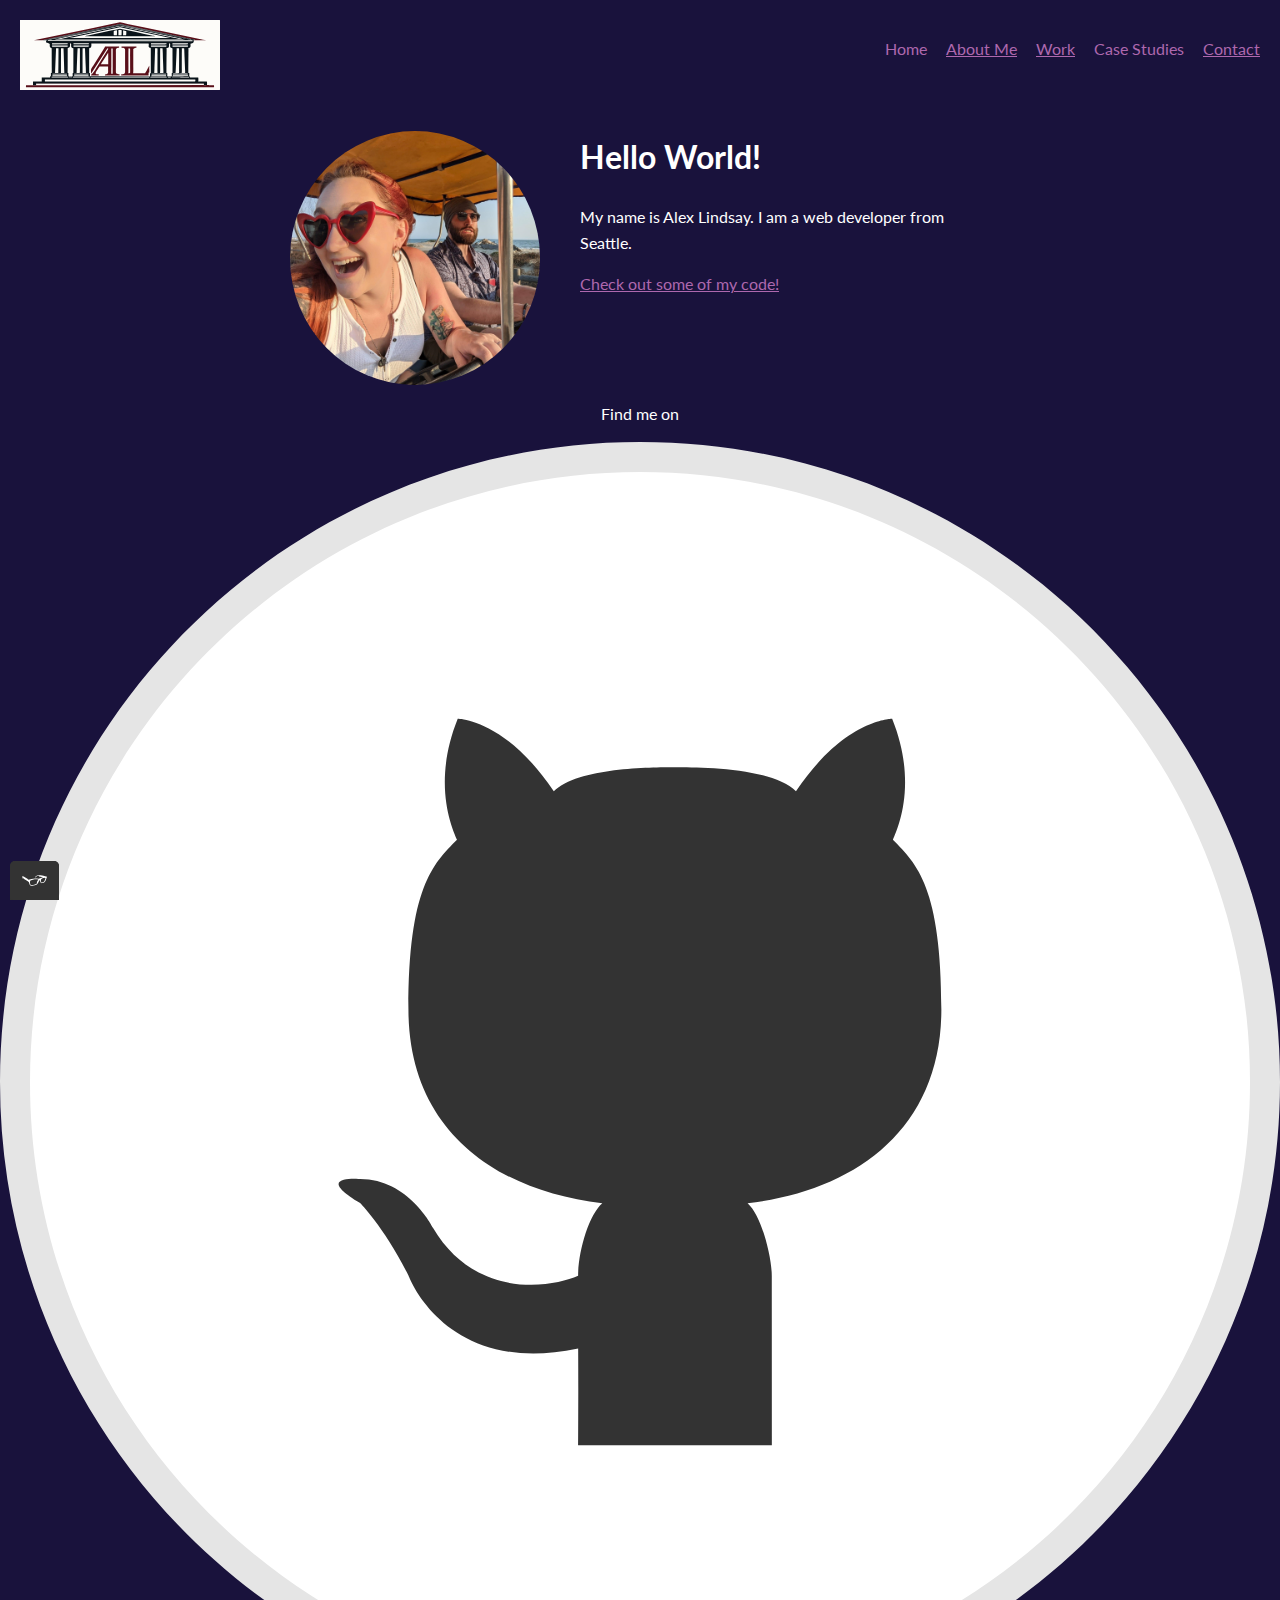
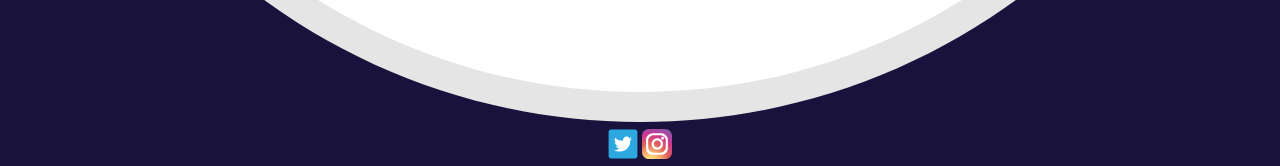
<file: index.html>
<!DOCTYPE html>
<html lang="en">
    <head>
        <meta charset="utf-8">
        <title>Alex Lindsay's Portfolio</title>
        <link rel="shortcut icon" href="./img/favicon.svg">
        <link rel="stylesheet" type="text/css" href="css/style.production.css">
        <link rel="stylesheet" type="text/css" href="css/normalize.css">
        <link rel="preconnect" href="https://fonts.googleapis.com">
        <link rel="preconnect" href="https://fonts.gstatic.com" crossorigin>
        <link href="https://fonts.googleapis.com/css2?family=Lato:ital,wght@0,100;0,300;0,400;0,700;0,900;1,100;1,300;1,400;1,700;1,900&display=swap" rel="stylesheet">
        <meta name="viewport" content="width=device-width, initial-scale=1">
    </head>
    <body>
        <header class="page-header">
            <!--Logo goes here-->
            <img src="img/logo.svg" class="page-header__item" alt="Personal logo of Alex Lindsay featuring his initials surrounded by Roman columns">
                <nav class="main-navigation page-header__item">
                    <ul role="menubar" class="navigation-list">
                        <li role="presentation">
                            <a href="index.html" role="menuitem" class="navigation-list__item navigation-list__item--active">Home</a>
                        </li>
                        <li role="presentation">
                            <a href="about.html" role="menuitem" class="navigation-list__item">About Me</a>
                        </li>
                        <li role="presentation">
                            <a href="work.html" role="menuitem" class="navigation-list__item">Work</a>
                        </li>
                        <li role="presentation">
                            <a href="case_study.html" role="menuitem" class="navigation-list__item navigation-list__item--active">Case Studies</a>
                        </li>
                        <li role="presentation">
                            <a href="contact.html" role="menuitem" class="navigation-list__item">Contact</a>
                        </li>
                    </ul>
                </nav>
        </header>
        <main>
            <div class="profile">
                <!--Photograph of Alex goes here-->
                <img src="img/profile_picture_300x304.png" class="profile__portrait" alt="Photograph of Brenna Smith and Alex Lindsay">
                <h1>Hello World!</h1>
                <p>
                    My name is Alex Lindsay. I am a <span>web</span> developer from Seattle.
                </p>
                <a href="https://github.com/lorondo?tab=repositories" target="_blank" rel="noopener noreferrer">Check out some of my code!</a>
            </div>
        </main>
        <footer class="page-footer">
            <p>Find me on</p>
            <div class="social-media">
                <!--Social media logos go here-->
                <a href="https://github.com/lorondo?tab=repositories" target="_blank" rel="noopener noreferrer">
                    <img src="img/github_icon.svg" alt="GitHub icon">
                </a>
                <img src="img/twitter_icon.svg" alt="Twitter icon">
                <img src="img/instagram_icon.svg" alt="Instagram icon">
            </div>
        </footer>
    <script src="js/tota11y.min.js"></script>
    </body>
</html>
</file>
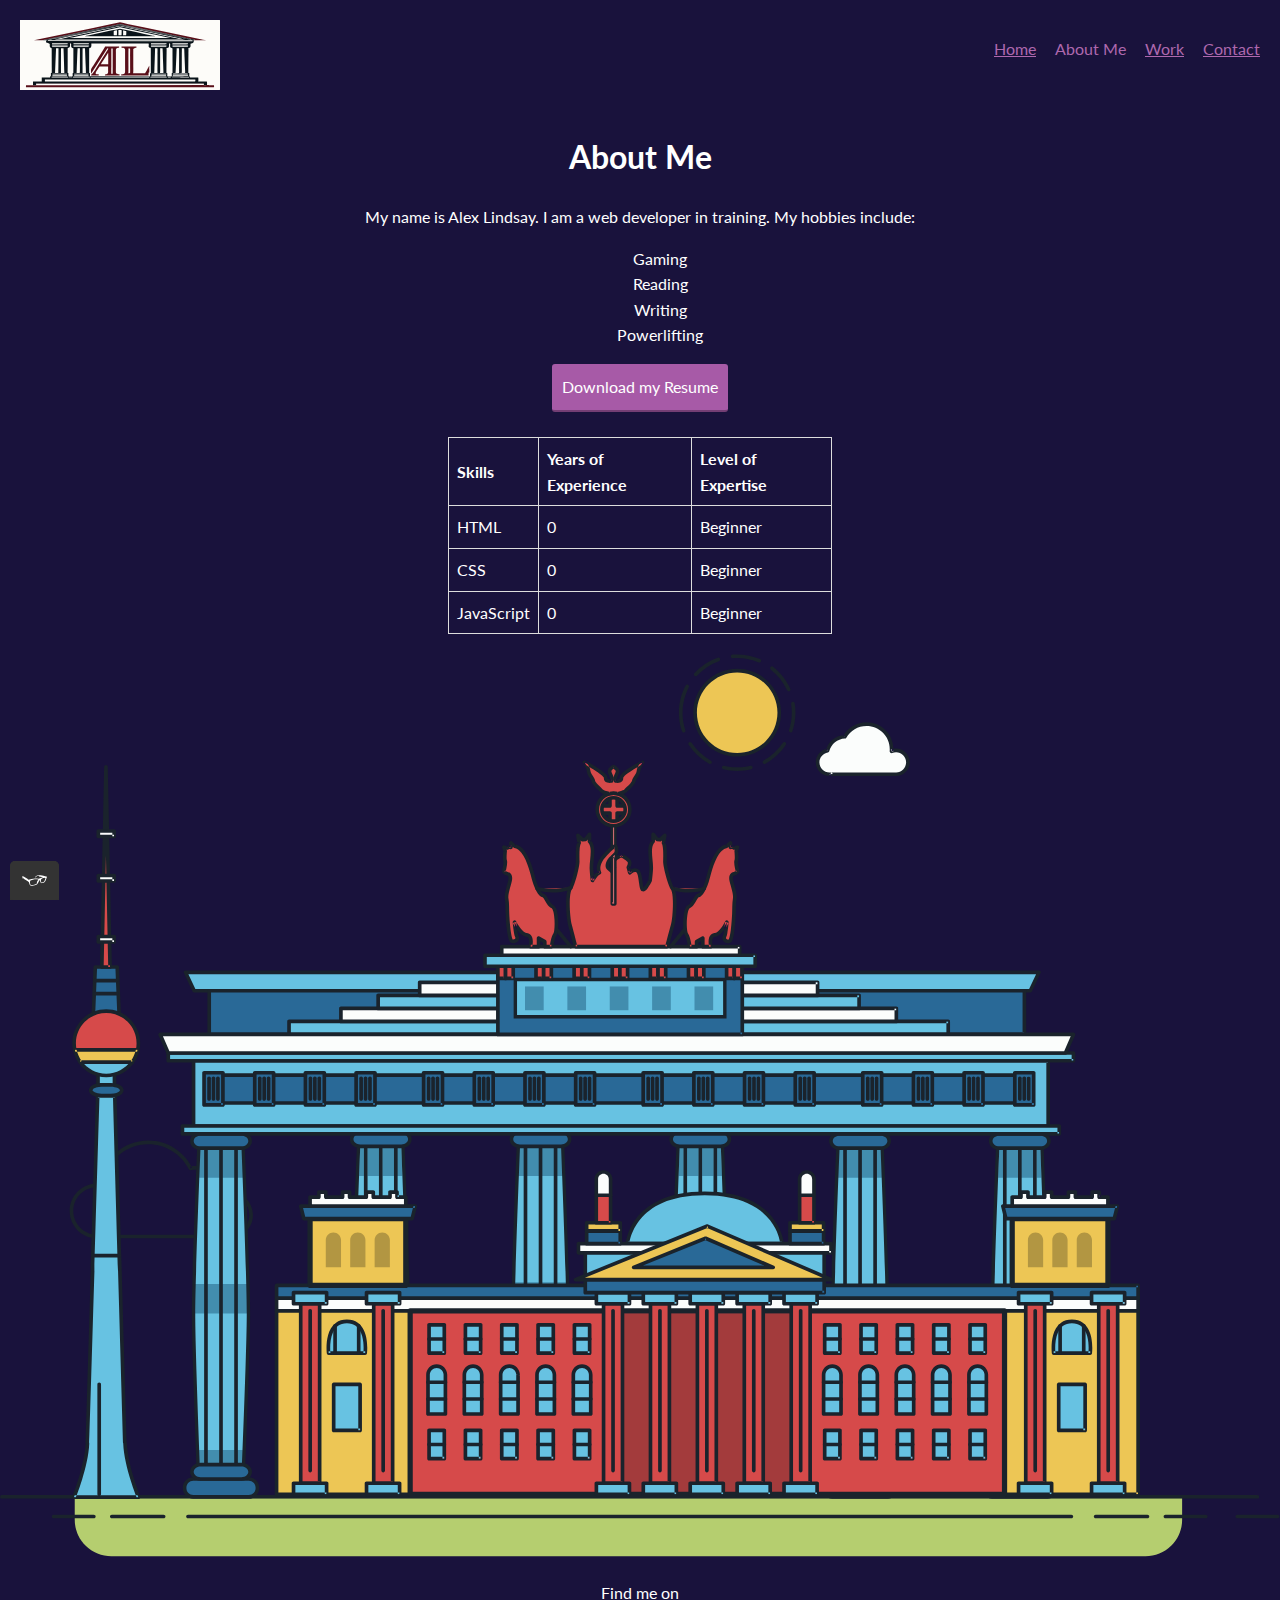
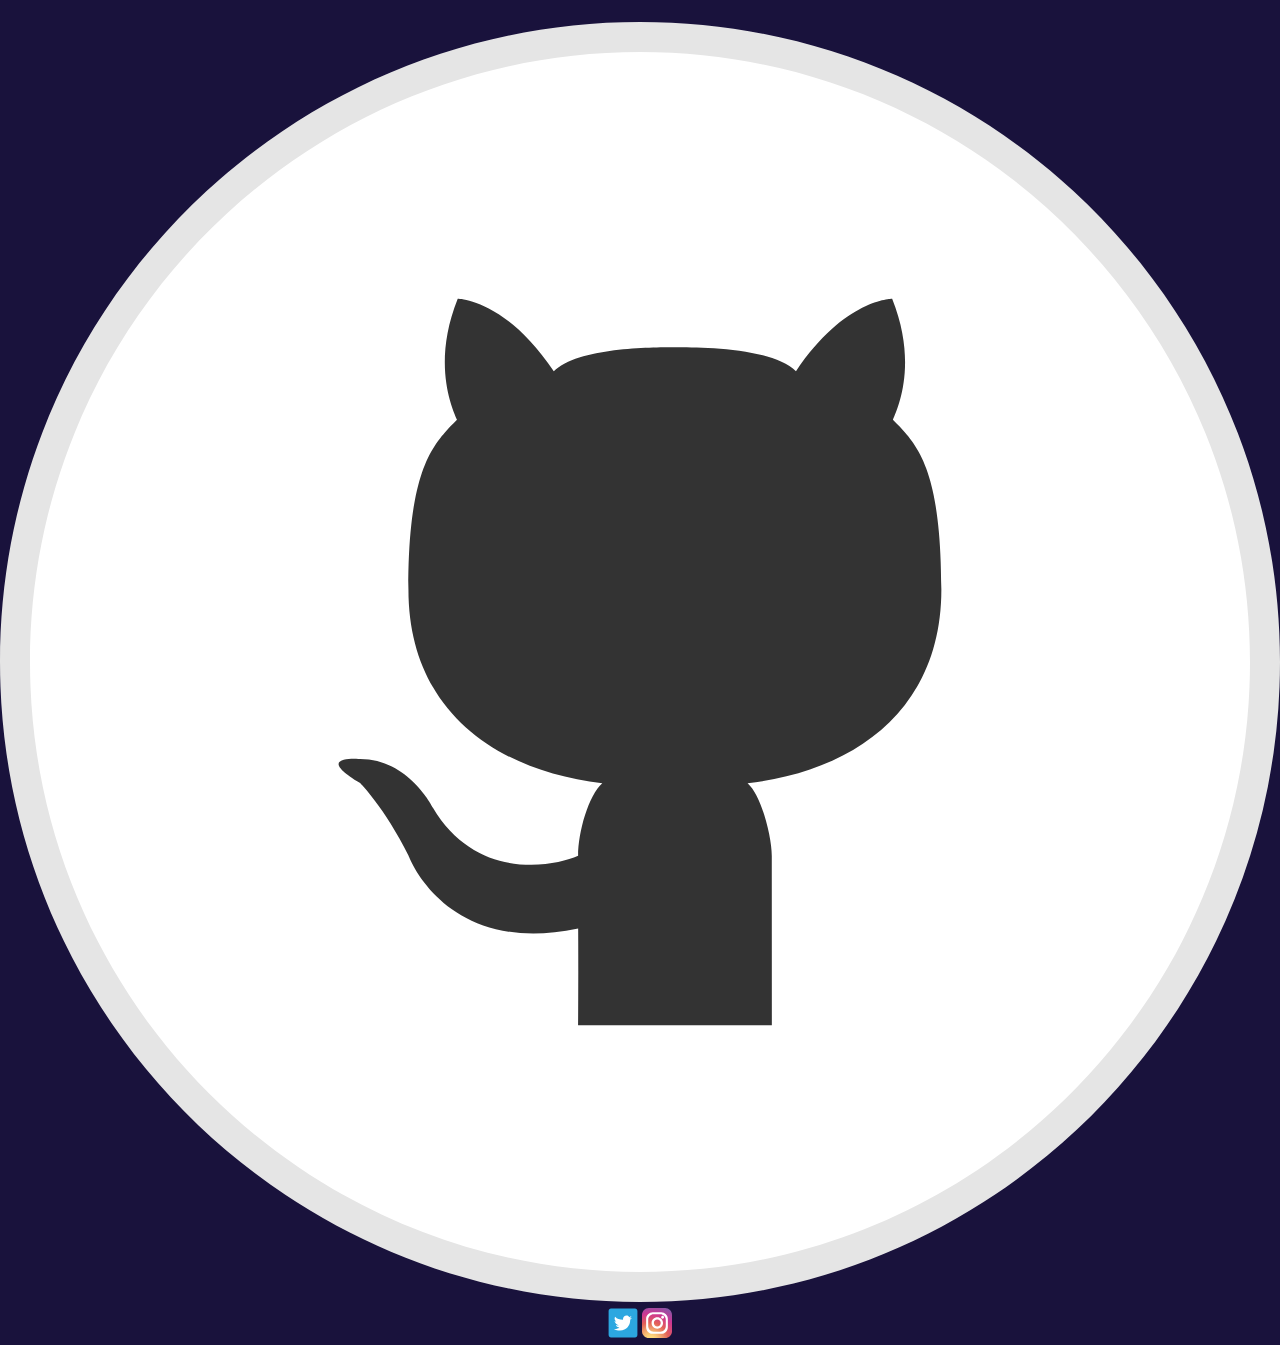
<file: about.html>
<!DOCTYPE html>
<html lang="en">
    <head>
        <meta charset="utf-8">
        <title>About Alex Lindsay</title>
        <link rel="shortcut icon" href="./img/favicon.svg">
        <link rel="stylesheet" type="text/css" href="css/style.production.css">
        <link rel="stylesheet" type="text/css" href="css/normalize.css">
        <link rel="preconnect" href="https://fonts.gstatic.com" crossorigin>
        <link href="https://fonts.googleapis.com/css2?family=Lato:ital,wght@0,100;0,300;0,400;0,700;0,900;1,100;1,300;1,400;1,700;1,900&display=swap" rel="stylesheet">
        <meta name="viewport" content="width=device-width, initial-scale=1">
    </head>
    <body>
        <header class="page-header">
            <!--Logo goes here-->
            <img src="img/logo.svg" class="page-header__item" alt="Personal logo of Alex Lindsay featuring his initials surrounded by Roman columns">
                <nav class="main-navigation page-header__item">
                    <ul role="menubar" class="navigation-list">
                        <li role="presentation">
                            <a href="index.html" role="menuitem" class="navigation-list__item">Home</a>
                        </li>
                        <li role="presentation">
                            <a href="about.html" role="menuitem" class="navigation-list__item navigation-list__item--active">About Me</a>
                        </li>
                        <li role="presentation">
                            <a href="work.html" role="menuitem" class="navigation-list__item">Work</a>
                        </li>
                        <li role="presentation">
                            <a href="contact.html" role="menuitem" class="navigation-list__item">Contact</a>
                        </li>
                    </ul>
                </nav>
        </header>
        <main>
            <div class="about-me-main">
                <h1>About Me</h1>
                <p>My name is Alex Lindsay. I am a web developer in training. 
                    My hobbies include:
                </p>
                <ul class="hobby-list">
                    <li class="hobby-list__item">Gaming</li>
                    <li class="hobby-list__item">Reading</li>
                    <li class="hobby-list__item">Writing</li>
                    <li class="hobby-list__item">Powerlifting</li>
                </ul> 
                <a href="#" class="button" target="_blank" download>Download my Resume</a>
            </div>
            <br>
            <div class="table-container">
                <table>
                    <thead>
                        <tr>
                            <th>Skills</th>
                            <th>Years of Experience</th>
                            <th>Level of Expertise</th>
                        </tr>
                    </thead>
                    <tbody>
                        <tr>
                            <td>HTML</td>
                            <td>0</td>
                            <td>Beginner</td>
                        </tr>
                        <tr>
                            <td>CSS</td>
                            <td>0</td>
                            <td>Beginner</td>
                        </tr>
                        <tr>
                            <td>JavaScript</td>
                            <td>0</td>
                            <td>Beginner</td>
                        </tr>
                    </tbody>
                </table>
            </div>     
            <svg id="about-picture" xmlns="http://www.w3.org/2000/svg" class="berlin-illustration" height="auto" viewBox="0 0 700 505" xmlns:xlink="http://www.w3.org/1999/xlink">
                <defs>
                    <polygon id="a" points=".06 231.917 .06 .929 688.717 .929 688.717 231.917"></polygon>
                </defs>
                <g fill="none" fill-rule="evenodd">
                  <g transform="translate(0 241)" class="cloud-front">
                  <path fill="#1A232C" d="M87.602,29 L87.602,28 C87.326,28.001 87.103,28.024 86.927,28.033 L86.979,29.031 L87.947,28.78 C85.741,20.282 78.041,14.002 68.852,14 C67.858,14 66.904,14.096 65.98,14.231 L66.125,15.22 L67.019,14.772 C62.626,6.015 53.567,0.001 43.102,0 C29.041,0.002 17.524,10.848 16.443,24.632 L17.44,24.71 L17.606,23.724 C16.803,23.589 15.969,23.5 15.102,23.5 C6.817,23.501 0.102,30.215 0.102,38.5 C0.102,46.785 6.817,53.499 15.102,53.5 L87.602,53.5 C94.644,53.499 100.351,47.792 100.352,40.75 C100.351,33.708 94.644,28.001 87.602,28 L87.602,30 C90.573,30 93.254,31.202 95.203,33.149 C97.15,35.097 98.351,37.778 98.352,40.75 C98.351,43.722 97.15,46.403 95.203,48.351 C93.254,50.298 90.573,51.5 87.602,51.5 L15.102,51.5 C11.509,51.5 8.265,50.046 5.909,47.692 C3.555,45.337 2.102,42.093 2.102,38.5 C2.102,34.907 3.555,31.663 5.909,29.308 C8.265,26.954 11.509,25.5 15.102,25.5 C15.831,25.5 16.553,25.575 17.273,25.697 C17.551,25.743 17.832,25.672 18.055,25.499 C18.277,25.325 18.414,25.07 18.436,24.789 C19.436,12.04 30.094,1.998 43.102,2 C52.786,1.999 61.163,7.564 65.231,15.669 C65.425,16.055 65.842,16.272 66.27,16.21 C67.132,16.084 67.988,16 68.852,16 C77.108,15.998 84.027,21.647 86.011,29.283 C86.13,29.741 86.557,30.054 87.031,30.03 C87.27,30.017 87.457,29.999 87.602,30 L87.602,29" transform="translate(38 36)"></path>
                    </g>
                    <path fill="#B5CE6F" d="M646.484,484.382 C646.484,489.501 644.531,494.62 640.627,498.525 C636.722,502.43 631.603,504.382 626.484,504.382 L60.873,504.382 C55.754,504.382 50.636,502.43 46.731,498.525 C42.826,494.62 40.873,489.501 40.873,484.382 L40.873,471.917 L646.484,471.917 L646.484,484.382"></path>
                    <polyline fill="#67C2E2" points="334.824 185.029 101.449 185.029 106.209 195.08 563.438 195.08 568.2 185.029 334.824 185.029"></polyline>
                    <path fill="#1A232C" d="M334.824,185.029 L334.824,184.029 L101.449,184.029 C101.104,184.029 100.788,184.203 100.604,184.494 C100.42,184.785 100.398,185.146 100.545,185.457 L105.306,195.508 C105.471,195.856 105.824,196.079 106.209,196.079 L563.438,196.079 C563.824,196.079 564.177,195.856 564.342,195.508 L569.104,185.457 C569.251,185.146 569.229,184.785 569.045,184.494 C568.861,184.203 568.544,184.029 568.2,184.029 L334.824,184.029 L334.824,186.029 L566.62,186.029 L562.806,194.08 L106.842,194.08 L103.029,186.029 L334.824,186.029 L334.824,185.029"></path>
                    <polygon fill="#296997" points="114.416 218.974 560.222 218.974 560.222 195.08 114.416 195.08"></polygon>
                    <path fill="#1A232C" d="M560.222,218.974 L560.222,217.974 L115.416,217.974 L115.416,196.079 L559.222,196.079 L559.222,218.974 L560.222,218.974 L560.222,217.974 L560.222,218.974 L561.222,218.974 L561.222,195.08 C561.222,194.816 561.115,194.559 560.929,194.372 C560.742,194.186 560.485,194.08 560.222,194.08 L114.416,194.08 C114.152,194.08 113.895,194.186 113.708,194.372 C113.522,194.559 113.416,194.816 113.416,195.08 L113.416,218.974 C113.416,219.237 113.522,219.495 113.708,219.681 C113.895,219.867 114.152,219.974 114.416,219.974 L560.222,219.974 C560.485,219.974 560.742,219.867 560.929,219.681 C561.115,219.495 561.222,219.237 561.222,218.974 L560.222,218.974"></path>
                    <polygon fill="#67C2E2" points="105.85 269.08 573.225 269.08 573.225 233.398 105.85 233.398"></polygon>
                    <path fill="#1A232C" d="M573.225,233.398 L573.225,232.398 L105.85,232.398 C105.587,232.398 105.329,232.505 105.143,232.691 C104.957,232.877 104.85,233.134 104.85,233.398 L104.85,269.08 C104.85,269.344 104.957,269.601 105.143,269.788 C105.329,269.974 105.587,270.08 105.85,270.08 L573.225,270.08 C573.488,270.08 573.745,269.974 573.932,269.788 C574.118,269.601 574.225,269.344 574.225,269.08 L574.225,233.398 C574.225,233.134 574.118,232.877 573.932,232.691 C573.745,232.505 573.488,232.398 573.225,232.398 L573.225,233.398 L572.225,233.398 L572.225,268.08 L106.85,268.08 L106.85,234.398 L573.225,234.398 L573.225,233.398 L572.225,233.398 L573.225,233.398"></path>
                    <polygon fill="#296997" points="116.751 256.508 562.557 256.508 562.557 241.243 116.751 241.243"></polygon>
                    <path fill="#1A232C" d="M562.557,256.508 L562.557,255.508 L117.75,255.508 L117.75,242.243 L561.557,242.243 L561.557,256.508 L562.557,256.508 L562.557,255.508 L562.557,256.508 L563.557,256.508 L563.557,241.243 C563.557,240.979 563.45,240.722 563.264,240.535 C563.078,240.349 562.82,240.243 562.557,240.243 L116.75,240.243 C116.487,240.243 116.23,240.349 116.043,240.535 C115.857,240.722 115.751,240.979 115.751,241.243 L115.751,256.508 C115.751,256.771 115.857,257.029 116.043,257.215 C116.23,257.401 116.487,257.508 116.751,257.508 L562.557,257.508 C562.82,257.508 563.077,257.401 563.264,257.215 C563.45,257.029 563.557,256.771 563.557,256.508 L562.557,256.508"></path>
                    <polygon fill="#67C2E2" points="158.07 218.974 518.563 218.974 518.563 211.858 158.07 211.858"></polygon>
                    <path fill="#1A232C" d="M518.563,211.858 L518.563,210.858 L158.07,210.858 C157.807,210.858 157.549,210.964 157.363,211.151 C157.177,211.337 157.07,211.594 157.07,211.858 L157.07,218.974 C157.07,219.237 157.177,219.495 157.363,219.681 C157.549,219.867 157.807,219.974 158.07,219.974 L518.563,219.974 C518.826,219.974 519.083,219.867 519.27,219.681 C519.456,219.495 519.562,219.237 519.562,218.974 L519.562,211.858 C519.562,211.594 519.456,211.337 519.27,211.151 C519.083,210.964 518.826,210.858 518.563,210.858 L518.563,211.858 L517.563,211.858 L517.563,217.974 L159.07,217.974 L159.07,212.858 L518.563,212.858 L518.563,211.858 L517.563,211.858 L518.563,211.858"></path>
                    <polygon fill="#FBFDFC" points="186.438 211.858 490.194 211.858 490.194 204.741 186.438 204.741"></polygon>
                    <path fill="#1A232C" d="M490.194,204.741 L490.194,203.741 L186.438,203.741 C186.175,203.741 185.917,203.848 185.731,204.034 C185.545,204.221 185.438,204.478 185.438,204.741 L185.438,211.858 C185.438,212.121 185.545,212.379 185.731,212.565 C185.917,212.751 186.175,212.858 186.438,212.858 L490.194,212.858 C490.458,212.858 490.715,212.751 490.902,212.565 C491.088,212.379 491.194,212.121 491.194,211.858 L491.194,204.741 C491.194,204.478 491.088,204.221 490.902,204.034 C490.715,203.848 490.458,203.741 490.194,203.741 L490.194,204.741 L489.194,204.741 L489.194,210.858 L187.438,210.858 L187.438,205.741 L490.194,205.741 L490.194,204.741 L489.194,204.741 L490.194,204.741"></path>
                    <polygon fill="#67C2E2" points="206.805 204.741 469.828 204.741 469.828 197.624 206.805 197.624"></polygon>
                    <path fill="#1A232C" d="M469.828,197.624 L469.828,196.624 L206.805,196.624 C206.541,196.624 206.284,196.731 206.098,196.917 C205.911,197.103 205.805,197.361 205.805,197.624 L205.805,204.741 C205.805,205.005 205.911,205.262 206.098,205.449 C206.284,205.635 206.541,205.741 206.805,205.741 L469.828,205.741 C470.091,205.741 470.349,205.635 470.535,205.449 C470.722,205.262 470.828,205.005 470.828,204.741 L470.828,197.624 C470.828,197.361 470.722,197.103 470.535,196.917 C470.349,196.731 470.091,196.624 469.828,196.624 L469.828,197.624 L468.828,197.624 L468.828,203.741 L207.805,203.741 L207.805,198.624 L469.828,198.624 L469.828,197.624 L468.828,197.624 L469.828,197.624"></path>
                    <polygon fill="#FBFDFC" points="229.521 197.624 447.111 197.624 447.111 190.509 229.521 190.509"></polygon>
                    <path fill="#1A232C" d="M447.111,190.509 L447.111,189.509 L229.521,189.509 C229.258,189.509 229,189.616 228.814,189.802 C228.628,189.988 228.521,190.246 228.521,190.509 L228.521,197.624 C228.521,197.888 228.628,198.145 228.814,198.332 C229,198.518 229.258,198.624 229.521,198.624 L447.111,198.624 C447.375,198.624 447.632,198.518 447.818,198.332 C448.005,198.145 448.111,197.888 448.111,197.624 L448.111,190.509 C448.111,190.246 448.005,189.988 447.818,189.802 C447.632,189.616 447.375,189.509 447.111,189.509 L447.111,190.509 L446.111,190.509 L446.111,196.624 L230.521,196.624 L230.521,191.509 L447.111,191.509 L447.111,190.509 L446.111,190.509 L447.111,190.509"></path>
                    <path fill="#67C2E2" d="M135.607,355.447 C135.163,337.766 134.264,313.326 133.648,297.387 C133.274,287.721 133.004,281.18 133.004,281.18 L108.722,281.18 C108.722,281.18 108.452,287.721 108.079,297.387 C107.462,313.326 106.563,337.766 106.119,355.447 C105.953,362.059 105.85,367.732 105.85,371.653 L105.85,371.654 C105.85,386.117 107.243,424.332 108.089,446.189 C108.457,455.706 108.722,462.126 108.722,462.126 L133.004,462.126 C133.004,462.126 133.269,455.706 133.637,446.189 C134.482,424.332 135.876,386.117 135.876,371.654 L135.876,371.653 C135.876,367.732 135.773,362.059 135.607,355.447"></path>
                    <path fill="#428DAE" d="M133.648 297.387L108.079 297.387C108.452 287.721 108.722 281.18 108.722 281.18L133.004 281.18C133.004 281.18 133.274 287.721 133.648 297.387M135.876 371.654L105.85 371.654 105.85 371.653C105.85 367.732 105.953 362.059 106.119 355.447L135.607 355.447C135.773 362.059 135.876 367.732 135.876 371.653L135.876 371.654M133.004 462.126L108.722 462.126C108.722 462.126 108.457 455.706 108.089 446.189L133.637 446.189C133.269 455.706 133.004 462.126 133.004 462.126"></path>
                    <path fill="#1A232C" d="M109.612,461.199 L132.114,461.199 C132.447,453.007 134.949,390.886 134.949,371.653 C134.949,352.42 132.447,290.299 132.114,282.108 L109.612,282.108 C109.279,290.299 106.778,352.42 106.778,371.653 C106.778,390.886 109.279,453.007 109.612,461.199 Z M133.895,463.054 L107.832,463.054 L107.794,462.164 C107.766,461.466 104.922,392.193 104.922,371.653 C104.922,351.114 107.766,281.839 107.794,281.142 L107.832,280.252 L133.895,280.252 L133.931,281.142 C133.96,281.839 136.804,351.114 136.804,371.653 C136.804,392.193 133.96,461.466 133.931,462.164 L133.895,463.054 L133.895,463.054 Z"></path>
                    <path fill="#1A232C" d="M111.638 281.18L111.638 462.126C111.638 462.679 112.086 463.126 112.638 463.126 113.19 463.126 113.638 462.679 113.638 462.126L113.638 281.18C113.638 280.628 113.19 280.18 112.638 280.18 112.086 280.18 111.638 280.628 111.638 281.18M119.863 281.18L119.863 462.126C119.863 462.679 120.311 463.126 120.863 463.126 121.416 463.126 121.863 462.679 121.863 462.126L121.863 281.18C121.863 280.628 121.416 280.18 120.863 280.18 120.311 280.18 119.863 280.628 119.863 281.18M128.088 281.18L128.088 462.126C128.088 462.679 128.536 463.126 129.088 463.126 129.64 463.126 130.088 462.679 130.088 462.126L130.088 281.18C130.088 280.628 129.64 280.18 129.088 280.18 128.536 280.18 128.088 280.628 128.088 281.18"></path>
                    <path fill="#296997" d="M136.79,277.265 C136.79,279.418 134.675,281.18 132.09,281.18 L109.636,281.18 C107.051,281.18 104.936,279.418 104.936,277.265 C104.936,275.111 107.051,273.349 109.636,273.349 L132.09,273.349 C134.675,273.349 136.79,275.111 136.79,277.265"></path>
                    <path fill="#1A232C" d="M136.79,277.265 L135.79,277.265 C135.789,278.005 135.433,278.704 134.769,279.262 C134.109,279.814 133.155,280.181 132.09,280.18 L109.636,280.18 C108.571,280.181 107.617,279.814 106.956,279.262 C106.293,278.704 105.936,278.005 105.936,277.265 C105.936,276.524 106.293,275.825 106.957,275.267 C107.617,274.715 108.571,274.348 109.636,274.349 L132.09,274.349 C133.155,274.348 134.109,274.716 134.769,275.267 C135.433,275.825 135.789,276.524 135.79,277.265 L137.79,277.265 C137.791,275.851 137.09,274.593 136.049,273.731 C135.006,272.863 133.61,272.35 132.09,272.349 L109.636,272.349 C108.116,272.35 106.72,272.863 105.676,273.731 C104.636,274.593 103.935,275.851 103.936,277.265 C103.935,278.678 104.636,279.937 105.677,280.798 C106.72,281.666 108.116,282.179 109.636,282.18 L132.09,282.18 C133.61,282.179 135.006,281.666 136.049,280.798 C137.09,279.937 137.791,278.678 137.79,277.265 L136.79,277.265"></path>
                    <path fill="#296997" d="M140.775,467.217 C140.775,469.803 138.661,471.917 136.076,471.917 L105.65,471.917 C103.065,471.917 100.951,469.803 100.951,467.217 L100.951,466.825 C100.951,464.241 103.065,462.126 105.65,462.126 L136.076,462.126 C138.661,462.126 140.775,464.241 140.775,466.825 L140.775,467.217"></path>
                    <path fill="#1A232C" d="M140.775,467.217 L139.775,467.217 C139.775,468.235 139.361,469.155 138.688,469.83 C138.013,470.503 137.093,470.917 136.076,470.917 L105.65,470.917 C104.633,470.917 103.713,470.504 103.038,469.83 C102.365,469.155 101.951,468.235 101.951,467.217 L101.951,466.825 C101.951,465.808 102.365,464.889 103.038,464.214 C103.713,463.54 104.633,463.127 105.65,463.126 L136.076,463.126 C137.093,463.127 138.013,463.54 138.688,464.214 C139.362,464.889 139.775,465.808 139.775,466.825 L139.775,467.217 L141.775,467.217 L141.775,466.825 C141.772,463.684 139.217,461.13 136.076,461.126 L105.65,461.126 C102.509,461.13 99.955,463.684 99.951,466.825 L99.951,467.217 C99.954,470.36 102.509,472.914 105.65,472.917 L136.076,472.917 C139.217,472.914 141.772,470.36 141.775,467.217 L140.775,467.217"></path>
                    <path fill="#296997" d="M136.79,458.208 C136.79,460.363 134.675,462.126 132.09,462.126 L109.636,462.126 C107.051,462.126 104.936,460.363 104.936,458.208 C104.936,456.057 107.051,454.292 109.636,454.292 L132.09,454.292 C134.675,454.292 136.79,456.057 136.79,458.208"></path>
                    <path fill="#1A232C" d="M136.79,458.208 L135.79,458.208 C135.789,458.949 135.432,459.649 134.769,460.207 C134.108,460.76 133.154,461.128 132.09,461.126 L109.636,461.126 C108.572,461.128 107.617,460.76 106.957,460.207 C106.293,459.649 105.936,458.949 105.936,458.208 C105.936,457.47 106.293,456.77 106.957,456.212 C107.617,455.659 108.572,455.291 109.636,455.292 L132.09,455.292 C133.154,455.291 134.108,455.659 134.769,456.212 C135.433,456.77 135.789,457.47 135.79,458.208 L137.79,458.208 C137.791,456.796 137.09,455.538 136.05,454.675 C135.006,453.808 133.61,453.294 132.09,453.292 L109.636,453.292 C108.115,453.294 106.719,453.808 105.676,454.675 C104.636,455.538 103.935,456.796 103.936,458.208 C103.935,459.622 104.636,460.881 105.676,461.743 C106.72,462.611 108.116,463.125 109.636,463.126 L132.09,463.126 C133.61,463.125 135.006,462.611 136.05,461.743 C137.09,460.881 137.791,459.622 137.79,458.208 L136.79,458.208"></path>
                    <path fill="#67C2E2" d="M572.471,355.447 C572.025,337.766 571.126,313.326 570.51,297.387 C570.137,287.721 569.867,281.18 569.867,281.18 L545.585,281.18 C545.585,281.18 545.315,287.721 544.942,297.387 C544.326,313.326 543.427,337.766 542.981,355.447 C542.815,362.059 542.713,367.732 542.713,371.653 L542.713,371.654 C542.713,386.117 544.107,424.332 544.952,446.189 C545.32,455.706 545.585,462.126 545.585,462.126 L569.867,462.126 C569.867,462.126 570.132,455.706 570.499,446.189 C571.346,424.332 572.739,386.117 572.739,371.654 L572.739,371.653 C572.739,367.732 572.637,362.059 572.471,355.447"></path>
                    <path fill="#428DAE" d="M569.582 297.387L566.951 297.387 566.951 282.108 568.977 282.108C569.063 284.206 569.29 289.841 569.582 297.387M564.951 297.387L545.871 297.387C546.162 289.841 546.39 284.206 546.476 282.108L564.951 282.108 564.951 297.387M571.8 369.187L566.951 369.187 566.951 356.265 571.562 356.265C571.685 361.272 571.771 365.701 571.8 369.187M564.951 369.187L543.653 369.187C543.684 365.512 543.777 360.79 543.912 355.447L553.551 355.447 553.551 356.265 564.951 356.265 564.951 369.187"></path>
                    <path fill="#1A232C" d="M546.476,461.199 L568.977,461.199 C569.31,453.007 571.812,390.886 571.812,371.653 C571.812,352.42 569.31,290.299 568.977,282.108 L546.476,282.108 C546.142,290.299 543.642,352.42 543.642,371.653 C543.642,390.886 546.142,453.007 546.476,461.199 M570.758,463.054 L544.694,463.054 L544.658,462.164 C544.629,461.466 541.785,392.193 541.785,371.653 C541.785,351.114 544.629,281.839 544.658,281.142 L544.694,280.252 L570.758,280.252 L570.795,281.142 C570.823,281.839 573.667,351.114 573.667,371.653 C573.667,392.193 570.823,461.466 570.795,462.164 L570.758,463.054"></path>
                    <path fill="#1A232C" d="M548.501 281.18L548.501 462.126C548.501 462.679 548.949 463.126 549.501 463.126 550.053 463.126 550.501 462.679 550.501 462.126L550.501 281.18C550.501 280.628 550.053 280.18 549.501 280.18 548.949 280.18 548.501 280.628 548.501 281.18M556.727 281.18L556.727 462.126C556.727 462.679 557.174 463.126 557.727 463.126 558.279 463.126 558.727 462.679 558.727 462.126L558.727 281.18C558.727 280.628 558.279 280.18 557.727 280.18 557.174 280.18 556.727 280.628 556.727 281.18M564.951 281.18L564.951 462.126C564.951 462.679 565.399 463.126 565.951 463.126 566.503 463.126 566.951 462.679 566.951 462.126L566.951 281.18C566.951 280.628 566.503 280.18 565.951 280.18 565.399 280.18 564.951 280.628 564.951 281.18"></path>
                    <path fill="#296997" d="M573.653,277.265 C573.653,279.418 571.537,281.18 568.953,281.18 L546.499,281.18 C543.915,281.18 541.799,279.418 541.799,277.265 C541.799,275.111 543.915,273.349 546.499,273.349 L568.953,273.349 C571.537,273.349 573.653,275.111 573.653,277.265"></path>
                    <path fill="#1A232C" d="M573.653,277.265 L572.653,277.265 C572.653,278.005 572.296,278.704 571.632,279.262 C570.972,279.814 570.017,280.181 568.953,280.18 L546.499,280.18 C545.435,280.181 544.48,279.814 543.82,279.262 C543.156,278.704 542.8,278.005 542.799,277.265 C542.8,276.525 543.156,275.825 543.82,275.267 C544.481,274.715 545.435,274.348 546.499,274.349 L568.953,274.349 C570.017,274.348 570.972,274.715 571.632,275.267 C572.296,275.825 572.653,276.525 572.653,277.265 L574.653,277.265 C574.654,275.851 573.953,274.593 572.912,273.731 C571.869,272.863 570.473,272.35 568.953,272.349 L546.499,272.349 C544.979,272.35 543.583,272.863 542.54,273.731 C541.499,274.593 540.798,275.851 540.799,277.265 C540.798,278.679 541.499,279.937 542.54,280.798 C543.583,281.666 544.979,282.179 546.499,282.18 L568.953,282.18 C570.473,282.179 571.869,281.666 572.912,280.798 C573.953,279.937 574.654,278.679 574.653,277.265 L573.653,277.265"></path>
                    <path fill="#296997" d="M577.639,467.217 C577.639,469.803 575.524,471.917 572.938,471.917 L542.514,471.917 C539.929,471.917 537.813,469.803 537.813,467.217 L537.813,466.825 C537.813,464.241 539.929,462.126 542.514,462.126 L572.938,462.126 C575.524,462.126 577.639,464.241 577.639,466.825 L577.639,467.217"></path>
                    <path fill="#1A232C" d="M577.639,467.217 L576.639,467.217 C576.638,468.235 576.225,469.155 575.551,469.83 C574.876,470.503 573.956,470.917 572.938,470.917 L542.514,470.917 C541.497,470.917 540.576,470.503 539.901,469.83 C539.227,469.155 538.814,468.234 538.813,467.217 L538.813,466.825 C538.814,465.808 539.227,464.889 539.901,464.214 C540.576,463.54 541.497,463.127 542.514,463.126 L572.938,463.126 C573.956,463.127 574.876,463.54 575.551,464.214 C576.225,464.888 576.638,465.808 576.639,466.825 L576.639,467.217 L578.639,467.217 L578.639,466.825 C578.635,463.684 576.081,461.13 572.938,461.126 L542.514,461.126 C539.372,461.13 536.817,463.684 536.813,466.825 L536.813,467.217 C536.817,470.36 539.372,472.914 542.514,472.917 L572.938,472.917 C576.081,472.914 578.635,470.359 578.639,467.217 L577.639,467.217"></path>
                    <path fill="#296997" d="M573.653,458.208 C573.653,460.363 571.537,462.126 568.953,462.126 L546.499,462.126 C543.915,462.126 541.799,460.363 541.799,458.208 C541.799,456.057 543.915,454.292 546.499,454.292 L568.953,454.292 C571.537,454.292 573.653,456.057 573.653,458.208"></path>
                    <path fill="#1A232C" d="M573.653,458.208 L572.653,458.208 C572.653,458.949 572.296,459.649 571.632,460.207 C570.971,460.76 570.017,461.128 568.953,461.126 L546.499,461.126 C545.435,461.128 544.481,460.76 543.82,460.207 C543.157,459.649 542.799,458.949 542.799,458.208 C542.799,457.47 543.156,456.77 543.82,456.212 C544.481,455.659 545.435,455.291 546.499,455.292 L568.953,455.292 C570.017,455.291 570.971,455.659 571.632,456.212 C572.296,456.77 572.653,457.47 572.653,458.208 L574.653,458.208 C574.654,456.796 573.953,455.538 572.912,454.675 C571.869,453.808 570.473,453.294 568.953,453.292 L546.499,453.292 C544.979,453.294 543.583,453.808 542.54,454.675 C541.499,455.538 540.798,456.796 540.799,458.208 C540.798,459.622 541.499,460.881 542.54,461.743 C543.583,462.611 544.979,463.125 546.499,463.126 L568.953,463.126 C570.473,463.125 571.869,462.611 572.912,461.743 C573.953,460.881 574.654,459.622 574.653,458.208 L573.653,458.208"></path>
                    <path fill="#67C2E2" d="M485.098,355.447 C484.654,337.766 483.753,313.326 483.137,297.387 C482.764,287.721 482.494,281.18 482.494,281.18 L458.213,281.18 C458.213,281.18 457.942,287.721 457.569,297.387 C456.953,313.326 456.055,337.766 455.608,355.447 C455.443,362.059 455.34,367.732 455.34,371.653 L455.34,371.654 C455.34,386.117 456.733,424.332 457.58,446.189 C457.948,455.706 458.213,462.126 458.213,462.126 L482.494,462.126 C482.494,462.126 482.759,455.706 483.126,446.189 C483.973,424.332 485.366,386.117 485.366,371.654 L485.366,371.653 C485.366,367.732 485.265,362.059 485.098,355.447"></path>
                    <path fill="#428DAE" d="M483.137 297.387L457.569 297.387C457.942 287.721 458.213 281.18 458.213 281.18L482.494 281.18C482.494 281.18 482.764 287.721 483.137 297.387M485.355 369.187L455.351 369.187C455.382 365.502 455.475 360.78 455.608 355.447L485.098 355.447C485.232 360.78 485.325 365.502 485.355 369.187"></path>
                    <path fill="#1A232C" d="M459.103,461.199 L481.605,461.199 C481.938,453.007 484.439,390.886 484.439,371.653 C484.439,352.42 481.938,290.299 481.605,282.108 L459.103,282.108 C458.769,290.299 456.268,352.42 456.268,371.653 C456.268,390.886 458.769,453.007 459.103,461.199 Z M483.386,463.054 L457.321,463.054 L457.285,462.164 C457.256,461.466 454.412,392.193 454.412,371.653 C454.412,351.114 457.256,281.839 457.285,281.142 L457.321,280.252 L483.386,280.252 L483.422,281.142 C483.45,281.839 486.294,351.114 486.294,371.653 C486.294,392.193 483.45,461.466 483.422,462.164 L483.386,463.054 L483.386,463.054 Z"></path>
                    <path fill="#1A232C" d="M461.128 281.18L461.128 462.126C461.128 462.679 461.576 463.126 462.128 463.126 462.68 463.126 463.128 462.679 463.128 462.126L463.128 281.18C463.128 280.628 462.68 280.18 462.128 280.18 461.576 280.18 461.128 280.628 461.128 281.18M469.354 281.18L469.354 462.126C469.354 462.679 469.801 463.126 470.354 463.126 470.906 463.126 471.354 462.679 471.354 462.126L471.354 281.18C471.354 280.628 470.906 280.18 470.354 280.18 469.801 280.18 469.354 280.628 469.354 281.18M477.578 281.18L477.578 462.126C477.578 462.679 478.026 463.126 478.578 463.126 479.13 463.126 479.578 462.679 479.578 462.126L479.578 281.18C479.578 280.628 479.13 280.18 478.578 280.18 478.026 280.18 477.578 280.628 477.578 281.18"></path>
                    <path fill="#296997" d="M486.281,277.265 C486.281,279.418 484.164,281.18 481.58,281.18 L459.126,281.18 C456.542,281.18 454.426,279.418 454.426,277.265 C454.426,275.111 456.542,273.349 459.126,273.349 L481.58,273.349 C484.164,273.349 486.281,275.111 486.281,277.265"></path>
                    <path fill="#1A232C" d="M486.281,277.265 L485.281,277.265 C485.281,278.005 484.924,278.704 484.26,279.262 C483.599,279.814 482.644,280.181 481.58,280.18 L459.126,280.18 C458.062,280.181 457.107,279.814 456.447,279.262 C455.783,278.704 455.427,278.005 455.426,277.265 C455.427,276.525 455.783,275.825 456.447,275.267 C457.108,274.715 458.062,274.348 459.126,274.349 L481.58,274.349 C482.644,274.348 483.599,274.716 484.26,275.268 C484.924,275.825 485.281,276.525 485.281,277.265 L487.281,277.265 C487.282,275.851 486.58,274.593 485.54,273.731 C484.496,272.863 483.1,272.35 481.58,272.349 L459.126,272.349 C457.606,272.35 456.21,272.863 455.167,273.731 C454.126,274.593 453.425,275.851 453.426,277.265 C453.425,278.679 454.126,279.937 455.167,280.798 C456.21,281.666 457.606,282.179 459.126,282.18 L481.58,282.18 C483.1,282.179 484.496,281.666 485.54,280.799 C486.58,279.937 487.282,278.679 487.281,277.265 L486.281,277.265"></path>
                    <path fill="#296997" d="M490.266,467.217 C490.266,469.803 488.151,471.917 485.565,471.917 L455.141,471.917 C452.556,471.917 450.44,469.803 450.44,467.217 L450.44,466.825 C450.44,464.241 452.556,462.126 455.141,462.126 L485.565,462.126 C488.151,462.126 490.266,464.241 490.266,466.825 L490.266,467.217"></path>
                    <path fill="#1A232C" d="M490.266,467.217 L489.266,467.217 C489.265,468.235 488.852,469.155 488.178,469.83 C487.503,470.503 486.583,470.917 485.565,470.917 L455.141,470.917 C454.124,470.917 453.203,470.503 452.528,469.83 C451.854,469.155 451.441,468.234 451.44,467.217 L451.44,466.825 C451.441,465.808 451.854,464.889 452.528,464.214 C453.203,463.54 454.124,463.127 455.141,463.126 L485.565,463.126 C486.583,463.127 487.503,463.54 488.178,464.214 C488.852,464.888 489.265,465.808 489.266,466.825 L489.266,467.217 L491.266,467.217 L491.266,466.825 C491.262,463.684 488.708,461.13 485.565,461.126 L455.141,461.126 C451.999,461.13 449.444,463.684 449.44,466.825 L449.44,467.217 C449.444,470.36 451.999,472.914 455.141,472.917 L485.565,472.917 C488.708,472.914 491.262,470.359 491.266,467.217 L490.266,467.217"></path>
                    <path fill="#296997" d="M486.281,458.208 C486.281,460.363 484.164,462.126 481.58,462.126 L459.126,462.126 C456.542,462.126 454.426,460.363 454.426,458.208 C454.426,456.057 456.542,454.292 459.126,454.292 L481.58,454.292 C484.164,454.292 486.281,456.057 486.281,458.208"></path>
                    <path fill="#1A232C" d="M486.281,458.208 L485.281,458.208 C485.281,458.949 484.923,459.649 484.26,460.207 C483.599,460.76 482.644,461.128 481.58,461.126 L459.126,461.126 C458.062,461.128 457.108,460.76 456.447,460.207 C455.784,459.649 455.427,458.949 455.426,458.208 C455.426,457.47 455.783,456.77 456.447,456.212 C457.108,455.659 458.062,455.291 459.126,455.292 L481.58,455.292 C482.644,455.291 483.598,455.659 484.26,456.212 C484.924,456.77 485.281,457.47 485.281,458.208 L487.281,458.208 C487.282,456.795 486.58,455.538 485.54,454.675 C484.496,453.808 483.1,453.294 481.58,453.292 L459.126,453.292 C457.606,453.294 456.21,453.808 455.167,454.675 C454.126,455.538 453.425,456.796 453.426,458.208 C453.425,459.622 454.126,460.881 455.167,461.743 C456.21,462.611 457.606,463.125 459.126,463.126 L481.58,463.126 C483.1,463.125 484.496,462.611 485.54,461.743 C486.581,460.881 487.282,459.622 487.281,458.208 L486.281,458.208"></path>
                    <path fill="#67C2E2" d="M397.726,354.466 C397.28,336.787 396.381,312.346 395.765,296.407 C395.392,286.742 395.122,280.2 395.122,280.2 L370.84,280.2 C370.84,280.2 370.57,286.742 370.197,296.407 C369.581,312.346 368.682,336.787 368.236,354.466 C368.07,361.078 367.968,366.751 367.968,370.672 L367.968,370.673 C367.968,385.136 369.361,423.352 370.207,445.208 C370.575,454.726 370.84,461.146 370.84,461.146 L395.122,461.146 C395.122,461.146 395.386,454.726 395.754,445.208 C396.601,423.352 397.994,385.136 397.994,370.673 L397.994,370.672 C397.994,366.751 397.892,361.078 397.726,354.466"></path>
                    <path fill="#428DAE" d="M394.837 296.407L392.206 296.407 392.206 281.127 394.233 281.127C394.318 283.225 394.545 288.861 394.837 296.407L394.837 296.407zM383.981 296.407L390.206 296.407 390.206 281.127 383.981 281.127 383.981 296.407zM375.756 296.407L381.98 296.407 381.98 281.127 375.756 281.127 375.756 296.407zM373.756 296.407L371.126 296.407C371.417 288.861 371.645 283.225 371.73 281.127L373.756 281.127 373.756 296.407 373.756 296.407zM397.062 369.187L392.206 369.187 392.206 354.466 396.796 354.466C396.943 360.298 397.041 365.389 397.062 369.187L397.062 369.187zM383.981 369.187L390.206 369.187 390.206 354.466 383.981 354.466 383.981 369.187zM375.756 369.187L381.98 369.187 381.98 354.466 375.756 354.466 375.756 369.187zM373.756 369.187L368.9 369.187C368.921 365.389 369.019 360.298 369.166 354.466L373.756 354.466 373.756 369.187 373.756 369.187z"></path>
                    <path fill="#1A232C" d="M371.73,460.218 L394.233,460.218 C394.565,452.027 397.066,389.906 397.066,370.672 C397.066,351.44 394.565,289.319 394.233,281.127 L371.73,281.127 C371.397,289.319 368.895,351.44 368.895,370.672 C368.895,389.906 371.397,452.027 371.73,460.218 M396.013,462.074 L369.949,462.074 L369.912,461.184 C369.884,460.486 367.04,391.212 367.04,370.672 C367.04,350.133 369.884,280.859 369.912,280.162 L369.949,279.272 L396.013,279.272 L396.05,280.162 C396.078,280.859 398.922,350.133 398.922,370.672 C398.922,391.212 396.078,460.486 396.05,461.184 L396.013,462.074"></path>
                    <path fill="#1A232C" d="M373.756 280.2L373.756 461.146C373.756 461.698 374.203 462.146 374.756 462.146 375.308 462.146 375.756 461.698 375.756 461.146L375.756 280.2C375.756 279.647 375.308 279.2 374.756 279.2 374.203 279.2 373.756 279.647 373.756 280.2M381.98 280.2L381.98 461.146C381.98 461.698 382.428 462.146 382.98 462.146 383.533 462.146 383.981 461.698 383.981 461.146L383.981 280.2C383.981 279.647 383.533 279.2 382.98 279.2 382.428 279.2 381.98 279.647 381.98 280.2M390.206 280.2L390.206 461.146C390.206 461.698 390.654 462.146 391.206 462.146 391.758 462.146 392.206 461.698 392.206 461.146L392.206 280.2C392.206 279.647 391.758 279.2 391.206 279.2 390.654 279.2 390.206 279.647 390.206 280.2"></path>
                    <path fill="#296997" d="M398.908,276.285 C398.908,278.439 396.792,280.2 394.208,280.2 L371.754,280.2 C369.17,280.2 367.053,278.439 367.053,276.285 C367.053,274.13 369.17,272.369 371.754,272.369 L394.208,272.369 C396.792,272.369 398.908,274.13 398.908,276.285"></path>
                    <path fill="#1A232C" d="M398.908,276.285 L397.908,276.285 C397.907,277.025 397.551,277.724 396.887,278.281 C396.227,278.833 395.272,279.201 394.208,279.2 L371.754,279.2 C370.69,279.201 369.735,278.833 369.074,278.281 C368.41,277.724 368.053,277.025 368.053,276.285 C368.053,275.544 368.41,274.845 369.074,274.287 C369.735,273.735 370.69,273.367 371.754,273.369 L394.208,273.369 C395.272,273.367 396.227,273.735 396.887,274.287 C397.551,274.844 397.907,275.544 397.908,276.285 L399.908,276.285 C399.909,274.871 399.208,273.612 398.167,272.75 C397.124,271.883 395.728,271.37 394.208,271.369 L371.754,271.369 C370.234,271.37 368.838,271.883 367.794,272.75 C366.754,273.612 366.052,274.871 366.053,276.285 C366.052,277.699 366.754,278.957 367.795,279.818 C368.838,280.686 370.234,281.198 371.754,281.2 L394.208,281.2 C395.728,281.198 397.123,280.686 398.167,279.818 C399.208,278.957 399.909,277.698 399.908,276.285 L398.908,276.285"></path>
                    <path fill="#296997" d="M402.894,466.237 C402.894,468.823 400.779,470.937 398.193,470.937 L367.768,470.937 C365.183,470.937 363.068,468.823 363.068,466.237 L363.068,465.844 C363.068,463.26 365.183,461.146 367.768,461.146 L398.193,461.146 C400.779,461.146 402.894,463.26 402.894,465.844 L402.894,466.237"></path>
                    <path fill="#1A232C" d="M402.894,466.237 L401.894,466.237 C401.893,467.254 401.48,468.174 400.806,468.849 C400.131,469.523 399.211,469.937 398.193,469.937 L367.768,469.937 C366.751,469.937 365.831,469.523 365.156,468.849 C364.482,468.174 364.069,467.254 364.068,466.237 L364.068,465.844 C364.069,464.828 364.482,463.908 365.156,463.233 C365.831,462.56 366.751,462.146 367.768,462.146 L398.193,462.146 C399.211,462.146 400.131,462.56 400.806,463.233 C401.48,463.908 401.893,464.828 401.894,465.844 L401.894,466.237 L403.894,466.237 L403.894,465.844 C403.89,462.703 401.336,460.15 398.193,460.146 L367.768,460.146 C364.626,460.15 362.072,462.703 362.068,465.844 L362.068,466.237 C362.072,469.379 364.626,471.933 367.768,471.937 L398.193,471.937 C401.336,471.933 403.89,469.379 403.894,466.237 L402.894,466.237"></path>
                    <path fill="#296997" d="M398.908,457.228 C398.908,459.382 396.792,461.146 394.208,461.146 L371.754,461.146 C369.17,461.146 367.053,459.382 367.053,457.228 C367.053,455.077 369.17,453.312 371.754,453.312 L394.208,453.312 C396.792,453.312 398.908,455.077 398.908,457.228"></path>
                    <path fill="#1A232C" d="M398.908,457.228 L397.908,457.228 C397.908,457.968 397.55,458.669 396.887,459.226 C396.226,459.779 395.272,460.147 394.208,460.146 L371.754,460.146 C370.69,460.147 369.736,459.779 369.074,459.226 C368.411,458.668 368.053,457.968 368.053,457.228 C368.053,456.489 368.41,455.789 369.074,455.231 C369.736,454.679 370.69,454.311 371.754,454.312 L394.208,454.312 C395.272,454.311 396.226,454.679 396.887,455.231 C397.551,455.789 397.908,456.489 397.908,457.228 L399.908,457.228 C399.909,455.815 399.208,454.557 398.167,453.695 C397.124,452.827 395.728,452.313 394.208,452.312 L371.754,452.312 C370.234,452.313 368.838,452.827 367.794,453.695 C366.754,454.557 366.052,455.815 366.053,457.228 C366.052,458.642 366.753,459.901 367.794,460.763 C368.838,461.631 370.234,462.145 371.754,462.146 L394.208,462.146 C395.728,462.145 397.124,461.631 398.167,460.763 C399.208,459.9 399.909,458.642 399.908,457.228 L398.908,457.228"></path>
                    <path fill="#67C2E2" d="M310.353,354.466 C309.908,336.787 309.009,312.346 308.393,296.407 C308.019,286.742 307.75,280.2 307.75,280.2 L283.467,280.2 C283.467,280.2 283.198,286.742 282.824,296.407 C282.208,312.346 281.309,336.787 280.864,354.466 C280.698,361.078 280.596,366.751 280.596,370.672 L280.596,370.673 C280.596,385.136 281.989,423.352 282.834,445.208 C283.202,454.726 283.467,461.146 283.467,461.146 L307.75,461.146 C307.75,461.146 308.014,454.726 308.382,445.208 C309.228,423.352 310.622,385.136 310.622,370.673 L310.622,370.672 C310.622,366.751 310.518,361.078 310.353,354.466"></path>
                    <path fill="#428DAE" d="M308.393 296.407L282.824 296.407C283.198 286.742 283.467 280.2 283.467 280.2L307.75 280.2C307.75 280.2 308.019 286.742 308.393 296.407M310.617 369.187L280.6 369.187C280.621 365.377 280.718 360.285 280.864 354.466L310.353 354.466C310.498 360.285 310.596 365.377 310.617 369.187"></path>
                    <path fill="#1A232C" d="M284.357,460.218 L306.86,460.218 C307.193,452.027 309.694,389.906 309.694,370.672 C309.694,351.44 307.193,289.319 306.86,281.127 L284.357,281.127 C284.024,289.319 281.523,351.44 281.523,370.672 C281.523,389.906 284.024,452.027 284.357,460.218 Z M308.639,462.074 L282.576,462.074 L282.54,461.184 C282.511,460.486 279.668,391.212 279.668,370.672 C279.668,350.133 282.511,280.859 282.54,280.162 L282.576,279.272 L308.639,279.272 L308.677,280.162 C308.706,280.859 311.549,350.133 311.549,370.672 C311.549,391.212 308.706,460.486 308.677,461.184 L308.639,462.074 L308.639,462.074 Z"></path>
                    <path fill="#1A232C" d="M286.383 280.2L286.383 461.146C286.383 461.698 286.831 462.146 287.383 462.146 287.936 462.146 288.383 461.698 288.383 461.146L288.383 280.2C288.383 279.647 287.936 279.2 287.383 279.2 286.831 279.2 286.383 279.647 286.383 280.2M294.608 280.2L294.608 461.146C294.608 461.698 295.056 462.146 295.608 462.146 296.161 462.146 296.608 461.698 296.608 461.146L296.608 280.2C296.608 279.647 296.161 279.2 295.608 279.2 295.056 279.2 294.608 279.647 294.608 280.2M302.834 280.2L302.834 461.146C302.834 461.698 303.281 462.146 303.834 462.146 304.386 462.146 304.834 461.698 304.834 461.146L304.834 280.2C304.834 279.647 304.386 279.2 303.834 279.2 303.281 279.2 302.834 279.647 302.834 280.2"></path>
                    <path fill="#296997" d="M311.535,276.285 C311.535,278.439 309.42,280.2 306.836,280.2 L284.381,280.2 C281.797,280.2 279.681,278.439 279.681,276.285 C279.681,274.13 281.797,272.369 284.381,272.369 L306.836,272.369 C309.42,272.369 311.535,274.13 311.535,276.285"></path>
                    <path fill="#1A232C" d="M311.535,276.285 L310.535,276.285 C310.534,277.025 310.177,277.724 309.514,278.282 C308.854,278.833 307.901,279.201 306.836,279.2 L284.381,279.2 C283.316,279.201 282.362,278.833 281.702,278.281 C281.038,277.724 280.681,277.025 280.681,276.285 C280.681,275.544 281.038,274.844 281.702,274.287 C282.362,273.735 283.317,273.367 284.381,273.369 L306.836,273.369 C307.9,273.367 308.854,273.735 309.514,274.287 C310.177,274.844 310.534,275.544 310.535,276.285 L312.535,276.285 C312.535,274.871 311.835,273.613 310.795,272.75 C309.751,271.883 308.356,271.37 306.836,271.369 L284.381,271.369 C282.861,271.37 281.465,271.883 280.422,272.75 C279.381,273.612 278.68,274.871 278.681,276.285 C278.68,277.698 279.381,278.957 280.422,279.818 C281.465,280.686 282.861,281.198 284.381,281.2 L306.836,281.2 C308.356,281.198 309.751,280.685 310.794,279.818 C311.835,278.956 312.535,277.698 312.535,276.285 L311.535,276.285"></path>
                    <path fill="#296997" d="M315.522,466.237 C315.522,468.823 313.407,470.937 310.821,470.937 L280.396,470.937 C277.811,470.937 275.696,468.823 275.696,466.237 L275.696,465.844 C275.696,463.26 277.811,461.146 280.396,461.146 L310.821,461.146 C313.407,461.146 315.522,463.26 315.522,465.844 L315.522,466.237"></path>
                    <path fill="#1A232C" d="M315.522,466.237 L314.522,466.237 C314.521,467.254 314.108,468.174 313.434,468.849 C312.759,469.523 311.838,469.937 310.821,469.937 L280.396,469.937 C279.379,469.937 278.458,469.523 277.783,468.849 C277.11,468.174 276.696,467.254 276.696,466.237 L276.696,465.844 C276.696,464.828 277.11,463.908 277.783,463.233 C278.458,462.56 279.379,462.146 280.396,462.146 L310.821,462.146 C311.838,462.146 312.759,462.56 313.434,463.233 C314.108,463.908 314.521,464.828 314.522,465.844 L314.522,466.237 L316.521,466.237 L316.521,465.844 C316.518,462.703 313.963,460.15 310.821,460.146 L280.396,460.146 C277.254,460.15 274.7,462.703 274.696,465.844 L274.696,466.237 C274.699,469.379 277.254,471.933 280.396,471.937 L310.821,471.937 C313.963,471.933 316.518,469.379 316.521,466.237 L315.522,466.237"></path>
                    <path fill="#296997" d="M311.535,457.228 C311.535,459.382 309.42,461.146 306.836,461.146 L284.381,461.146 C281.797,461.146 279.681,459.382 279.681,457.228 C279.681,455.077 281.797,453.312 284.381,453.312 L306.836,453.312 C309.42,453.312 311.535,455.077 311.535,457.228"></path>
                    <path fill="#1A232C" d="M311.535,457.228 L310.535,457.228 C310.534,457.969 310.177,458.669 309.514,459.227 C308.854,459.779 307.9,460.147 306.836,460.146 L284.381,460.146 C283.317,460.147 282.363,459.779 281.702,459.227 C281.038,458.669 280.681,457.968 280.681,457.228 C280.681,456.489 281.038,455.789 281.702,455.231 C282.363,454.679 283.317,454.311 284.381,454.312 L306.836,454.312 C307.9,454.311 308.854,454.679 309.514,455.231 C310.177,455.789 310.534,456.489 310.535,457.228 L312.535,457.228 C312.535,455.815 311.835,454.558 310.795,453.695 C309.752,452.827 308.356,452.313 306.836,452.312 L284.381,452.312 C282.861,452.313 281.465,452.827 280.422,453.695 C279.381,454.557 278.68,455.815 278.681,457.228 C278.68,458.642 279.381,459.9 280.422,460.763 C281.465,461.631 282.861,462.145 284.381,462.146 L306.836,462.146 C308.356,462.145 309.752,461.631 310.795,460.763 C311.835,459.9 312.535,458.641 312.535,457.228 L311.535,457.228"></path>
                    <path fill="#67C2E2" d="M222.981,354.466 C222.535,336.787 221.636,312.346 221.02,296.407 C220.647,286.742 220.377,280.2 220.377,280.2 L196.094,280.2 C196.094,280.2 195.825,286.742 195.452,296.407 C194.835,312.346 193.936,336.787 193.491,354.466 C193.325,361.078 193.223,366.751 193.223,370.672 L193.223,370.673 C193.223,385.136 194.616,423.352 195.462,445.208 C195.83,454.726 196.094,461.146 196.094,461.146 L220.377,461.146 C220.377,461.146 220.642,454.726 221.009,445.208 C221.855,423.352 223.249,385.136 223.249,370.673 L223.249,370.672 C223.249,366.751 223.146,361.078 222.981,354.466"></path>
                    <path fill="#428DAE" d="M220.091 296.407L209.236 296.407 209.236 281.127 219.487 281.127C219.573 283.225 219.8 288.861 220.091 296.407L220.091 296.407zM201.011 296.407L207.236 296.407 207.236 281.127 201.011 281.127 201.011 296.407zM199.011 296.407L196.381 296.407C196.672 288.861 196.899 283.225 196.985 281.127L199.011 281.127 199.011 296.407 199.011 296.407zM222.317 369.187L209.236 369.187 209.236 356.265 221.923 356.265 221.923 354.466 222.051 354.466C222.198 360.298 222.296 365.389 222.317 369.187L222.317 369.187zM201.011 369.187L207.236 369.187 207.236 356.265 201.011 356.265 201.011 369.187zM199.011 369.187L194.155 369.187C194.174 365.784 194.255 361.345 194.377 356.265L199.011 356.265 199.011 369.187 199.011 369.187z"></path>
                    <path fill="#1A232C" d="M196.985,460.218 L219.487,460.218 C219.82,452.027 222.321,389.906 222.321,370.672 C222.321,351.44 219.82,289.319 219.487,281.127 L196.985,281.127 C196.651,289.319 194.151,351.44 194.151,370.672 C194.151,389.906 196.651,452.027 196.985,460.218 M221.267,462.074 L195.204,462.074 L195.167,461.184 C195.138,460.486 192.295,391.212 192.295,370.672 C192.295,350.133 195.138,280.859 195.167,280.162 L195.204,279.272 L221.267,279.272 L221.305,280.162 C221.334,280.859 224.177,350.133 224.177,370.672 C224.177,391.212 221.334,460.486 221.305,461.184 L221.267,462.074"></path>
                    <path fill="#1A232C" d="M199.011 280.2L199.011 461.146C199.011 461.698 199.458 462.146 200.011 462.146 200.563 462.146 201.011 461.698 201.011 461.146L201.011 280.2C201.011 279.647 200.563 279.2 200.011 279.2 199.458 279.2 199.011 279.647 199.011 280.2M207.236 280.2L207.236 461.146C207.236 461.698 207.684 462.146 208.236 462.146 208.788 462.146 209.236 461.698 209.236 461.146L209.236 280.2C209.236 279.647 208.788 279.2 208.236 279.2 207.684 279.2 207.236 279.647 207.236 280.2M215.461 280.2L215.461 461.146C215.461 461.698 215.909 462.146 216.461 462.146 217.013 462.146 217.461 461.698 217.461 461.146L217.461 280.2C217.461 279.647 217.013 279.2 216.461 279.2 215.909 279.2 215.461 279.647 215.461 280.2"></path>
                    <path fill="#296997" d="M224.162,276.285 C224.162,278.439 222.047,280.2 219.463,280.2 L197.008,280.2 C194.424,280.2 192.308,278.439 192.308,276.285 C192.308,274.13 194.424,272.369 197.008,272.369 L219.463,272.369 C222.047,272.369 224.162,274.13 224.162,276.285"></path>
                    <path fill="#1A232C" d="M224.162,276.285 L223.162,276.285 C223.161,277.025 222.805,277.724 222.142,278.282 C221.482,278.833 220.528,279.201 219.463,279.2 L197.008,279.2 C195.944,279.201 194.99,278.833 194.329,278.281 C193.665,277.724 193.308,277.025 193.308,276.285 C193.308,275.544 193.665,274.845 194.329,274.287 C194.99,273.735 195.944,273.367 197.008,273.369 L219.463,273.369 C220.528,273.367 221.481,273.735 222.142,274.287 C222.805,274.844 223.161,275.544 223.162,276.285 L225.162,276.285 C225.163,274.871 224.462,273.613 223.422,272.75 C222.379,271.883 220.983,271.37 219.463,271.369 L197.008,271.369 C195.489,271.37 194.093,271.883 193.049,272.75 C192.008,273.612 191.307,274.871 191.308,276.285 C191.307,277.698 192.008,278.957 193.049,279.818 C194.093,280.686 195.489,281.198 197.008,281.2 L219.463,281.2 C220.983,281.198 222.379,280.686 223.422,279.818 C224.462,278.956 225.163,277.698 225.162,276.285 L224.162,276.285"></path>
                    <path fill="#296997" d="M228.149,466.237 C228.149,468.823 226.034,470.937 223.448,470.937 L193.022,470.937 C190.438,470.937 188.323,468.823 188.323,466.237 L188.323,465.844 C188.323,463.26 190.438,461.146 193.022,461.146 L223.448,461.146 C226.034,461.146 228.149,463.26 228.149,465.844 L228.149,466.237"></path>
                    <path fill="#1A232C" d="M228.149,466.237 L227.149,466.237 C227.149,467.254 226.735,468.174 226.061,468.849 C225.386,469.523 224.466,469.937 223.448,469.937 L193.022,469.937 C192.006,469.937 191.086,469.523 190.411,468.849 C189.737,468.174 189.324,467.254 189.323,466.237 L189.323,465.844 C189.324,464.828 189.737,463.908 190.411,463.233 C191.086,462.56 192.006,462.146 193.022,462.146 L223.448,462.146 C224.466,462.146 225.386,462.56 226.061,463.233 C226.735,463.908 227.149,464.828 227.149,465.844 L227.149,466.237 L229.149,466.237 L229.149,465.844 C229.145,462.703 226.59,460.15 223.448,460.146 L193.022,460.146 C189.881,460.15 187.327,462.703 187.323,465.844 L187.323,466.237 C187.327,469.379 189.881,471.933 193.022,471.937 L223.448,471.937 C226.59,471.933 229.145,469.379 229.149,466.237 L228.149,466.237"></path>
                    <path fill="#296997" d="M224.162,457.228 C224.162,459.382 222.047,461.146 219.463,461.146 L197.008,461.146 C194.424,461.146 192.308,459.382 192.308,457.228 C192.308,455.077 194.424,453.312 197.008,453.312 L219.463,453.312 C222.047,453.312 224.162,455.077 224.162,457.228"></path>
                    <path fill="#1A232C" d="M224.162,457.228 L223.162,457.228 C223.161,457.969 222.805,458.669 222.141,459.227 C221.481,459.779 220.527,460.147 219.463,460.146 L197.008,460.146 C195.944,460.147 194.99,459.779 194.329,459.227 C193.665,458.669 193.308,457.968 193.308,457.228 C193.308,456.489 193.665,455.789 194.329,455.231 C194.99,454.679 195.945,454.311 197.008,454.312 L219.463,454.312 C220.527,454.311 221.481,454.679 222.141,455.231 C222.805,455.789 223.161,456.489 223.162,457.228 L225.162,457.228 C225.163,455.815 224.462,454.557 223.422,453.695 C222.379,452.827 220.984,452.313 219.463,452.312 L197.008,452.312 C195.488,452.313 194.092,452.827 193.049,453.695 C192.008,454.557 191.307,455.815 191.308,457.228 C191.307,458.642 192.008,459.9 193.049,460.763 C194.092,461.631 195.488,462.145 197.008,462.146 L219.463,462.146 C220.983,462.145 222.379,461.631 223.422,460.763 C224.462,459.9 225.163,458.641 225.162,457.228 L224.162,457.228"></path>
                    <polygon fill="#67C2E2" points="99.774 273.349 579.301 273.349 579.301 269.08 99.774 269.08"></polygon>
                    <path fill="#1A232C" d="M579.301,273.349 L579.301,272.349 L100.774,272.349 L100.774,270.08 L578.301,270.08 L578.301,273.349 L579.301,273.349 L579.301,272.349 L579.301,273.349 L580.301,273.349 L580.301,269.08 C580.301,268.817 580.194,268.56 580.008,268.373 C579.822,268.187 579.564,268.08 579.301,268.08 L99.774,268.08 C99.511,268.08 99.254,268.187 99.067,268.373 C98.881,268.56 98.774,268.817 98.774,269.08 L98.774,273.349 C98.774,273.612 98.881,273.87 99.067,274.056 C99.254,274.242 99.511,274.349 99.774,274.349 L579.301,274.349 C579.564,274.349 579.822,274.242 580.008,274.056 C580.194,273.87 580.301,273.612 580.301,273.349 L579.301,273.349"></path>
                    <polygon fill="#67C2E2" points="92.01 233.398 587.064 233.398 587.064 229.131 92.01 229.131"></polygon>
                    <path fill="#1A232C" d="M587.064,233.398 L587.064,232.398 L93.01,232.398 L93.01,230.131 L586.064,230.131 L586.064,233.398 L587.064,233.398 L587.064,232.398 L587.064,233.398 L588.064,233.398 L588.064,229.131 C588.064,228.868 587.958,228.61 587.772,228.424 C587.585,228.238 587.328,228.131 587.064,228.131 L92.01,228.131 C91.746,228.131 91.489,228.238 91.303,228.424 C91.116,228.61 91.01,228.868 91.01,229.131 L91.01,233.398 C91.01,233.661 91.117,233.919 91.303,234.105 C91.489,234.291 91.746,234.398 92.01,234.398 L587.064,234.398 C587.328,234.398 587.585,234.291 587.771,234.105 C587.958,233.919 588.064,233.661 588.064,233.398 L587.064,233.398"></path>
                    <polyline fill="#FBFDFC" points="337.318 218.974 87.572 218.974 92.01 229.131 582.626 229.131 587.064 218.974 337.318 218.974"></polyline>
                    <path fill="#1A232C" d="M337.318,218.974 L337.318,217.974 L87.572,217.974 C87.235,217.974 86.92,218.144 86.736,218.426 C86.551,218.709 86.521,219.065 86.656,219.374 L91.093,229.532 C91.253,229.896 91.612,230.131 92.01,230.131 L582.626,230.131 C583.024,230.131 583.383,229.897 583.542,229.532 L587.981,219.374 C588.116,219.065 588.086,218.709 587.901,218.426 C587.716,218.144 587.402,217.974 587.064,217.974 L337.318,217.974 L337.318,219.974 L585.536,219.974 L581.972,228.131 L92.664,228.131 L89.1,219.974 L337.318,219.974 L337.318,218.974"></path>
                    <polygon fill="#296997" points="272.283 218.974 405.943 218.974 405.943 181.701 272.283 181.701"></polygon>
                    <path fill="#1A232C" d="M405.943,218.974 L405.943,217.974 L273.283,217.974 L273.283,182.701 L404.943,182.701 L404.943,218.974 L405.943,218.974 L405.943,217.974 L405.943,218.974 L406.943,218.974 L406.943,181.701 C406.943,181.437 406.837,181.18 406.65,180.993 C406.464,180.807 406.207,180.701 405.943,180.701 L272.283,180.701 C272.02,180.701 271.762,180.807 271.576,180.993 C271.39,181.18 271.283,181.437 271.283,181.701 L271.283,218.974 C271.283,219.237 271.39,219.495 271.576,219.681 C271.762,219.867 272.02,219.974 272.283,219.974 L405.943,219.974 C406.207,219.974 406.464,219.867 406.65,219.681 C406.837,219.495 406.943,219.237 406.943,218.974 L405.943,218.974"></path>
                    <polygon fill="#67C2E2" points="281.833 209.312 396.393 209.312 396.393 188.946 281.833 188.946"></polygon>
                    <polygon fill="#428DAE" points="287.111 205.753 297.328 205.753 297.328 192.749 287.111 192.749"></polygon>
                    <polygon fill="#428DAE" points="310.284 205.753 320.501 205.753 320.501 192.749 310.284 192.749"></polygon>
                    <polygon fill="#428DAE" points="333.457 205.753 343.673 205.753 343.673 192.749 333.457 192.749"></polygon>
                    <polygon fill="#428DAE" points="356.63 205.753 366.847 205.753 366.847 192.749 356.63 192.749"></polygon>
                    <polygon fill="#428DAE" points="379.804 205.753 390.02 205.753 390.02 192.749 379.804 192.749"></polygon>
                    <path fill="#1A232C" d="M282.761,208.384 L395.465,208.384 L395.465,189.873 L282.761,189.873 L282.761,208.384 Z M280.905,210.24 L397.32,210.24 L397.32,188.018 L280.905,188.018 L280.905,210.24 Z"></path>
                    <polygon fill="#D64A4A" points="272.283 188.359 276.48 188.359 276.48 181.701 272.283 181.701"></polygon>
                    <path fill="#1A232C" d="M276.48,188.359 L276.48,187.359 L273.283,187.359 L273.283,182.701 L275.48,182.701 L275.48,188.359 L276.48,188.359 L276.48,187.359 L276.48,188.359 L277.48,188.359 L277.48,181.701 C277.48,181.437 277.374,181.18 277.188,180.993 C277.001,180.807 276.744,180.701 276.48,180.701 L272.283,180.701 C272.02,180.701 271.762,180.807 271.576,180.993 C271.39,181.18 271.283,181.437 271.283,181.701 L271.283,188.359 C271.283,188.622 271.39,188.88 271.576,189.066 C271.762,189.252 272.02,189.359 272.283,189.359 L276.48,189.359 C276.744,189.359 277.001,189.252 277.188,189.066 C277.374,188.88 277.48,188.622 277.48,188.359 L276.48,188.359"></path>
                    <polygon fill="#D64A4A" points="276.48 188.359 280.678 188.359 280.678 181.701 276.48 181.701"></polygon>
                    <path fill="#1A232C" d="M280.678,188.359 L280.678,187.359 L277.48,187.359 L277.48,182.701 L279.678,182.701 L279.678,188.359 L280.678,188.359 L280.678,187.359 L280.678,188.359 L281.678,188.359 L281.678,181.701 C281.678,181.437 281.571,181.18 281.385,180.993 C281.199,180.807 280.941,180.701 280.678,180.701 L276.48,180.701 C276.217,180.701 275.96,180.807 275.773,180.993 C275.587,181.18 275.48,181.437 275.48,181.701 L275.48,188.359 C275.48,188.622 275.587,188.88 275.773,189.066 C275.96,189.252 276.217,189.359 276.48,189.359 L280.678,189.359 C280.941,189.359 281.199,189.252 281.385,189.066 C281.571,188.88 281.678,188.622 281.678,188.359 L280.678,188.359"></path>
                    <polygon fill="#D64A4A" points="293.13 188.359 297.328 188.359 297.328 181.701 293.13 181.701"></polygon>
                    <path fill="#1A232C" d="M297.328,188.359 L297.328,187.359 L294.13,187.359 L294.13,182.701 L296.328,182.701 L296.328,188.359 L297.328,188.359 L297.328,187.359 L297.328,188.359 L298.328,188.359 L298.328,181.701 C298.328,181.437 298.221,181.18 298.035,180.993 C297.849,180.807 297.591,180.701 297.328,180.701 L293.13,180.701 C292.867,180.701 292.609,180.807 292.423,180.993 C292.237,181.18 292.13,181.437 292.13,181.701 L292.13,188.359 C292.13,188.622 292.237,188.88 292.423,189.066 C292.609,189.252 292.867,189.359 293.13,189.359 L297.328,189.359 C297.591,189.359 297.849,189.252 298.035,189.066 C298.221,188.88 298.328,188.622 298.328,188.359 L297.328,188.359"></path>
                    <polygon fill="#D64A4A" points="297.328 188.359 301.524 188.359 301.524 181.701 297.328 181.701"></polygon>
                    <path fill="#1A232C" d="M301.524,188.359 L301.524,187.359 L298.328,187.359 L298.328,182.701 L300.524,182.701 L300.524,188.359 L301.524,188.359 L301.524,187.359 L301.524,188.359 L302.524,188.359 L302.524,181.701 C302.524,181.437 302.418,181.18 302.232,180.993 C302.045,180.807 301.788,180.701 301.524,180.701 L297.328,180.701 C297.064,180.701 296.807,180.807 296.621,180.993 C296.434,181.18 296.328,181.437 296.328,181.701 L296.328,188.359 C296.328,188.622 296.434,188.88 296.621,189.066 C296.807,189.252 297.064,189.359 297.328,189.359 L301.524,189.359 C301.788,189.359 302.045,189.252 302.232,189.066 C302.418,188.88 302.524,188.622 302.524,188.359 L301.524,188.359"></path>
                    <polygon fill="#D64A4A" points="313.977 188.359 318.175 188.359 318.175 181.701 313.977 181.701"></polygon>
                    <path fill="#1A232C" d="M318.175,188.359 L318.175,187.359 L314.977,187.359 L314.977,182.701 L317.175,182.701 L317.175,188.359 L318.175,188.359 L318.175,187.359 L318.175,188.359 L319.175,188.359 L319.175,181.701 C319.175,181.437 319.068,181.18 318.882,180.993 C318.696,180.807 318.438,180.701 318.175,180.701 L313.977,180.701 C313.714,180.701 313.456,180.807 313.27,180.993 C313.084,181.18 312.977,181.437 312.977,181.701 L312.977,188.359 C312.977,188.622 313.084,188.88 313.27,189.066 C313.456,189.252 313.714,189.359 313.977,189.359 L318.175,189.359 C318.438,189.359 318.696,189.252 318.882,189.066 C319.068,188.88 319.175,188.622 319.175,188.359 L318.175,188.359"></path>
                    <polygon fill="#D64A4A" points="318.175 188.359 322.372 188.359 322.372 181.701 318.175 181.701"></polygon>
                    <path fill="#1A232C" d="M322.372,188.359 L322.372,187.359 L319.175,187.359 L319.175,182.701 L321.372,182.701 L321.372,188.359 L322.372,188.359 L322.372,187.359 L322.372,188.359 L323.372,188.359 L323.372,181.701 C323.372,181.437 323.265,181.18 323.079,180.993 C322.893,180.807 322.635,180.701 322.372,180.701 L318.175,180.701 C317.911,180.701 317.654,180.807 317.468,180.993 C317.281,181.18 317.175,181.437 317.175,181.701 L317.175,188.359 C317.175,188.622 317.282,188.88 317.468,189.066 C317.654,189.252 317.911,189.359 318.175,189.359 L322.372,189.359 C322.635,189.359 322.892,189.252 323.079,189.066 C323.265,188.88 323.372,188.622 323.372,188.359 L322.372,188.359"></path>
                    <polygon fill="#D64A4A" points="334.824 188.359 339.022 188.359 339.022 181.701 334.824 181.701"></polygon>
                    <path fill="#1A232C" d="M339.022,188.359 L339.022,187.359 L335.824,187.359 L335.824,182.701 L338.021,182.701 L338.022,188.359 L339.022,188.359 L339.022,187.359 L339.022,188.359 L340.021,188.359 L340.021,181.701 C340.021,181.437 339.915,181.18 339.729,180.993 C339.542,180.807 339.285,180.701 339.022,180.701 L334.824,180.701 C334.561,180.701 334.303,180.807 334.117,180.993 C333.931,181.18 333.824,181.437 333.824,181.701 L333.824,188.359 C333.824,188.622 333.931,188.88 334.117,189.066 C334.303,189.252 334.561,189.359 334.824,189.359 L339.022,189.359 C339.285,189.359 339.542,189.252 339.729,189.066 C339.915,188.88 340.021,188.622 340.021,188.359 L339.022,188.359"></path>
                    <polygon fill="#D64A4A" points="339.022 188.359 343.219 188.359 343.219 181.701 339.022 181.701"></polygon>
                    <path fill="#1A232C" d="M343.219,188.359 L343.219,187.359 L340.021,187.359 L340.021,182.701 L342.219,182.701 L342.219,188.359 L343.219,188.359 L343.219,187.359 L343.219,188.359 L344.219,188.359 L344.219,181.701 C344.219,181.437 344.112,181.18 343.926,180.993 C343.74,180.807 343.482,180.701 343.219,180.701 L339.022,180.701 C338.758,180.701 338.501,180.807 338.314,180.993 C338.128,181.18 338.022,181.437 338.022,181.701 L338.022,188.359 C338.022,188.622 338.128,188.88 338.314,189.066 C338.501,189.252 338.758,189.359 339.022,189.359 L343.219,189.359 C343.482,189.359 343.74,189.252 343.926,189.066 C344.112,188.88 344.219,188.622 344.219,188.359 L343.219,188.359"></path>
                    <polygon fill="#D64A4A" points="355.671 188.359 359.868 188.359 359.868 181.701 355.671 181.701"></polygon>
                    <path fill="#1A232C" d="M359.868,188.359 L359.868,187.359 L356.671,187.359 L356.671,182.701 L358.868,182.701 L358.868,188.359 L359.868,188.359 L359.868,187.359 L359.868,188.359 L360.868,188.359 L360.868,181.701 C360.868,181.437 360.762,181.18 360.575,180.993 C360.389,180.807 360.132,180.701 359.868,180.701 L355.671,180.701 C355.408,180.701 355.15,180.807 354.964,180.993 C354.778,181.18 354.671,181.437 354.671,181.701 L354.671,188.359 C354.671,188.622 354.778,188.88 354.964,189.066 C355.15,189.252 355.408,189.359 355.671,189.359 L359.868,189.359 C360.132,189.359 360.389,189.252 360.575,189.066 C360.762,188.88 360.868,188.622 360.868,188.359 L359.868,188.359"></path>
                    <polygon fill="#D64A4A" points="359.868 188.359 364.065 188.359 364.065 181.701 359.868 181.701"></polygon>
                    <path fill="#1A232C" d="M364.065,188.359 L364.065,187.359 L360.868,187.359 L360.868,182.701 L363.065,182.701 L363.065,188.359 L364.065,188.359 L364.065,187.359 L364.065,188.359 L365.065,188.359 L365.065,181.701 C365.065,181.437 364.959,181.18 364.773,180.993 C364.586,180.807 364.329,180.701 364.065,180.701 L359.868,180.701 C359.605,180.701 359.347,180.807 359.161,180.993 C358.975,181.18 358.868,181.437 358.868,181.701 L358.868,188.359 C358.868,188.622 358.975,188.88 359.161,189.066 C359.347,189.252 359.605,189.359 359.868,189.359 L364.065,189.359 C364.329,189.359 364.586,189.252 364.773,189.066 C364.959,188.88 365.065,188.622 365.065,188.359 L364.065,188.359"></path>
                    <polygon fill="#D64A4A" points="376.518 188.359 380.715 188.359 380.715 181.701 376.518 181.701"></polygon>
                    <path fill="#1A232C" d="M380.715,188.359 L380.715,187.359 L377.518,187.359 L377.518,182.701 L379.715,182.701 L379.715,188.359 L380.715,188.359 L380.715,187.359 L380.715,188.359 L381.715,188.359 L381.715,181.701 C381.715,181.437 381.608,181.18 381.422,180.993 C381.236,180.807 380.978,180.701 380.715,180.701 L376.518,180.701 C376.254,180.701 375.997,180.807 375.81,180.993 C375.624,181.18 375.518,181.437 375.518,181.701 L375.518,188.359 C375.518,188.622 375.624,188.88 375.81,189.066 C375.997,189.252 376.254,189.359 376.518,189.359 L380.715,189.359 C380.978,189.359 381.236,189.252 381.422,189.066 C381.608,188.88 381.715,188.622 381.715,188.359 L380.715,188.359"></path>
                    <polygon fill="#D64A4A" points="380.715 188.359 384.912 188.359 384.912 181.701 380.715 181.701"></polygon>
                    <path fill="#1A232C" d="M384.912,188.359 L384.912,187.359 L381.715,187.359 L381.715,182.701 L383.912,182.701 L383.912,188.359 L384.912,188.359 L384.912,187.359 L384.912,188.359 L385.912,188.359 L385.912,181.701 C385.912,181.437 385.805,181.18 385.619,180.993 C385.433,180.807 385.175,180.701 384.912,180.701 L380.715,180.701 C380.452,180.701 380.194,180.807 380.008,180.993 C379.822,181.18 379.715,181.437 379.715,181.701 L379.715,188.359 C379.715,188.622 379.822,188.88 380.008,189.066 C380.194,189.252 380.452,189.359 380.715,189.359 L384.912,189.359 C385.175,189.359 385.433,189.252 385.619,189.066 C385.805,188.88 385.912,188.622 385.912,188.359 L384.912,188.359"></path>
                    <polygon fill="#D64A4A" points="397.364 188.359 401.561 188.359 401.561 181.701 397.364 181.701"></polygon>
                    <path fill="#1A232C" d="M401.561,188.359 L401.561,187.359 L398.364,187.359 L398.364,182.701 L400.561,182.701 L400.561,188.359 L401.561,188.359 L401.561,187.359 L401.561,188.359 L402.561,188.359 L402.561,181.701 C402.561,181.437 402.454,181.18 402.268,180.993 C402.081,180.807 401.824,180.701 401.561,180.701 L397.364,180.701 C397.101,180.701 396.843,180.807 396.657,180.993 C396.471,181.18 396.364,181.437 396.364,181.701 L396.364,188.359 C396.364,188.622 396.471,188.88 396.657,189.066 C396.843,189.252 397.101,189.359 397.364,189.359 L401.561,189.359 C401.824,189.359 402.081,189.252 402.268,189.066 C402.454,188.88 402.561,188.622 402.561,188.359 L401.561,188.359"></path>
                    <polygon fill="#D64A4A" points="401.561 188.359 405.759 188.359 405.759 181.701 401.561 181.701"></polygon>
                    <path fill="#1A232C" d="M405.759,188.359 L405.759,187.359 L402.561,187.359 L402.561,182.701 L404.759,182.701 L404.759,188.359 L405.759,188.359 L405.759,187.359 L405.759,188.359 L406.759,188.359 L406.759,181.701 C406.759,181.437 406.652,181.18 406.466,180.993 C406.28,180.807 406.022,180.701 405.759,180.701 L401.561,180.701 C401.297,180.701 401.04,180.807 400.853,180.993 C400.667,181.18 400.561,181.437 400.561,181.701 L400.561,188.359 C400.561,188.622 400.667,188.88 400.853,189.066 C401.04,189.252 401.297,189.359 401.561,189.359 L405.759,189.359 C406.022,189.359 406.28,189.252 406.466,189.066 C406.652,188.88 406.759,188.622 406.759,188.359 L405.759,188.359"></path>
                    <polygon fill="#67C2E2" points="265.221 181.701 413.006 181.701 413.006 175.695 265.221 175.695"></polygon>
                    <path fill="#1A232C" d="M413.006,175.695 L413.006,174.695 L265.221,174.695 C264.957,174.695 264.7,174.801 264.514,174.988 C264.327,175.174 264.221,175.431 264.221,175.695 L264.221,181.701 C264.221,181.964 264.327,182.221 264.514,182.408 C264.7,182.594 264.957,182.701 265.221,182.701 L413.006,182.701 C413.269,182.701 413.527,182.594 413.713,182.408 C413.899,182.221 414.006,181.964 414.006,181.701 L414.006,175.695 C414.006,175.431 413.899,175.174 413.713,174.988 C413.527,174.801 413.269,174.695 413.006,174.695 L413.006,175.695 L412.006,175.695 L412.006,180.701 L266.221,180.701 L266.221,176.695 L413.006,176.695 L413.006,175.695 L412.006,175.695 L413.006,175.695"></path>
                    <polygon fill="#FBFDFC" points="274.382 175.695 404.506 175.695 404.506 170.979 274.382 170.979"></polygon>
                    <path fill="#1A232C" d="M404.506,170.979 L404.506,169.979 L274.382,169.979 C274.119,169.979 273.861,170.086 273.675,170.272 C273.489,170.458 273.382,170.716 273.382,170.979 L273.382,175.695 C273.382,175.958 273.489,176.216 273.675,176.402 C273.861,176.588 274.119,176.695 274.382,176.695 L404.506,176.695 C404.769,176.695 405.027,176.588 405.213,176.402 C405.399,176.216 405.506,175.958 405.506,175.695 L405.506,170.979 C405.506,170.716 405.399,170.458 405.213,170.272 C405.027,170.086 404.769,169.979 404.506,169.979 L404.506,170.979 L403.506,170.979 L403.506,174.695 L275.382,174.695 L275.382,171.979 L404.506,171.979 L404.506,170.979 L403.506,170.979 L404.506,170.979"></path>
                    <path fill="#D64A4A" d="M375.91,159.845 L366.735,170.979"></path>
                    <path fill="#1A232C" d="M375.138,159.209 L365.964,170.343 C365.612,170.769 365.673,171.399 366.099,171.751 C366.526,172.102 367.156,172.041 367.507,171.615 L376.682,160.481 C377.033,160.055 376.972,159.425 376.546,159.073 C376.12,158.722 375.49,158.783 375.138,159.209"></path>
                    <path fill="#D64A4A" d="M401.361,153.429 C401.361,153.429 400.742,167.964 398.733,168.119 C396.723,168.273 395.486,167.037 396.259,165.335 C397.031,163.634 397.495,157.604 397.495,157.604 C397.495,157.604 394.402,164.098 390.847,164.562 C387.29,165.026 388.837,170.979 388.837,170.979 L384.353,170.979 L384.353,166.263 L380.95,168.273 L380.95,170.979 L377.239,170.979 C377.239,170.979 376.621,165.953 375.384,164.252 C374.147,162.552 374.147,150.336 376.775,149.099 C379.404,147.862 380.485,143.068 382.033,142.914 C383.579,142.759 385.435,139.049 386.672,135.183 C387.909,131.317 390.46,117.285 397.418,116.009 L399.506,114.269 L399.506,116.704 C399.506,116.704 400.55,116.473 401.361,116.936 L403.333,116.588 L402.637,118.676 C402.637,118.676 403.101,122.851 402.637,124.011 C402.173,125.17 403.333,129.693 403.333,129.693 C403.333,129.693 402.985,130.737 401.478,131.085 C399.97,131.433 399.622,132.593 399.854,134.448 C400.086,136.304 402.289,141.986 401.825,144.653 C401.361,147.321 401.519,150.726 401.361,153.429"></path>
                    <path fill="#1A232C" d="M401.361,153.429 L400.362,153.387 C400.362,153.387 400.353,153.608 400.332,154.002 C400.26,155.379 400.05,158.847 399.645,161.95 C399.444,163.499 399.189,164.962 398.898,165.982 C398.756,166.49 398.597,166.888 398.479,167.088 L398.408,167.196 L398.387,167.221 L398.569,167.406 L398.449,167.179 L398.387,167.221 L398.569,167.406 L398.449,167.179 L398.697,167.651 L398.657,167.121 L398.449,167.179 L398.697,167.651 L398.657,167.121 L398.4,167.132 C397.86,167.133 397.483,166.988 397.289,166.836 C397.096,166.675 397.036,166.56 397.026,166.316 C397.026,166.178 397.06,165.99 397.169,165.749 C397.429,165.165 397.598,164.439 397.76,163.595 C398.232,161.093 398.49,157.699 398.492,157.681 C398.529,157.199 398.219,156.762 397.753,156.638 C397.286,156.513 396.8,156.738 396.592,157.174 L396.563,157.235 C396.404,157.559 395.603,159.129 394.473,160.622 C393.91,161.368 393.264,162.092 392.605,162.628 C391.945,163.168 391.285,163.5 390.717,163.57 C390.092,163.65 389.529,163.876 389.079,164.214 C388.399,164.723 388.006,165.437 387.788,166.143 C387.568,166.854 387.503,167.584 387.502,168.266 C387.505,169.843 387.859,171.184 387.869,171.23 L388.837,170.979 L388.837,169.979 L385.353,169.979 L385.353,166.263 C385.353,165.903 385.161,165.573 384.848,165.395 C384.535,165.216 384.154,165.219 383.844,165.402 L380.442,167.412 C380.137,167.592 379.95,167.919 379.95,168.273 L379.95,169.979 L377.239,169.979 L377.239,170.979 L378.232,170.857 C378.229,170.84 378.073,169.562 377.754,168.047 C377.594,167.289 377.395,166.472 377.146,165.71 C376.893,164.947 376.61,164.245 376.192,163.664 L376.176,163.636 C376.129,163.552 376.04,163.311 375.966,162.986 C375.733,162 375.58,160.263 375.582,158.403 C375.581,156.47 375.74,154.375 376.074,152.735 C376.24,151.917 376.452,151.213 376.681,150.727 C376.904,150.231 377.156,150.009 377.201,150.004 C378.062,149.596 378.721,148.948 379.272,148.253 C380.096,147.208 380.706,146.017 381.241,145.125 C381.505,144.681 381.752,144.314 381.942,144.105 C382.036,144 382.113,143.937 382.15,143.914 L382.173,143.901 L382.117,143.754 L382.132,143.909 L382.173,143.901 L382.117,143.754 L382.132,143.909 C382.515,143.87 382.854,143.729 383.15,143.547 C383.668,143.224 384.09,142.773 384.499,142.232 C385.107,141.42 385.67,140.39 386.198,139.232 C386.723,138.074 387.208,136.789 387.624,135.488 C387.953,134.457 388.339,132.869 388.858,131.003 C389.632,128.212 390.698,124.826 392.168,122.09 C392.9,120.722 393.733,119.522 394.645,118.638 C395.56,117.752 396.531,117.189 397.598,116.992 C397.765,116.962 397.928,116.885 398.058,116.777 L398.506,116.404 L398.506,116.704 C398.506,117.008 398.643,117.294 398.88,117.484 C399.117,117.674 399.426,117.747 399.723,117.681 L399.644,117.325 L399.716,117.682 L399.723,117.681 L399.644,117.325 L399.716,117.682 C399.725,117.68 399.905,117.646 400.129,117.646 C400.388,117.644 400.688,117.698 400.865,117.805 C401.069,117.921 401.303,117.962 401.535,117.921 L401.853,117.865 L401.688,118.36 C401.642,118.498 401.627,118.641 401.643,118.787 C401.643,118.787 401.655,118.894 401.674,119.088 C401.73,119.666 401.843,120.989 401.843,122.112 C401.843,122.485 401.83,122.836 401.803,123.115 C401.778,123.391 401.725,123.606 401.708,123.639 C401.549,124.057 401.533,124.424 401.527,124.834 C401.531,125.838 401.744,127.072 401.95,128.105 C402.157,129.132 402.362,129.931 402.364,129.942 L403.333,129.693 L402.384,129.377 L402.762,129.503 L402.395,129.347 L402.384,129.377 L402.762,129.503 L402.395,129.347 C402.392,129.356 402.329,129.497 402.165,129.654 C401.999,129.81 401.739,129.996 401.253,130.11 C400.462,130.284 399.756,130.712 399.337,131.358 C398.916,131.999 398.789,132.737 398.788,133.5 C398.788,133.844 398.815,134.201 398.861,134.572 C398.93,135.103 399.092,135.731 399.296,136.481 C399.602,137.597 400.005,138.947 400.329,140.271 C400.655,141.591 400.892,142.895 400.889,143.819 C400.889,144.076 400.872,144.301 400.84,144.482 C400.353,147.317 400.521,150.743 400.363,153.371 L400.362,153.387 L401.361,153.429 L402.36,153.487 C402.516,150.709 402.37,147.325 402.81,144.825 C402.867,144.499 402.889,144.165 402.889,143.819 C402.883,142.181 402.401,140.226 401.915,138.423 C401.671,137.525 401.422,136.673 401.225,135.952 C401.027,135.236 400.882,134.633 400.846,134.324 C400.807,134.016 400.788,133.74 400.788,133.5 C400.787,132.958 400.889,132.631 401.005,132.462 C401.122,132.297 401.261,132.17 401.703,132.059 C402.656,131.843 403.32,131.368 403.712,130.929 C404.108,130.49 404.25,130.103 404.282,130.009 C404.342,129.829 404.349,129.629 404.302,129.445 L404.269,129.315 C404.195,129.014 404.006,128.224 403.837,127.337 C403.668,126.455 403.525,125.457 403.527,124.834 C403.527,124.694 403.534,124.575 403.545,124.493 L403.561,124.4 L403.566,124.381 L403.547,124.375 L403.565,124.382 L403.566,124.381 L403.547,124.375 L403.565,124.382 C403.703,124.028 403.753,123.689 403.793,123.311 C403.83,122.935 403.843,122.529 403.843,122.112 C403.842,120.451 403.632,118.585 403.631,118.566 L402.637,118.676 L403.585,118.993 L404.282,116.905 C404.394,116.569 404.321,116.203 404.09,115.935 C403.859,115.667 403.508,115.542 403.159,115.603 L401.187,115.952 L401.361,116.936 L401.858,116.068 C401.224,115.711 400.595,115.649 400.129,115.646 C399.661,115.647 399.337,115.718 399.289,115.728 L399.506,116.704 L400.506,116.704 L400.506,114.269 C400.506,113.88 400.282,113.528 399.93,113.363 C399.578,113.198 399.165,113.252 398.866,113.501 L396.778,115.24 L397.418,116.009 L397.238,115.025 C395.176,115.405 393.519,116.71 392.195,118.377 C390.205,120.888 388.847,124.295 387.829,127.447 C387.323,129.023 386.907,130.535 386.561,131.829 C386.215,133.121 385.936,134.204 385.719,134.878 C385.118,136.76 384.36,138.607 383.599,139.946 C383.22,140.615 382.838,141.155 382.513,141.494 C382.352,141.663 382.206,141.78 382.101,141.844 C381.995,141.91 381.938,141.919 381.934,141.919 C381.485,141.964 381.12,142.169 380.841,142.397 C380.351,142.803 380.016,143.307 379.669,143.86 C379.161,144.688 378.665,145.643 378.108,146.459 C377.555,147.28 376.945,147.922 376.35,148.194 C375.615,148.556 375.203,149.184 374.869,149.88 C374.379,150.938 374.079,152.284 373.874,153.772 C373.673,155.257 373.583,156.873 373.582,158.403 C373.583,159.803 373.658,161.127 373.803,162.222 C373.876,162.77 373.966,163.261 374.081,163.689 C374.201,164.12 374.322,164.481 374.575,164.84 C374.777,165.11 375.034,165.674 375.245,166.331 C375.569,167.321 375.826,168.528 375.994,169.475 C376.079,169.949 376.142,170.358 376.185,170.648 C376.206,170.793 376.221,170.908 376.232,170.985 L376.247,171.101 C376.308,171.601 376.735,171.979 377.239,171.979 L380.95,171.979 C381.214,171.979 381.471,171.872 381.657,171.686 C381.844,171.5 381.95,171.242 381.95,170.979 L381.95,168.844 L383.353,168.015 L383.353,170.979 C383.353,171.242 383.459,171.5 383.645,171.686 C383.832,171.872 384.089,171.979 384.353,171.979 L388.837,171.979 C389.148,171.979 389.438,171.836 389.628,171.591 C389.818,171.345 389.883,171.028 389.805,170.727 L389.803,170.721 C389.776,170.62 389.5,169.458 389.502,168.266 C389.498,167.536 389.614,166.806 389.854,166.343 C389.973,166.109 390.11,165.941 390.277,165.816 C390.445,165.692 390.65,165.598 390.976,165.553 C392.149,165.395 393.157,164.785 394.035,164.04 C395.349,162.913 396.412,161.428 397.176,160.214 C397.937,159.001 398.386,158.058 398.398,158.034 L397.495,157.604 L396.498,157.527 C396.498,157.528 396.47,157.894 396.415,158.479 C396.333,159.356 396.191,160.715 396,161.994 C395.905,162.634 395.798,163.254 395.683,163.775 C395.571,164.294 395.44,164.725 395.348,164.922 C395.14,165.379 395.026,165.85 395.026,166.316 C395.016,167.158 395.435,167.95 396.075,168.426 C396.713,168.91 397.523,169.13 398.4,169.131 C398.535,169.131 398.671,169.126 398.81,169.116 C399.245,169.082 399.583,168.857 399.801,168.635 C400.213,168.207 400.418,167.722 400.63,167.14 C400.982,166.128 401.245,164.807 401.468,163.351 C402.127,158.999 402.359,153.49 402.36,153.472 L401.361,153.429 L402.36,153.487 L401.361,153.429"></path>
                    <path fill="#D64A4A" d="M385.085,139.252 C385.085,139.252 376.873,142.052 366.735,138.714"></path>
                    <path fill="#1A232C" d="M384.762,138.305 L384.739,138.313 C384.438,138.411 381.414,139.352 376.96,139.351 C374.127,139.351 370.717,138.973 367.048,137.764 C366.523,137.592 365.958,137.877 365.786,138.402 C365.613,138.926 365.898,139.491 366.423,139.664 C370.325,140.949 373.949,141.351 376.96,141.351 C382.011,141.35 385.335,140.222 385.408,140.198 C385.93,140.02 386.21,139.452 386.031,138.929 C385.853,138.406 385.285,138.127 384.762,138.305"></path>
                    <polyline fill="#CA6A6F" points="334.873 122.735 336.209 121.807 336.209 103.793 334.873 103.793 334.873 122.735"></polyline>
                    <path fill="#1A232C" d="M334.873,122.735 L335.443,123.556 L336.779,122.628 C337.049,122.441 337.209,122.135 337.209,121.807 L337.209,103.793 C337.209,103.53 337.102,103.272 336.916,103.086 C336.73,102.9 336.472,102.793 336.209,102.793 L334.873,102.793 C334.61,102.793 334.352,102.9 334.166,103.086 C333.98,103.272 333.873,103.53 333.873,103.793 L333.873,122.735 C333.873,123.108 334.079,123.448 334.41,123.621 C334.74,123.794 335.137,123.769 335.443,123.556 L334.873,122.735 L335.873,122.735 L335.873,104.793 L336.209,104.793 L336.209,103.793 L335.209,103.793 L335.209,121.284 L334.303,121.913 L334.873,122.735 L335.873,122.735 L334.873,122.735"></path>
                    <path fill="#D64A4A" d="M367.891,139.512 C366.035,136.729 363.603,126.832 363.659,124.359 C363.715,121.885 363.909,115.777 362.865,114.269 L363.562,110.094 L361.01,112.53 L359.387,112.298 L357.183,109.514 L357.183,113.457 C357.183,113.457 355.676,114.849 355.56,118.212 C355.443,121.575 356.255,125.75 356.139,128.302 C356.023,130.853 355.549,134.796 355.549,134.796 C355.549,134.796 352.987,140.117 351.563,139.742 C350.139,139.367 350.663,130.296 348.414,129.396 C346.166,128.497 344.426,130.621 344.426,130.621 L343.614,127.606 C343.614,127.606 344.774,125.634 344.194,124.359 C343.628,123.113 339.976,121.209 339.804,121.12 L339.804,121.111 L339.796,121.116 L339.787,121.111 L339.787,121.12 C339.614,121.21 335.963,123.113 335.397,124.359 C334.816,125.634 335.977,127.606 335.977,127.606 L335.165,130.621 C335.165,130.621 334.469,129.345 332.846,128.185 C331.222,127.026 332.961,123.895 333.657,123.083 C334.353,122.271 337.601,120.415 337.137,118.096 C336.673,115.777 337.368,114.153 331.338,120.3 C325.307,126.446 327.858,130.505 327.858,130.505 C326.351,130.853 324.043,134.796 324.043,134.796 C324.043,134.796 323.568,130.853 323.452,128.302 C323.336,125.75 324.147,121.575 324.032,118.212 C323.916,114.849 322.408,113.457 322.408,113.457 L322.408,109.514 L320.205,112.298 L318.581,112.53 L316.03,110.094 L316.726,114.269 C315.682,115.777 315.875,121.885 315.931,124.359 C315.987,126.832 313.555,136.729 311.7,139.512 C309.844,142.295 310.617,155.285 311.7,159.15 C312.782,163.015 314.792,170.979 314.792,170.979 L364.799,170.979 C364.799,170.979 366.809,163.015 367.891,159.15 C368.974,155.285 369.746,142.295 367.891,139.512"></path>
                    <path fill="#1A232C" d="M367.891,139.512 L368.723,138.957 C368.35,138.406 367.861,137.322 367.396,136.025 C366.691,134.073 365.998,131.609 365.488,129.41 C365.233,128.31 365.022,127.275 364.878,126.407 C364.733,125.542 364.656,124.828 364.658,124.447 L364.659,124.386 L364.659,124.381 C364.677,123.58 364.71,122.379 364.71,121.071 C364.71,119.714 364.675,118.244 364.547,116.949 C364.482,116.3 364.395,115.696 364.268,115.155 C364.136,114.613 363.984,114.138 363.687,113.7 L362.865,114.269 L363.852,114.433 L364.548,110.259 C364.619,109.833 364.411,109.412 364.029,109.21 C363.648,109.008 363.184,109.073 362.871,109.371 L360.671,111.471 L359.923,111.364 L357.967,108.893 C357.702,108.559 357.256,108.43 356.854,108.57 C356.452,108.71 356.183,109.088 356.183,109.514 L356.183,113.457 L357.183,113.457 L356.504,112.723 C356.362,112.843 354.68,114.514 354.56,118.178 C354.552,118.416 354.548,118.657 354.548,118.9 C354.549,120.464 354.703,122.111 354.854,123.658 C355.005,125.203 355.151,126.654 355.15,127.767 C355.15,127.939 355.147,128.102 355.14,128.257 C355.084,129.495 354.938,131.11 354.806,132.404 C354.74,133.052 354.677,133.621 354.631,134.028 C354.585,134.434 354.556,134.676 354.556,134.676 L355.549,134.796 L354.648,134.362 L354.624,134.411 C354.5,134.664 353.897,135.868 353.185,136.968 C352.832,137.516 352.447,138.038 352.119,138.379 C351.958,138.549 351.81,138.671 351.719,138.727 L351.641,138.769 L351.712,138.968 L351.712,138.76 L351.641,138.769 L351.712,138.968 L351.712,138.76 L351.712,139.173 L351.816,138.774 L351.712,138.76 L351.712,139.173 L351.816,138.774 L351.691,139.252 L352.076,138.922 C352.063,138.906 351.978,138.817 351.817,138.775 L351.691,139.252 L352.076,138.922 L352.021,138.969 L352.08,138.927 L352.076,138.922 L352.021,138.969 L352.08,138.927 C352.066,138.917 351.966,138.714 351.888,138.414 C351.741,137.884 351.611,137.06 351.488,136.142 C351.301,134.758 351.122,133.155 350.799,131.766 C350.636,131.07 350.44,130.425 350.153,129.856 C350.008,129.571 349.838,129.303 349.619,129.061 C349.401,128.821 349.124,128.603 348.786,128.468 C348.276,128.263 347.766,128.174 347.289,128.174 C346.154,128.178 345.255,128.651 344.647,129.084 C344.035,129.522 343.69,129.943 343.652,129.987 L344.426,130.621 L345.391,130.361 L344.58,127.346 L343.614,127.606 L344.476,128.113 C344.493,128.084 344.7,127.731 344.913,127.204 C345.123,126.675 345.352,125.977 345.357,125.186 C345.356,124.791 345.295,124.364 345.105,123.945 C344.969,123.65 344.791,123.418 344.593,123.196 C344.247,122.814 343.826,122.468 343.375,122.135 C342.031,121.149 340.398,120.304 340.265,120.233 L339.804,121.12 L340.804,121.12 L340.804,121.111 C340.804,120.757 340.614,120.427 340.309,120.248 C340.003,120.069 339.622,120.066 339.313,120.24 L339.306,120.244 L339.796,121.116 L340.243,120.221 L340.234,120.217 C339.923,120.061 339.557,120.078 339.261,120.261 C338.966,120.443 338.787,120.764 338.787,121.111 L338.787,121.12 L339.787,121.12 L339.326,120.233 C339.226,120.285 338.249,120.793 337.201,121.463 C336.675,121.8 336.132,122.175 335.656,122.573 C335.418,122.772 335.196,122.977 334.998,123.196 C334.8,123.418 334.622,123.65 334.486,123.945 C334.296,124.364 334.234,124.791 334.234,125.186 C334.239,125.977 334.468,126.675 334.678,127.204 C334.891,127.731 335.098,128.084 335.115,128.113 L335.977,127.606 L335.011,127.346 L334.199,130.361 L335.165,130.621 L336.043,130.142 C335.995,130.057 335.223,128.658 333.427,127.372 C333.33,127.3 333.288,127.243 333.245,127.148 C333.204,127.054 333.173,126.912 333.173,126.722 C333.167,126.278 333.363,125.608 333.639,125.023 C333.907,124.44 334.262,123.909 334.416,123.734 C334.465,123.669 334.758,123.413 335.116,123.124 C335.66,122.677 336.383,122.09 337.003,121.354 C337.313,120.984 337.6,120.574 337.818,120.109 C338.035,119.645 338.182,119.118 338.182,118.55 C338.182,118.336 338.161,118.118 338.117,117.9 C338.016,117.403 337.978,116.908 337.867,116.413 C337.805,116.163 337.736,115.896 337.518,115.592 C337.409,115.442 337.248,115.287 337.042,115.178 C336.837,115.068 336.599,115.018 336.389,115.019 C335.932,115.029 335.609,115.188 335.271,115.38 C334.77,115.679 334.219,116.129 333.471,116.81 C332.727,117.49 331.801,118.4 330.624,119.599 C327.22,123.058 326.316,126.058 326.322,128.137 C326.323,129.893 326.943,130.927 327.012,131.037 L327.858,130.505 L327.633,129.53 C327.271,129.616 326.974,129.777 326.699,129.962 C326.221,130.29 325.799,130.714 325.394,131.173 C324.197,132.543 323.198,134.264 323.18,134.291 L324.043,134.796 L325.035,134.676 C325.035,134.676 325.006,134.434 324.96,134.027 C324.822,132.81 324.535,130.118 324.451,128.256 C324.444,128.103 324.44,127.94 324.44,127.769 C324.439,126.656 324.585,125.204 324.737,123.658 C324.888,122.11 325.043,120.462 325.043,118.897 C325.043,118.655 325.039,118.416 325.031,118.178 C324.911,114.514 323.229,112.843 323.087,112.723 L322.408,113.457 L323.408,113.457 L323.408,109.514 C323.408,109.088 323.139,108.709 322.737,108.57 C322.335,108.43 321.888,108.559 321.624,108.893 L319.668,111.364 L318.92,111.471 L316.72,109.371 C316.408,109.073 315.944,109.008 315.562,109.21 C315.18,109.412 314.972,109.832 315.043,110.259 L315.739,114.433 L316.726,114.269 L315.903,113.7 C315.607,114.138 315.455,114.614 315.323,115.157 C315.133,115.967 315.028,116.928 314.963,117.954 C314.9,118.978 314.88,120.061 314.88,121.079 C314.88,122.384 314.913,123.581 314.931,124.382 L314.931,124.38 L314.932,124.446 C314.935,124.96 314.795,126.042 314.546,127.326 C314.175,129.263 313.567,131.723 312.889,133.931 C312.55,135.034 312.193,136.076 311.843,136.953 C311.495,137.828 311.144,138.546 310.868,138.957 C310.573,139.404 310.38,139.916 310.218,140.502 C309.746,142.248 309.583,144.724 309.579,147.403 C309.58,149.695 309.709,152.114 309.916,154.248 C310.125,156.387 310.402,158.218 310.737,159.42 C311.274,161.337 312.047,164.293 312.683,166.763 C313.002,167.999 313.287,169.114 313.492,169.921 C313.697,170.727 313.822,171.222 313.822,171.224 C313.935,171.669 314.333,171.979 314.792,171.979 L364.799,171.979 C365.258,171.979 365.656,171.669 365.768,171.224 C365.769,171.222 365.894,170.727 366.099,169.921 C366.714,167.504 368.048,162.297 368.854,159.419 C369.188,158.218 369.465,156.387 369.675,154.249 C369.882,152.115 370.011,149.696 370.011,147.404 C370.011,145.621 369.933,143.919 369.747,142.472 C369.653,141.748 369.532,141.088 369.373,140.502 C369.21,139.916 369.018,139.404 368.723,138.957 L367.059,140.067 C367.169,140.228 367.32,140.569 367.443,141.03 C367.83,142.422 368.015,144.825 368.011,147.404 C368.011,149.62 367.885,151.987 367.684,154.055 C367.485,156.119 367.203,157.907 366.928,158.88 C365.839,162.771 363.831,170.73 363.829,170.734 L364.799,170.979 L364.799,169.979 L314.792,169.979 L314.792,170.979 L315.762,170.734 C315.76,170.73 313.752,162.771 312.663,158.88 C312.388,157.907 312.105,156.119 311.906,154.055 C311.706,151.986 311.579,149.619 311.579,147.403 C311.579,145.681 311.656,144.046 311.827,142.728 C311.912,142.069 312.021,141.49 312.147,141.03 C312.271,140.569 312.421,140.228 312.532,140.067 C313.077,139.242 313.575,138.082 314.075,136.704 C314.819,134.644 315.524,132.128 316.05,129.861 C316.313,128.727 316.531,127.657 316.685,126.734 C316.838,125.807 316.93,125.043 316.932,124.446 L316.93,124.337 L316.93,124.336 C316.912,123.529 316.88,122.351 316.88,121.079 C316.879,119.758 316.915,118.335 317.033,117.15 C317.092,116.559 317.172,116.028 317.269,115.615 C317.362,115.204 317.492,114.909 317.548,114.838 C317.695,114.625 317.755,114.36 317.712,114.105 L317.509,112.889 L317.891,113.253 C318.113,113.465 318.418,113.563 318.723,113.52 L320.346,113.288 C320.599,113.252 320.83,113.119 320.989,112.918 L321.408,112.388 L321.408,113.457 C321.408,113.736 321.525,114.003 321.73,114.192 L321.98,113.921 L321.72,114.183 L321.73,114.192 L321.98,113.921 L321.72,114.183 C321.749,114.222 322.927,115.373 323.032,118.247 C323.04,118.459 323.043,118.676 323.043,118.897 C323.043,120.33 322.897,121.924 322.746,123.464 C322.597,125.007 322.441,126.493 322.44,127.769 C322.44,127.966 322.444,128.159 322.453,128.347 C322.573,130.964 323.049,134.903 323.05,134.915 C323.101,135.341 323.419,135.688 323.839,135.775 C324.259,135.862 324.689,135.671 324.905,135.301 L324.928,135.264 C325.045,135.066 325.627,134.109 326.326,133.195 C326.673,132.738 327.053,132.293 327.394,131.971 C327.563,131.811 327.723,131.682 327.85,131.599 C327.977,131.514 328.07,131.48 328.083,131.479 C328.399,131.406 328.659,131.186 328.783,130.886 C328.907,130.586 328.878,130.247 328.705,129.973 L328.242,130.263 L328.712,129.984 L328.705,129.973 L328.242,130.263 L328.712,129.984 L328.654,129.869 C328.545,129.629 328.323,129.035 328.322,128.137 C328.329,126.634 328.923,124.201 332.052,121 C333.601,119.42 334.701,118.363 335.449,117.731 C335.822,117.416 336.108,117.208 336.289,117.102 L336.463,117.014 L336.461,117.009 L336.462,117.013 L336.463,117.014 L336.461,117.009 L336.462,117.013 L336.389,116.646 L336.389,117.019 L336.462,117.013 L336.389,116.646 L336.389,117.019 L336.389,116.416 L336.109,116.947 C336.206,117 336.321,117.021 336.389,117.019 L336.389,116.416 L336.109,116.947 L336.385,116.423 L335.924,116.799 L336.109,116.947 L336.385,116.423 L335.924,116.799 L336.176,116.593 L335.881,116.734 L335.924,116.799 L336.176,116.593 L335.881,116.734 L335.891,116.762 C335.918,116.84 335.959,117.051 335.998,117.32 C336.038,117.591 336.083,117.925 336.156,118.292 L336.182,118.55 C336.182,118.845 336.081,119.166 335.866,119.524 C335.547,120.06 334.976,120.627 334.407,121.112 C334.122,121.356 333.839,121.583 333.585,121.794 C333.328,122.009 333.107,122.192 332.898,122.432 C332.566,122.825 332.178,123.429 331.826,124.181 C331.482,124.931 331.18,125.796 331.173,126.722 C331.173,127.119 331.235,127.535 331.408,127.939 C331.579,128.342 331.873,128.722 332.265,128.999 C332.99,129.517 333.507,130.062 333.838,130.469 C334.003,130.672 334.122,130.841 334.196,130.953 L334.274,131.077 L334.288,131.102 L334.29,131.105 L334.771,130.836 L334.287,131.1 L334.29,131.105 L334.771,130.836 L334.287,131.1 C334.482,131.458 334.878,131.662 335.283,131.614 C335.688,131.566 336.025,131.274 336.131,130.881 L336.942,127.866 C337.012,127.608 336.974,127.329 336.838,127.099 L336.547,127.27 L336.84,127.101 L336.838,127.099 L336.547,127.27 L336.84,127.101 C336.835,127.093 336.671,126.807 336.518,126.419 C336.362,126.034 336.23,125.541 336.234,125.186 C336.234,125.002 336.265,124.864 336.307,124.773 C336.312,124.756 336.372,124.656 336.484,124.535 C336.678,124.318 337.014,124.029 337.4,123.747 C338.565,122.888 340.156,122.054 340.248,122.007 C340.579,121.835 340.787,121.493 340.787,121.12 L340.787,121.111 L339.787,121.111 L339.34,122.006 L339.349,122.01 C339.645,122.158 339.998,122.149 340.286,121.987 L340.294,121.983 L339.804,121.111 L338.804,121.111 L338.804,121.12 C338.804,121.493 339.011,121.835 339.342,122.007 C339.415,122.045 340.35,122.533 341.312,123.148 C341.792,123.455 342.279,123.794 342.652,124.107 C342.839,124.262 342.996,124.411 343.107,124.535 C343.218,124.656 343.279,124.756 343.284,124.773 C343.326,124.864 343.357,125.002 343.357,125.186 C343.361,125.553 343.219,126.065 343.058,126.456 C342.979,126.653 342.898,126.821 342.84,126.936 L342.771,127.066 L342.754,127.096 L342.751,127.101 L343.045,127.271 L342.752,127.099 L342.751,127.101 L343.045,127.271 L342.752,127.099 C342.617,127.329 342.579,127.608 342.649,127.866 L343.46,130.881 C343.558,131.244 343.848,131.52 344.216,131.599 C344.584,131.678 344.961,131.546 345.199,131.255 L345.151,131.215 L345.198,131.256 L345.199,131.255 L345.151,131.215 L345.198,131.256 C345.227,131.221 345.494,130.922 345.886,130.658 C346.281,130.389 346.779,130.172 347.289,130.174 C347.522,130.175 347.767,130.215 348.043,130.325 L348.11,130.376 C348.192,130.452 348.335,130.656 348.465,130.968 C348.7,131.511 348.903,132.349 349.062,133.274 C349.305,134.668 349.464,136.261 349.677,137.579 C349.786,138.241 349.904,138.831 350.084,139.346 C350.176,139.604 350.282,139.848 350.453,140.09 C350.62,140.324 350.887,140.595 351.308,140.709 C351.443,140.744 351.58,140.761 351.712,140.76 C352.185,140.755 352.546,140.576 352.846,140.379 C353.37,140.025 353.788,139.544 354.199,139.009 C355.406,137.413 356.433,135.258 356.45,135.23 C356.498,135.13 356.528,135.025 356.542,134.915 C356.543,134.903 357.019,130.964 357.138,128.347 C357.146,128.158 357.15,127.965 357.15,127.767 C357.149,126.491 356.994,125.007 356.844,123.464 C356.694,121.925 356.548,120.332 356.548,118.9 C356.548,118.678 356.552,118.46 356.559,118.247 C356.613,116.71 356.978,115.674 357.306,115.027 C357.47,114.705 357.627,114.48 357.733,114.343 L357.85,114.204 L357.871,114.183 L357.611,113.922 L357.861,114.192 L357.871,114.183 L357.611,113.922 L357.861,114.192 C358.066,114.003 358.183,113.736 358.183,113.457 L358.183,112.388 L358.603,112.918 C358.761,113.119 358.992,113.252 359.245,113.288 L360.868,113.52 C361.172,113.563 361.478,113.465 361.7,113.253 L362.082,112.889 L361.879,114.104 C361.836,114.36 361.895,114.625 362.043,114.838 C362.099,114.909 362.228,115.203 362.321,115.614 C362.468,116.233 362.571,117.114 362.63,118.073 C362.69,119.034 362.71,120.081 362.71,121.071 C362.71,122.346 362.678,123.527 362.659,124.336 L362.66,124.332 L362.658,124.447 C362.661,125.238 362.822,126.348 363.079,127.704 C363.468,129.726 364.088,132.233 364.79,134.519 C365.141,135.661 365.512,136.748 365.89,137.695 C366.271,138.644 366.647,139.447 367.059,140.067 L367.891,139.512"></path>
                    <polyline fill="#CA6A6F" points="334.873 122.028 334.873 147.553 336.209 147.553 336.209 120.741 334.873 122.028"></polyline>
                    <path fill="#1A232C" d="M334.873,122.028 L333.873,122.028 L333.873,147.553 C333.873,147.816 333.98,148.074 334.166,148.26 C334.352,148.446 334.61,148.553 334.873,148.553 L336.209,148.553 C336.472,148.553 336.73,148.446 336.916,148.26 C337.102,148.074 337.209,147.816 337.209,147.553 L337.209,120.741 C337.209,120.339 336.97,119.977 336.6,119.82 C336.231,119.663 335.804,119.742 335.515,120.02 L334.179,121.308 C333.984,121.496 333.873,121.757 333.873,122.028 L334.873,122.028 L335.567,122.748 L336.903,121.461 L336.209,120.741 L335.209,120.741 L335.209,146.553 L334.873,146.553 L334.873,147.553 L335.873,147.553 L335.873,122.028 L334.873,122.028 L335.567,122.748 L334.873,122.028"></path>
                    <polyline fill="#D64A4A" points="342.586 93.971 337.516 93.971 337.516 88.9 333.565 88.9 333.565 93.971 328.495 93.971 328.495 97.921 333.565 97.921 333.565 102.991 337.516 102.991 337.516 97.921 342.586 97.921 342.586 93.971"></polyline>
                    <path fill="#1A232C" d="M342.586,93.971 L342.586,92.971 L338.516,92.971 L338.516,88.9 C338.516,88.637 338.409,88.379 338.223,88.193 C338.037,88.007 337.779,87.9 337.516,87.9 L333.565,87.9 C333.302,87.9 333.045,88.007 332.858,88.193 C332.672,88.379 332.565,88.637 332.565,88.9 L332.565,92.971 L328.495,92.971 C328.232,92.971 327.974,93.077 327.788,93.263 C327.602,93.45 327.495,93.707 327.495,93.971 L327.495,97.921 C327.495,98.184 327.602,98.442 327.788,98.628 C327.974,98.814 328.232,98.921 328.495,98.921 L332.565,98.921 L332.565,102.991 C332.565,103.254 332.672,103.512 332.858,103.698 C333.045,103.884 333.302,103.991 333.565,103.991 L337.516,103.991 C337.779,103.991 338.037,103.884 338.223,103.698 C338.409,103.512 338.516,103.254 338.516,102.991 L338.516,98.921 L342.586,98.921 C342.849,98.921 343.107,98.814 343.293,98.628 C343.479,98.442 343.586,98.184 343.586,97.921 L343.586,93.971 C343.586,93.707 343.479,93.45 343.293,93.263 C343.107,93.077 342.849,92.971 342.586,92.971 L342.586,93.971 L341.586,93.971 L341.586,96.921 L337.516,96.921 C337.252,96.921 336.995,97.027 336.809,97.214 C336.622,97.4 336.516,97.657 336.516,97.921 L336.516,101.991 L334.565,101.991 L334.565,97.921 C334.565,97.657 334.459,97.4 334.273,97.214 C334.086,97.027 333.829,96.921 333.565,96.921 L329.495,96.921 L329.495,94.971 L333.565,94.971 C333.829,94.971 334.086,94.864 334.273,94.678 C334.459,94.491 334.565,94.234 334.565,93.971 L334.565,89.9 L336.516,89.9 L336.516,93.971 C336.516,94.234 336.622,94.491 336.809,94.678 C336.995,94.864 337.252,94.971 337.516,94.971 L342.586,94.971 L342.586,93.971 L341.586,93.971 L342.586,93.971"></path>
                    <path fill="#D64A4A" d="M335.541,102.324 C332.019,102.324 329.162,99.468 329.162,95.946 C329.162,92.423 332.019,89.567 335.541,89.567 C339.064,89.567 341.919,92.423 341.919,95.946 C341.919,99.468 339.064,102.324 335.541,102.324 Z M335.541,87.016 C330.609,87.016 326.611,91.014 326.611,95.946 C326.611,100.878 330.609,104.875 335.541,104.875 C340.473,104.875 344.471,100.878 344.471,95.946 C344.471,91.014 340.473,87.016 335.541,87.016 L335.541,87.016 Z"></path>
                    <path fill="#1A232C" d="M335.541,102.324 L335.541,101.324 C334.053,101.324 332.714,100.724 331.738,99.749 C330.763,98.772 330.163,97.434 330.162,95.946 C330.163,94.458 330.763,93.119 331.738,92.143 C332.714,91.168 334.053,90.568 335.541,90.567 C337.029,90.568 338.367,91.168 339.344,92.143 C340.319,93.119 340.918,94.457 340.919,95.946 C340.918,97.434 340.319,98.772 339.344,99.749 C338.367,100.724 337.029,101.324 335.541,101.324 L335.541,103.324 C339.616,103.323 342.918,100.021 342.919,95.946 C342.918,91.871 339.616,88.568 335.541,88.567 C331.466,88.568 328.163,91.87 328.162,95.946 C328.163,100.021 331.466,103.323 335.541,103.324 L335.541,102.324 Z M335.541,87.016 L335.541,86.016 C330.057,86.017 325.612,90.461 325.611,95.946 C325.612,101.431 330.057,105.875 335.541,105.875 C341.025,105.875 345.47,101.43 345.471,95.946 C345.47,90.461 341.025,86.017 335.541,86.016 L335.541,88.016 C337.734,88.016 339.71,88.902 341.148,90.339 C342.585,91.777 343.47,93.753 343.471,95.946 C343.47,98.139 342.585,100.115 341.148,101.553 C339.71,102.989 337.734,103.875 335.541,103.875 C333.348,103.875 331.372,102.989 329.934,101.553 C328.497,100.115 327.611,98.139 327.611,95.946 C327.611,93.753 328.497,91.777 329.934,90.339 C331.372,88.902 333.348,88.016 335.541,88.016 L335.541,87.016 L335.541,87.016 Z"></path>
                    <path fill="#D64A4A" d="M339.82,78.756 C340.028,80.465 338.022,80.532 336.685,80.394 C336.639,80.248 336.308,79.108 336.693,77.97 C337.106,76.752 338.44,75.129 337.223,73.853 C336.005,72.578 335.541,72.531 335.541,72.531 C335.541,72.531 335.077,72.578 333.859,73.853 C332.642,75.129 333.976,76.752 334.389,77.97 C334.774,79.108 334.442,80.248 334.397,80.394 C333.061,80.532 331.054,80.465 331.261,78.756 C331.569,76.217 319.664,70.239 319.664,70.239 C319.664,70.239 321.751,72.868 321.905,74.955 C322.06,77.042 324.303,78.975 324.457,80.367 C324.611,81.759 327.858,84.62 328.941,85.702 C330.024,86.784 333.432,87.272 333.432,87.272 L335.541,87.016 L337.65,87.272 C337.65,87.272 341.058,86.784 342.141,85.702 C343.223,84.62 346.47,81.759 346.624,80.367 C346.779,78.975 349.022,77.042 349.176,74.955 C349.33,72.868 351.418,70.239 351.418,70.239 C351.418,70.239 339.512,76.217 339.82,78.756"></path>
                    <path fill="#1A232C" d="M339.82,78.756 L338.828,78.876 L338.835,78.993 C338.832,79.12 338.813,79.136 338.803,79.155 C338.793,79.177 338.711,79.261 338.471,79.333 C338.239,79.403 337.894,79.442 337.536,79.441 C337.284,79.441 337.025,79.424 336.787,79.4 L336.685,80.394 L337.639,80.094 C337.629,80.067 337.507,79.648 337.509,79.151 C337.508,78.872 337.545,78.571 337.64,78.291 C337.74,77.987 337.987,77.518 338.229,76.983 C338.466,76.445 338.718,75.822 338.723,75.074 C338.734,74.437 338.483,73.711 337.946,73.163 C337.297,72.484 336.824,72.102 336.463,71.871 C336.103,71.642 335.847,71.558 335.641,71.536 L335.442,71.536 C335.235,71.558 334.979,71.642 334.619,71.871 C334.258,72.102 333.785,72.484 333.136,73.163 C332.599,73.711 332.348,74.437 332.359,75.074 C332.364,75.822 332.616,76.445 332.853,76.983 C333.095,77.518 333.342,77.987 333.442,78.291 C333.537,78.57 333.573,78.871 333.573,79.15 C333.574,79.649 333.454,80.062 333.441,80.102 L334.397,80.394 L334.295,79.4 C334.057,79.424 333.798,79.441 333.546,79.441 C333.068,79.446 332.614,79.365 332.42,79.26 C332.319,79.209 332.29,79.172 332.278,79.155 C332.268,79.136 332.249,79.119 332.246,78.992 L332.253,78.877 L332.254,78.876 L332.267,78.657 C332.266,78.306 332.172,77.996 332.045,77.718 C331.802,77.197 331.435,76.752 330.989,76.296 C330.206,75.506 329.155,74.707 327.998,73.918 C324.537,71.564 320.132,69.357 320.112,69.345 C319.694,69.135 319.183,69.245 318.888,69.608 C318.592,69.972 318.589,70.495 318.88,70.861 L318.897,70.882 C318.993,71.006 319.488,71.658 319.96,72.485 C320.436,73.306 320.866,74.325 320.908,75.029 C321.023,76.411 321.738,77.524 322.344,78.468 C322.651,78.939 322.943,79.366 323.147,79.724 C323.355,80.08 323.457,80.368 323.463,80.477 L323.463,80.478 C323.503,80.824 323.616,81.114 323.753,81.395 C323.997,81.883 324.336,82.35 324.727,82.826 C325.311,83.537 326.014,84.255 326.662,84.891 C327.308,85.524 327.904,86.078 328.235,86.409 C328.666,86.833 329.176,87.096 329.713,87.326 C330.517,87.662 331.392,87.886 332.084,88.038 C332.773,88.188 333.273,88.26 333.29,88.262 L333.552,88.265 L335.541,88.023 L337.53,88.265 L337.792,88.262 C337.815,88.259 338.694,88.133 339.742,87.861 C340.266,87.723 340.833,87.551 341.369,87.326 C341.906,87.096 342.416,86.833 342.848,86.409 C343.356,85.899 344.46,84.894 345.458,83.837 C345.959,83.304 346.438,82.757 346.825,82.216 C347.018,81.945 347.189,81.675 347.328,81.395 C347.465,81.114 347.577,80.823 347.618,80.477 L347.618,80.478 C347.624,80.369 347.726,80.08 347.934,79.725 C348.241,79.185 348.743,78.5 349.202,77.727 C349.657,76.95 350.092,76.065 350.173,75.029 C350.217,74.277 350.706,73.171 351.216,72.322 C351.468,71.894 351.719,71.522 351.905,71.261 C351.997,71.131 352.074,71.028 352.126,70.959 L352.185,70.882 L352.201,70.861 C352.492,70.495 352.489,69.972 352.194,69.608 C351.899,69.245 351.388,69.135 350.969,69.345 C350.955,69.353 348.039,70.816 345.093,72.624 C343.619,73.529 342.139,74.516 340.986,75.481 C340.408,75.966 339.911,76.442 339.524,76.936 C339.331,77.185 339.165,77.439 339.036,77.718 C338.909,77.996 338.815,78.306 338.814,78.657 L338.828,78.879 L338.828,78.876 L339.82,78.756 L340.813,78.633 L340.62,78.657 L340.814,78.657 L340.813,78.633 L340.62,78.657 L340.814,78.657 L340.756,78.657 L340.814,78.664 L340.814,78.657 L340.756,78.657 L340.814,78.664 C340.804,78.655 340.903,78.387 341.189,78.057 C341.677,77.468 342.617,76.685 343.724,75.907 C345.387,74.733 347.433,73.531 349.054,72.631 C349.865,72.181 350.57,71.805 351.072,71.543 C351.322,71.411 351.522,71.308 351.659,71.238 C351.795,71.169 351.866,71.133 351.867,71.133 L351.418,70.239 L350.635,69.617 C350.617,69.641 350.071,70.327 349.493,71.306 C348.921,72.294 348.289,73.545 348.179,74.881 C348.139,75.587 347.655,76.484 347.063,77.375 C346.771,77.823 346.463,78.27 346.199,78.731 C345.938,79.194 345.702,79.669 345.63,80.256 L345.63,80.257 C345.632,80.259 345.609,80.362 345.535,80.508 C345.409,80.767 345.146,81.15 344.81,81.556 C344.306,82.17 343.643,82.852 343.019,83.463 C342.394,84.076 341.813,84.615 341.434,84.994 C341.324,85.112 341.002,85.315 340.595,85.482 C339.984,85.74 339.194,85.949 338.573,86.084 C338.262,86.151 337.991,86.202 337.801,86.235 C337.706,86.251 337.631,86.264 337.58,86.272 L337.509,86.282 L337.65,87.272 L337.771,86.28 L335.662,86.023 L335.42,86.023 L333.311,86.28 L333.432,87.272 L333.574,86.282 L333.443,86.262 C333.134,86.212 332.316,86.067 331.495,85.829 C331.085,85.711 330.675,85.57 330.339,85.417 C330.003,85.268 329.745,85.096 329.648,84.994 C329.074,84.422 328.013,83.455 327.078,82.464 C326.613,81.972 326.184,81.475 325.884,81.055 C325.735,80.845 325.618,80.655 325.545,80.508 C325.471,80.362 325.448,80.258 325.45,80.257 L325.451,80.257 C325.38,79.67 325.143,79.195 324.883,78.731 C324.486,78.042 323.992,77.373 323.601,76.709 C323.206,76.047 322.937,75.41 322.903,74.881 C322.792,73.545 322.161,72.294 321.588,71.306 C321.01,70.327 320.465,69.641 320.447,69.617 L319.664,70.239 L319.215,71.133 C319.215,71.133 319.389,71.22 319.702,71.382 C320.797,71.949 323.555,73.414 326.005,74.997 C327.228,75.786 328.376,76.608 329.174,77.329 C329.573,77.687 329.883,78.022 330.065,78.28 C330.156,78.408 330.214,78.515 330.241,78.584 L330.265,78.655 L330.267,78.665 L330.335,78.657 L330.267,78.657 L330.267,78.665 L330.335,78.657 L330.267,78.657 L330.443,78.657 L330.268,78.635 L330.267,78.657 L330.443,78.657 L330.268,78.635 L330.268,78.634 C330.254,78.754 330.246,78.873 330.246,78.992 C330.243,79.45 330.371,79.907 330.617,80.269 C330.99,80.82 331.537,81.1 332.04,81.25 C332.551,81.4 333.063,81.44 333.546,81.441 C333.885,81.441 334.208,81.419 334.5,81.389 C334.899,81.348 335.236,81.071 335.354,80.687 C335.398,80.539 335.572,79.948 335.573,79.15 C335.573,78.703 335.517,78.187 335.336,77.649 C335.146,77.1 334.878,76.617 334.678,76.165 C334.472,75.717 334.353,75.318 334.359,75.074 C334.369,74.861 334.39,74.761 334.583,74.544 C335.152,73.947 335.519,73.668 335.695,73.557 L335.79,73.501 L335.813,73.49 L335.582,72.942 L335.641,73.526 C335.756,73.515 335.813,73.49 335.813,73.49 L335.582,72.942 L335.641,73.526 L335.541,72.531 L335.442,73.526 L335.506,72.885 L335.27,73.49 C335.28,73.494 335.339,73.516 335.442,73.526 L335.506,72.885 L335.27,73.49 L335.28,73.495 C335.352,73.527 335.753,73.76 336.499,74.544 C336.692,74.761 336.713,74.861 336.723,75.074 C336.729,75.318 336.61,75.717 336.404,76.165 C336.204,76.617 335.936,77.1 335.746,77.649 C335.564,78.187 335.509,78.704 335.509,79.151 C335.51,79.95 335.682,80.535 335.731,80.694 C335.85,81.074 336.186,81.348 336.582,81.389 C336.874,81.419 337.197,81.441 337.536,81.441 C338.179,81.436 338.876,81.378 339.551,81.051 C339.885,80.886 340.22,80.634 340.464,80.27 C340.71,79.908 340.838,79.451 340.835,78.993 C340.835,78.875 340.828,78.755 340.813,78.635 L340.813,78.633 L339.82,78.756"></path>
                    <path fill="#D64A4A" d="M302.979,159.845 L312.154,170.979"></path>
                    <path fill="#1A232C" d="M302.207,160.481 L311.382,171.615 C311.733,172.041 312.364,172.102 312.79,171.751 C313.216,171.399 313.277,170.769 312.926,170.343 L303.75,159.209 C303.399,158.783 302.769,158.722 302.343,159.073 C301.916,159.425 301.856,160.055 302.207,160.481"></path>
                    <path fill="#D64A4A" d="M277.527,153.429 C277.527,153.429 278.146,167.964 280.156,168.119 C282.166,168.273 283.403,167.037 282.63,165.335 C281.856,163.634 281.393,157.604 281.393,157.604 C281.393,157.604 284.485,164.098 288.042,164.562 C291.598,165.026 290.052,170.979 290.052,170.979 L294.536,170.979 L294.536,166.263 L297.938,168.273 L297.938,170.979 L301.649,170.979 C301.649,170.979 302.267,165.953 303.505,164.252 C304.742,162.552 304.742,150.336 302.113,149.099 C299.484,147.862 298.402,143.068 296.855,142.914 C295.309,142.759 293.454,139.049 292.217,135.183 C290.98,131.317 288.429,117.285 281.47,116.009 L279.383,114.269 L279.383,116.704 C279.383,116.704 278.339,116.473 277.527,116.936 L275.556,116.588 L276.251,118.676 C276.251,118.676 275.788,122.851 276.251,124.011 C276.715,125.17 275.556,129.693 275.556,129.693 C275.556,129.693 275.904,130.737 277.411,131.085 C278.919,131.433 279.267,132.593 279.035,134.448 C278.803,136.304 276.6,141.986 277.064,144.653 C277.527,147.321 277.37,150.726 277.527,153.429"></path>
                    <path fill="#1A232C" d="M277.527,153.429 L276.528,153.472 C276.529,153.484 276.684,157.131 277.094,160.826 C277.3,162.677 277.567,164.534 277.926,165.997 C278.109,166.732 278.307,167.364 278.574,167.896 C278.711,168.162 278.863,168.408 279.088,168.635 C279.307,168.857 279.644,169.082 280.079,169.116 C280.218,169.126 280.354,169.131 280.489,169.131 C281.366,169.13 282.176,168.91 282.814,168.426 C283.454,167.95 283.873,167.158 283.862,166.316 C283.862,165.85 283.748,165.379 283.54,164.922 C283.414,164.655 283.234,163.989 283.093,163.224 C282.873,162.065 282.695,160.63 282.575,159.496 C282.514,158.928 282.468,158.434 282.437,158.083 C282.405,157.732 282.39,157.528 282.39,157.527 L281.393,157.604 L280.49,158.034 C280.506,158.066 281.297,159.73 282.574,161.495 C283.214,162.379 283.975,163.289 284.853,164.04 C285.731,164.785 286.739,165.395 287.912,165.553 C288.238,165.598 288.444,165.692 288.612,165.816 C288.858,166 289.054,166.298 289.191,166.737 C289.328,167.172 289.387,167.721 289.386,168.268 C289.387,168.902 289.31,169.531 289.233,169.992 C289.194,170.223 289.156,170.413 289.128,170.541 L289.094,170.687 L289.086,170.721 L289.084,170.728 C289.006,171.028 289.071,171.345 289.261,171.591 C289.451,171.836 289.742,171.979 290.052,171.979 L294.536,171.979 C294.799,171.979 295.057,171.872 295.243,171.686 C295.429,171.5 295.536,171.242 295.536,170.979 L295.536,168.015 L296.938,168.844 L296.938,170.979 C296.938,171.242 297.045,171.5 297.231,171.686 C297.417,171.872 297.675,171.979 297.938,171.979 L301.649,171.979 C302.153,171.979 302.581,171.601 302.642,171.101 C302.642,171.101 302.651,171.031 302.669,170.895 C302.734,170.421 302.917,169.189 303.211,167.919 C303.357,167.285 303.531,166.641 303.725,166.089 C303.916,165.538 304.139,165.076 304.313,164.841 C304.567,164.481 304.688,164.12 304.808,163.689 C304.979,163.048 305.098,162.261 305.181,161.36 C305.264,160.46 305.306,159.452 305.307,158.402 C305.306,156.361 305.147,154.172 304.774,152.337 C304.586,151.417 304.348,150.586 304.02,149.88 C303.686,149.184 303.273,148.556 302.539,148.194 C302.085,147.983 301.623,147.569 301.184,147.012 C300.522,146.179 299.939,145.069 299.364,144.1 C299.072,143.614 298.784,143.161 298.433,142.768 C298.257,142.572 298.062,142.388 297.822,142.232 C297.584,142.078 297.289,141.952 296.955,141.919 C296.951,141.919 296.893,141.91 296.787,141.844 C296.601,141.734 296.301,141.453 295.989,141.032 C295.514,140.402 294.997,139.475 294.512,138.405 C294.025,137.333 293.565,136.114 293.169,134.878 C292.88,133.976 292.483,132.36 291.958,130.468 C291.166,127.622 290.079,124.123 288.484,121.144 C287.683,119.654 286.755,118.29 285.636,117.203 C284.521,116.119 283.192,115.307 281.651,115.025 L281.47,116.009 L282.11,115.24 L280.023,113.501 C279.724,113.252 279.311,113.198 278.959,113.363 C278.606,113.528 278.383,113.88 278.383,114.269 L278.383,116.704 L279.383,116.704 L279.6,115.728 C279.551,115.718 279.228,115.647 278.759,115.646 C278.293,115.649 277.665,115.711 277.031,116.068 L277.527,116.936 L277.701,115.952 L275.73,115.603 C275.384,115.543 275.028,115.669 274.799,115.935 C274.569,116.201 274.496,116.572 274.607,116.904 L275.303,118.992 L276.251,118.676 L275.258,118.566 C275.256,118.585 275.046,120.451 275.045,122.112 C275.045,122.529 275.058,122.935 275.095,123.311 C275.135,123.689 275.185,124.028 275.323,124.382 L275.342,124.374 L275.322,124.38 L275.323,124.382 L275.342,124.374 L275.322,124.38 C275.333,124.405 275.363,124.59 275.361,124.834 C275.364,125.549 275.175,126.744 274.978,127.711 C274.88,128.197 274.782,128.634 274.708,128.947 C274.671,129.104 274.641,129.229 274.619,129.315 L274.587,129.445 C274.54,129.629 274.547,129.829 274.607,130.01 C274.639,130.103 274.781,130.49 275.177,130.929 C275.569,131.368 276.233,131.843 277.186,132.059 C277.628,132.17 277.766,132.297 277.884,132.462 C278,132.631 278.102,132.958 278.101,133.499 C278.101,133.739 278.081,134.016 278.043,134.324 C278.006,134.633 277.862,135.237 277.664,135.952 C277.368,137.034 276.957,138.407 276.617,139.796 C276.278,141.189 276.003,142.587 275.999,143.82 C276,144.165 276.022,144.5 276.078,144.825 C276.296,146.07 276.373,147.548 276.411,149.053 C276.449,150.56 276.448,152.093 276.529,153.487 L277.527,153.429 L276.528,153.472 L277.527,153.429 L278.526,153.371 C278.449,152.062 278.448,150.541 278.41,149.003 C278.371,147.462 278.295,145.904 278.049,144.482 C278.017,144.301 277.999,144.076 277.999,143.82 C277.993,142.582 278.424,140.691 278.903,138.948 C279.142,138.072 279.389,137.225 279.593,136.481 C279.797,135.731 279.959,135.103 280.027,134.572 C280.074,134.201 280.101,133.844 280.101,133.499 C280.099,132.737 279.973,131.998 279.551,131.357 C279.132,130.712 278.426,130.284 277.636,130.11 C277.082,129.979 276.818,129.757 276.66,129.587 L276.512,129.384 L276.493,129.346 L276.127,129.503 L276.504,129.377 L276.493,129.346 L276.127,129.503 L276.504,129.377 L275.556,129.693 L276.524,129.942 C276.527,129.931 276.732,129.132 276.939,128.105 C277.144,127.072 277.357,125.838 277.361,124.834 C277.355,124.425 277.339,124.057 277.18,123.639 C277.163,123.606 277.11,123.391 277.086,123.115 C277.058,122.836 277.045,122.485 277.045,122.112 C277.045,121.364 277.095,120.525 277.145,119.879 C277.171,119.556 277.196,119.281 277.215,119.088 C277.233,118.894 277.245,118.787 277.245,118.787 C277.261,118.641 277.246,118.499 277.2,118.36 L277.035,117.865 L277.353,117.921 C277.585,117.962 277.819,117.921 278.024,117.805 C278.201,117.698 278.501,117.644 278.759,117.646 C278.887,117.646 279.001,117.657 279.077,117.667 L279.159,117.68 L279.173,117.682 L279.245,117.324 L279.166,117.681 L279.173,117.682 L279.245,117.324 L279.166,117.681 C279.462,117.747 279.772,117.674 280.009,117.484 C280.245,117.294 280.383,117.008 280.383,116.704 L280.383,116.404 L280.83,116.777 C280.964,116.889 281.118,116.961 281.29,116.992 C282.707,117.25 283.978,118.178 285.128,119.622 C286.85,121.776 288.181,125.012 289.156,128.06 C289.646,129.584 290.053,131.062 290.396,132.346 C290.74,133.631 291.017,134.712 291.264,135.488 C291.9,137.471 292.689,139.412 293.551,140.934 C293.984,141.695 294.433,142.353 294.929,142.875 C295.179,143.136 295.441,143.364 295.739,143.547 C296.035,143.729 296.373,143.87 296.756,143.909 L296.775,143.724 L296.723,143.903 L296.756,143.909 L296.775,143.724 L296.723,143.903 L296.738,143.852 L296.715,143.9 L296.723,143.903 L296.738,143.852 L296.715,143.9 C296.723,143.902 296.807,143.953 296.92,144.076 C297.122,144.289 297.395,144.696 297.686,145.191 C298.128,145.935 298.626,146.875 299.248,147.76 C299.873,148.641 300.627,149.499 301.688,150.004 C301.733,150.009 301.984,150.231 302.208,150.727 C302.554,151.458 302.85,152.671 303.033,154.04 C303.219,155.413 303.307,156.952 303.307,158.402 C303.307,159.728 303.233,160.983 303.103,161.958 C303.039,162.445 302.959,162.863 302.877,163.171 C302.836,163.324 302.794,163.449 302.758,163.536 L302.713,163.636 L302.696,163.664 C302.279,164.245 301.995,164.947 301.742,165.71 C301.004,167.983 300.663,170.825 300.657,170.857 L301.649,170.979 L301.649,169.979 L298.938,169.979 L298.938,168.273 C298.938,167.919 298.751,167.592 298.447,167.412 L295.045,165.402 C294.734,165.219 294.354,165.216 294.04,165.395 C293.727,165.573 293.536,165.903 293.536,166.263 L293.536,169.979 L290.052,169.979 L290.052,170.979 L291.02,171.23 C291.03,171.184 291.384,169.844 291.386,168.268 C291.382,167.36 291.277,166.361 290.82,165.443 C290.591,164.987 290.261,164.552 289.809,164.214 C289.359,163.876 288.796,163.65 288.171,163.57 C287.565,163.496 286.854,163.121 286.151,162.518 C285.096,161.622 284.104,160.27 283.406,159.152 C283.055,158.593 282.775,158.092 282.583,157.735 C282.488,157.556 282.414,157.413 282.365,157.316 L282.311,157.206 L282.295,157.174 C282.088,156.738 281.602,156.513 281.135,156.638 C280.668,156.762 280.358,157.199 280.396,157.681 C280.396,157.69 280.513,159.208 280.729,160.954 C280.837,161.828 280.969,162.758 281.128,163.596 C281.291,164.439 281.459,165.165 281.72,165.749 C281.829,165.99 281.862,166.178 281.862,166.316 C281.852,166.56 281.792,166.676 281.6,166.837 C281.405,166.988 281.028,167.133 280.489,167.132 L280.232,167.121 L280.192,167.649 L280.442,167.18 L280.232,167.121 L280.192,167.649 L280.442,167.18 L280.323,167.403 L280.502,167.221 L280.442,167.18 L280.323,167.403 L280.502,167.221 C280.487,167.222 280.298,166.935 280.15,166.49 C279.872,165.706 279.61,164.454 279.4,163.063 C279.082,160.972 278.862,158.544 278.723,156.647 C278.654,155.698 278.605,154.881 278.573,154.302 C278.541,153.724 278.527,153.387 278.526,153.387 L278.526,153.371 L277.527,153.429"></path>
                    <path fill="#D64A4A" d="M293.804,139.252 C293.804,139.252 302.015,142.052 312.154,138.714"></path>
                    <path fill="#1A232C" d="M293.481,140.198 C293.555,140.222 296.878,141.35 301.929,141.351 C304.939,141.351 308.564,140.949 312.467,139.664 C312.991,139.491 313.276,138.926 313.104,138.402 C312.931,137.877 312.366,137.592 311.841,137.764 C308.171,138.973 304.762,139.351 301.929,139.351 C299.553,139.351 297.585,139.084 296.219,138.82 C295.536,138.687 295.004,138.556 294.647,138.459 C294.469,138.41 294.334,138.37 294.246,138.343 L294.15,138.313 L294.127,138.305 C293.604,138.127 293.036,138.406 292.858,138.929 C292.679,139.452 292.959,140.02 293.481,140.198"></path>
                    <polygon fill="#296997" points="111.594 257.55 121.907 257.55 121.907 239.925 111.594 239.925"></polygon>
                    <path fill="#1A232C" d="M121.907,257.55 L121.907,256.55 L112.594,256.55 L112.594,240.925 L120.907,240.925 L120.907,257.55 L121.907,257.55 L121.907,256.55 L121.907,257.55 L122.907,257.55 L122.907,239.925 C122.907,239.662 122.801,239.404 122.614,239.218 C122.428,239.032 122.171,238.925 121.907,238.925 L111.594,238.925 C111.331,238.925 111.073,239.032 110.887,239.218 C110.701,239.404 110.594,239.662 110.594,239.925 L110.594,257.55 C110.594,257.813 110.701,258.071 110.887,258.257 C111.073,258.443 111.331,258.55 111.594,258.55 L121.907,258.55 C122.171,258.55 122.428,258.443 122.614,258.257 C122.801,258.071 122.907,257.813 122.907,257.55 L121.907,257.55"></path>
                    <path fill="#296997" d="M114.335,242.929 L114.335,254.287"></path>
                    <path fill="#1A232C" d="M113.335,242.929 L113.335,254.287 C113.335,254.839 113.783,255.287 114.335,255.287 C114.888,255.287 115.335,254.839 115.335,254.287 L115.335,242.929 C115.335,242.377 114.888,241.929 114.335,241.929 C113.783,241.929 113.335,242.377 113.335,242.929"></path>
                    <path fill="#296997" d="M116.751,242.929 L116.751,254.287"></path>
                    <path fill="#1A232C" d="M115.751,242.929 L115.751,254.287 C115.751,254.839 116.198,255.287 116.751,255.287 C117.303,255.287 117.751,254.839 117.751,254.287 L117.751,242.929 C117.751,242.377 117.303,241.929 116.751,241.929 C116.198,241.929 115.751,242.377 115.751,242.929"></path>
                    <path fill="#296997" d="M119.166,242.929 L119.166,254.287"></path>
                    <path fill="#1A232C" d="M118.166,242.929 L118.166,254.287 C118.166,254.839 118.614,255.287 119.166,255.287 C119.718,255.287 120.166,254.839 120.166,254.287 L120.166,242.929 C120.166,242.377 119.718,241.929 119.166,241.929 C118.614,241.929 118.166,242.377 118.166,242.929"></path>
                    <polygon fill="#296997" points="139.314 257.55 149.627 257.55 149.627 239.925 139.314 239.925"></polygon>
                    <path fill="#1A232C" d="M149.627,257.55 L149.627,256.55 L140.314,256.55 L140.314,240.925 L148.627,240.925 L148.627,257.55 L149.627,257.55 L149.627,256.55 L149.627,257.55 L150.627,257.55 L150.627,239.925 C150.627,239.662 150.521,239.404 150.335,239.218 C150.148,239.032 149.891,238.925 149.627,238.925 L139.314,238.925 C139.051,238.925 138.794,239.032 138.607,239.218 C138.421,239.404 138.314,239.662 138.314,239.925 L138.314,257.55 C138.314,257.813 138.421,258.071 138.607,258.257 C138.794,258.443 139.051,258.55 139.314,258.55 L149.627,258.55 C149.891,258.55 150.148,258.443 150.335,258.257 C150.521,258.071 150.627,257.813 150.627,257.55 L149.627,257.55"></path>
                    <path fill="#296997" d="M142.055,242.929 L142.055,254.287"></path>
                    <path fill="#1A232C" d="M141.055,242.929 L141.055,254.287 C141.055,254.839 141.503,255.287 142.055,255.287 C142.607,255.287 143.055,254.839 143.055,254.287 L143.055,242.929 C143.055,242.377 142.607,241.929 142.055,241.929 C141.503,241.929 141.055,242.377 141.055,242.929"></path>
                    <path fill="#296997" d="M144.47,242.929 L144.47,254.287"></path>
                    <path fill="#1A232C" d="M143.47,242.929 L143.47,254.287 C143.47,254.839 143.918,255.287 144.47,255.287 C145.023,255.287 145.47,254.839 145.47,254.287 L145.47,242.929 C145.47,242.377 145.023,241.929 144.47,241.929 C143.918,241.929 143.47,242.377 143.47,242.929"></path>
                    <path fill="#296997" d="M146.886,242.929 L146.886,254.287"></path>
                    <path fill="#1A232C" d="M145.886,242.929 L145.886,254.287 C145.886,254.839 146.333,255.287 146.886,255.287 C147.438,255.287 147.886,254.839 147.886,254.287 L147.886,242.929 C147.886,242.377 147.438,241.929 146.886,241.929 C146.333,241.929 145.886,242.377 145.886,242.929"></path>
                    <polygon fill="#296997" points="167.034 257.55 177.347 257.55 177.347 239.925 167.034 239.925"></polygon>
                    <path fill="#1A232C" d="M177.347,257.55 L177.347,256.55 L168.034,256.55 L168.034,240.925 L176.347,240.925 L176.347,257.55 L177.347,257.55 L177.347,256.55 L177.347,257.55 L178.347,257.55 L178.347,239.925 C178.347,239.662 178.241,239.404 178.054,239.218 C177.868,239.032 177.611,238.925 177.347,238.925 L167.034,238.925 C166.771,238.925 166.513,239.032 166.327,239.218 C166.141,239.404 166.034,239.662 166.034,239.925 L166.034,257.55 C166.034,257.813 166.141,258.071 166.327,258.257 C166.513,258.443 166.771,258.55 167.034,258.55 L177.347,258.55 C177.611,258.55 177.868,258.443 178.054,258.257 C178.24,258.071 178.347,257.813 178.347,257.55 L177.347,257.55"></path>
                    <path fill="#296997" d="M169.775,242.929 L169.775,254.287"></path>
                    <path fill="#1A232C" d="M168.775,242.929 L168.775,254.287 C168.775,254.839 169.223,255.287 169.775,255.287 C170.327,255.287 170.775,254.839 170.775,254.287 L170.775,242.929 C170.775,242.377 170.327,241.929 169.775,241.929 C169.223,241.929 168.775,242.377 168.775,242.929"></path>
                    <path fill="#296997" d="M172.19,242.929 L172.19,254.287"></path>
                    <path fill="#1A232C" d="M171.19,242.929 L171.19,254.287 C171.19,254.839 171.638,255.287 172.19,255.287 C172.743,255.287 173.19,254.839 173.19,254.287 L173.19,242.929 C173.19,242.377 172.743,241.929 172.19,241.929 C171.638,241.929 171.19,242.377 171.19,242.929"></path>
                    <path fill="#296997" d="M174.606,242.929 L174.606,254.287"></path>
                    <path fill="#1A232C" d="M173.606,242.929 L173.606,254.287 C173.606,254.839 174.054,255.287 174.606,255.287 C175.158,255.287 175.606,254.839 175.606,254.287 L175.606,242.929 C175.606,242.377 175.158,241.929 174.606,241.929 C174.054,241.929 173.606,242.377 173.606,242.929"></path>
                    <polygon fill="#296997" points="194.754 257.55 205.067 257.55 205.067 239.925 194.754 239.925"></polygon>
                    <path fill="#1A232C" d="M205.067,257.55 L205.067,256.55 L195.754,256.55 L195.754,240.925 L204.067,240.925 L204.067,257.55 L205.067,257.55 L205.067,256.55 L205.067,257.55 L206.067,257.55 L206.067,239.925 C206.067,239.662 205.961,239.404 205.775,239.218 C205.588,239.032 205.331,238.925 205.067,238.925 L194.754,238.925 C194.491,238.925 194.233,239.032 194.047,239.218 C193.861,239.404 193.754,239.662 193.754,239.925 L193.754,257.55 C193.754,257.813 193.861,258.071 194.047,258.257 C194.233,258.443 194.491,258.55 194.754,258.55 L205.067,258.55 C205.331,258.55 205.588,258.443 205.775,258.257 C205.961,258.071 206.067,257.813 206.067,257.55 L205.067,257.55"></path>
                    <path fill="#296997" d="M197.495,242.929 L197.495,254.287"></path>
                    <path fill="#1A232C" d="M196.495,242.929 L196.495,254.287 C196.495,254.839 196.942,255.287 197.495,255.287 C198.047,255.287 198.495,254.839 198.495,254.287 L198.495,242.929 C198.495,242.377 198.047,241.929 197.495,241.929 C196.942,241.929 196.495,242.377 196.495,242.929"></path>
                    <path fill="#296997" d="M199.91,242.929 L199.91,254.287"></path>
                    <path fill="#1A232C" d="M198.91,242.929 L198.91,254.287 C198.91,254.839 199.358,255.287 199.91,255.287 C200.462,255.287 200.91,254.839 200.91,254.287 L200.91,242.929 C200.91,242.377 200.462,241.929 199.91,241.929 C199.358,241.929 198.91,242.377 198.91,242.929"></path>
                    <path fill="#296997" d="M202.326,242.929 L202.326,254.287"></path>
                    <path fill="#1A232C" d="M201.326,242.929 L201.326,254.287 C201.326,254.839 201.773,255.287 202.326,255.287 C202.878,255.287 203.326,254.839 203.326,254.287 L203.326,242.929 C203.326,242.377 202.878,241.929 202.326,241.929 C201.773,241.929 201.326,242.377 201.326,242.929"></path>
                    <polygon fill="#296997" points="231.671 257.55 241.985 257.55 241.985 239.925 231.671 239.925"></polygon>
                    <path fill="#1A232C" d="M241.985,257.55 L241.985,256.55 L232.671,256.55 L232.671,240.925 L240.985,240.925 L240.985,257.55 L241.985,257.55 L241.985,256.55 L241.985,257.55 L242.985,257.55 L242.985,239.925 C242.985,239.662 242.878,239.404 242.692,239.218 C242.506,239.032 242.248,238.925 241.985,238.925 L231.671,238.925 C231.408,238.925 231.15,239.032 230.964,239.218 C230.778,239.404 230.671,239.662 230.671,239.925 L230.671,257.55 C230.671,257.813 230.778,258.071 230.964,258.257 C231.15,258.443 231.408,258.55 231.671,258.55 L241.985,258.55 C242.248,258.55 242.506,258.443 242.692,258.257 C242.878,258.071 242.985,257.813 242.985,257.55 L241.985,257.55"></path>
                    <path fill="#296997" d="M234.413,242.929 L234.413,254.287"></path>
                    <path fill="#1A232C" d="M233.413,242.929 L233.413,254.287 C233.413,254.839 233.86,255.287 234.413,255.287 C234.965,255.287 235.413,254.839 235.413,254.287 L235.413,242.929 C235.413,242.377 234.965,241.929 234.413,241.929 C233.86,241.929 233.413,242.377 233.413,242.929"></path>
                    <path fill="#296997" d="M236.828,242.929 L236.828,254.287"></path>
                    <path fill="#1A232C" d="M235.828,242.929 L235.828,254.287 C235.828,254.839 236.276,255.287 236.828,255.287 C237.38,255.287 237.828,254.839 237.828,254.287 L237.828,242.929 C237.828,242.377 237.38,241.929 236.828,241.929 C236.276,241.929 235.828,242.377 235.828,242.929"></path>
                    <path fill="#296997" d="M239.243,242.929 L239.243,254.287"></path>
                    <path fill="#1A232C" d="M238.243,242.929 L238.243,254.287 C238.243,254.839 238.691,255.287 239.243,255.287 C239.795,255.287 240.243,254.839 240.243,254.287 L240.243,242.929 C240.243,242.377 239.795,241.929 239.243,241.929 C238.691,241.929 238.243,242.377 238.243,242.929"></path>
                    <polygon fill="#296997" points="259.391 257.55 269.705 257.55 269.705 239.925 259.391 239.925"></polygon>
                    <path fill="#1A232C" d="M269.705,257.55 L269.705,256.55 L260.391,256.55 L260.391,240.925 L268.705,240.925 L268.705,257.55 L269.705,257.55 L269.705,256.55 L269.705,257.55 L270.705,257.55 L270.705,239.925 C270.705,239.662 270.598,239.404 270.412,239.218 C270.226,239.032 269.968,238.925 269.705,238.925 L259.391,238.925 C259.128,238.925 258.87,239.032 258.684,239.218 C258.498,239.404 258.391,239.662 258.391,239.925 L258.391,257.55 C258.391,257.813 258.498,258.071 258.684,258.257 C258.87,258.443 259.128,258.55 259.391,258.55 L269.705,258.55 C269.968,258.55 270.225,258.443 270.412,258.257 C270.598,258.071 270.705,257.813 270.705,257.55 L269.705,257.55"></path>
                    <path fill="#296997" d="M262.133,242.929 L262.133,254.287"></path>
                    <path fill="#1A232C" d="M261.133,242.929 L261.133,254.287 C261.133,254.839 261.581,255.287 262.133,255.287 C262.685,255.287 263.133,254.839 263.133,254.287 L263.133,242.929 C263.133,242.377 262.685,241.929 262.133,241.929 C261.581,241.929 261.133,242.377 261.133,242.929"></path>
                    <path fill="#296997" d="M264.548,242.929 L264.548,254.287"></path>
                    <path fill="#1A232C" d="M263.548,242.929 L263.548,254.287 C263.548,254.839 263.996,255.287 264.548,255.287 C265.1,255.287 265.548,254.839 265.548,254.287 L265.548,242.929 C265.548,242.377 265.1,241.929 264.548,241.929 C263.996,241.929 263.548,242.377 263.548,242.929"></path>
                    <path fill="#296997" d="M266.963,242.929 L266.963,254.287"></path>
                    <path fill="#1A232C" d="M265.963,242.929 L265.963,254.287 C265.963,254.839 266.411,255.287 266.963,255.287 C267.515,255.287 267.963,254.839 267.963,254.287 L267.963,242.929 C267.963,242.377 267.515,241.929 266.963,241.929 C266.411,241.929 265.963,242.377 265.963,242.929"></path>
                    <polygon fill="#296997" points="287.111 257.55 297.425 257.55 297.425 239.925 287.111 239.925"></polygon>
                    <path fill="#1A232C" d="M297.425,257.55 L297.425,256.55 L288.111,256.55 L288.111,240.925 L296.425,240.925 L296.425,257.55 L297.425,257.55 L297.425,256.55 L297.425,257.55 L298.425,257.55 L298.425,239.925 C298.425,239.662 298.318,239.404 298.132,239.218 C297.946,239.032 297.688,238.925 297.425,238.925 L287.111,238.925 C286.848,238.925 286.59,239.032 286.404,239.218 C286.218,239.404 286.111,239.662 286.111,239.925 L286.111,257.55 C286.111,257.813 286.218,258.071 286.404,258.257 C286.59,258.443 286.848,258.55 287.111,258.55 L297.425,258.55 C297.688,258.55 297.946,258.443 298.132,258.257 C298.318,258.071 298.425,257.813 298.425,257.55 L297.425,257.55"></path>
                    <path fill="#296997" d="M289.853,242.929 L289.853,254.287"></path>
                    <path fill="#1A232C" d="M288.853,242.929 L288.853,254.287 C288.853,254.839 289.3,255.287 289.853,255.287 C290.405,255.287 290.853,254.839 290.853,254.287 L290.853,242.929 C290.853,242.377 290.405,241.929 289.853,241.929 C289.3,241.929 288.853,242.377 288.853,242.929"></path>
                    <path fill="#296997" d="M292.268,242.929 L292.268,254.287"></path>
                    <path fill="#1A232C" d="M291.268,242.929 L291.268,254.287 C291.268,254.839 291.715,255.287 292.268,255.287 C292.82,255.287 293.268,254.839 293.268,254.287 L293.268,242.929 C293.268,242.377 292.82,241.929 292.268,241.929 C291.715,241.929 291.268,242.377 291.268,242.929"></path>
                    <path fill="#296997" d="M294.683,242.929 L294.683,254.287"></path>
                    <path fill="#1A232C" d="M293.683,242.929 L293.683,254.287 C293.683,254.839 294.13,255.287 294.683,255.287 C295.235,255.287 295.683,254.839 295.683,254.287 L295.683,242.929 C295.683,242.377 295.235,241.929 294.683,241.929 C294.13,241.929 293.683,242.377 293.683,242.929"></path>
                    <polygon fill="#296997" points="314.831 257.55 325.145 257.55 325.145 239.925 314.831 239.925"></polygon>
                    <path fill="#1A232C" d="M325.145,257.55 L325.145,256.55 L315.831,256.55 L315.831,240.925 L324.145,240.925 L324.145,257.55 L325.145,257.55 L325.145,256.55 L325.145,257.55 L326.145,257.55 L326.145,239.925 C326.145,239.662 326.038,239.404 325.852,239.218 C325.665,239.032 325.408,238.925 325.145,238.925 L314.831,238.925 C314.568,238.925 314.31,239.032 314.124,239.218 C313.938,239.404 313.831,239.662 313.831,239.925 L313.831,257.55 C313.831,257.813 313.938,258.071 314.124,258.257 C314.31,258.443 314.568,258.55 314.831,258.55 L325.145,258.55 C325.408,258.55 325.665,258.443 325.852,258.257 C326.038,258.071 326.145,257.813 326.145,257.55 L325.145,257.55"></path>
                    <path fill="#296997" d="M317.573,242.929 L317.573,254.287"></path>
                    <path fill="#1A232C" d="M316.573,242.929 L316.573,254.287 C316.573,254.839 317.02,255.287 317.573,255.287 C318.125,255.287 318.573,254.839 318.573,254.287 L318.573,242.929 C318.573,242.377 318.125,241.929 317.573,241.929 C317.02,241.929 316.573,242.377 316.573,242.929"></path>
                    <path fill="#296997" d="M319.987,242.929 L319.987,254.287"></path>
                    <path fill="#1A232C" d="M318.987,242.929 L318.987,254.287 C318.987,254.839 319.435,255.287 319.987,255.287 C320.54,255.287 320.987,254.839 320.987,254.287 L320.987,242.929 C320.987,242.377 320.54,241.929 319.987,241.929 C319.435,241.929 318.987,242.377 318.987,242.929"></path>
                    <path fill="#296997" d="M322.403,242.929 L322.403,254.287"></path>
                    <path fill="#1A232C" d="M321.403,242.929 L321.403,254.287 C321.403,254.839 321.851,255.287 322.403,255.287 C322.955,255.287 323.403,254.839 323.403,254.287 L323.403,242.929 C323.403,242.377 322.955,241.929 322.403,241.929 C321.851,241.929 321.403,242.377 321.403,242.929"></path>
                    <polygon fill="#296997" points="351.749 257.55 362.063 257.55 362.063 239.925 351.749 239.925"></polygon>
                    <path fill="#1A232C" d="M362.063,257.55 L362.063,256.55 L352.749,256.55 L352.749,240.925 L361.063,240.925 L361.063,257.55 L362.063,257.55 L362.063,256.55 L362.063,257.55 L363.063,257.55 L363.063,239.925 C363.063,239.662 362.956,239.404 362.77,239.218 C362.583,239.032 362.326,238.925 362.063,238.925 L351.749,238.925 C351.486,238.925 351.228,239.032 351.042,239.218 C350.856,239.404 350.749,239.662 350.749,239.925 L350.749,257.55 C350.749,257.813 350.856,258.071 351.042,258.257 C351.228,258.443 351.486,258.55 351.749,258.55 L362.063,258.55 C362.326,258.55 362.583,258.443 362.77,258.257 C362.956,258.071 363.063,257.813 363.063,257.55 L362.063,257.55"></path>
                    <path fill="#296997" d="M354.49,242.929 L354.49,254.287"></path>
                    <path fill="#1A232C" d="M353.49,242.929 L353.49,254.287 C353.49,254.839 353.938,255.287 354.49,255.287 C355.043,255.287 355.49,254.839 355.49,254.287 L355.49,242.929 C355.49,242.377 355.043,241.929 354.49,241.929 C353.938,241.929 353.49,242.377 353.49,242.929"></path>
                    <path fill="#296997" d="M356.904,242.929 L356.904,254.287"></path>
                    <path fill="#1A232C" d="M355.904,242.929 L355.904,254.287 C355.904,254.839 356.352,255.287 356.904,255.287 C357.457,255.287 357.904,254.839 357.904,254.287 L357.904,242.929 C357.904,242.377 357.457,241.929 356.904,241.929 C356.352,241.929 355.904,242.377 355.904,242.929"></path>
                    <path fill="#296997" d="M359.321,242.929 L359.321,254.287"></path>
                    <path fill="#1A232C" d="M358.321,242.929 L358.321,254.287 C358.321,254.839 358.769,255.287 359.321,255.287 C359.874,255.287 360.321,254.839 360.321,254.287 L360.321,242.929 C360.321,242.377 359.874,241.929 359.321,241.929 C358.769,241.929 358.321,242.377 358.321,242.929"></path>
                    <polygon fill="#296997" points="379.469 257.55 389.781 257.55 389.781 239.925 379.469 239.925"></polygon>
                    <path fill="#1A232C" d="M389.781,257.55 L389.781,256.55 L380.469,256.55 L380.469,240.925 L388.781,240.925 L388.781,257.55 L389.781,257.55 L389.781,256.55 L389.781,257.55 L390.781,257.55 L390.781,239.925 C390.781,239.662 390.675,239.404 390.488,239.218 C390.302,239.032 390.045,238.925 389.781,238.925 L379.469,238.925 C379.205,238.925 378.948,239.032 378.762,239.218 C378.575,239.404 378.469,239.662 378.469,239.925 L378.469,257.55 C378.469,257.813 378.575,258.071 378.762,258.257 C378.948,258.443 379.205,258.55 379.469,258.55 L389.781,258.55 C390.045,258.55 390.302,258.443 390.488,258.257 C390.675,258.071 390.781,257.813 390.781,257.55 L389.781,257.55"></path>
                    <path fill="#296997" d="M382.21,242.929 L382.21,254.287"></path>
                    <path fill="#1A232C" d="M381.21,242.929 L381.21,254.287 C381.21,254.839 381.658,255.287 382.21,255.287 C382.762,255.287 383.21,254.839 383.21,254.287 L383.21,242.929 C383.21,242.377 382.762,241.929 382.21,241.929 C381.658,241.929 381.21,242.377 381.21,242.929"></path>
                    <path fill="#296997" d="M384.625,242.929 L384.625,254.287"></path>
                    <path fill="#1A232C" d="M383.625,242.929 L383.625,254.287 C383.625,254.839 384.073,255.287 384.625,255.287 C385.177,255.287 385.625,254.839 385.625,254.287 L385.625,242.929 C385.625,242.377 385.177,241.929 384.625,241.929 C384.073,241.929 383.625,242.377 383.625,242.929"></path>
                    <path fill="#296997" d="M387.041,242.929 L387.041,254.287"></path>
                    <path fill="#1A232C" d="M386.041,242.929 L386.041,254.287 C386.041,254.839 386.489,255.287 387.041,255.287 C387.593,255.287 388.041,254.839 388.041,254.287 L388.041,242.929 C388.041,242.377 387.593,241.929 387.041,241.929 C386.489,241.929 386.041,242.377 386.041,242.929"></path>
                    <polygon fill="#296997" points="407.189 257.55 417.502 257.55 417.502 239.925 407.189 239.925"></polygon>
                    <path fill="#1A232C" d="M417.502,257.55 L417.502,256.55 L408.188,256.55 L408.188,240.925 L416.502,240.925 L416.502,257.55 L417.502,257.55 L417.502,256.55 L417.502,257.55 L418.502,257.55 L418.502,239.925 C418.502,239.662 418.395,239.404 418.209,239.218 C418.023,239.032 417.765,238.925 417.502,238.925 L407.189,238.925 C406.925,238.925 406.668,239.032 406.481,239.218 C406.295,239.404 406.189,239.662 406.189,239.925 L406.189,257.55 C406.189,257.813 406.295,258.071 406.481,258.257 C406.668,258.443 406.925,258.55 407.189,258.55 L417.502,258.55 C417.765,258.55 418.023,258.443 418.209,258.257 C418.395,258.071 418.502,257.813 418.502,257.55 L417.502,257.55"></path>
                    <path fill="#296997" d="M409.93,242.929 L409.93,254.287"></path>
                    <path fill="#1A232C" d="M408.93,242.929 L408.93,254.287 C408.93,254.839 409.377,255.287 409.93,255.287 C410.482,255.287 410.93,254.839 410.93,254.287 L410.93,242.929 C410.93,242.377 410.482,241.929 409.93,241.929 C409.377,241.929 408.93,242.377 408.93,242.929"></path>
                    <path fill="#296997" d="M412.345,242.929 L412.345,254.287"></path>
                    <path fill="#1A232C" d="M411.345,242.929 L411.345,254.287 C411.345,254.839 411.792,255.287 412.345,255.287 C412.897,255.287 413.345,254.839 413.345,254.287 L413.345,242.929 C413.345,242.377 412.897,241.929 412.345,241.929 C411.792,241.929 411.345,242.377 411.345,242.929"></path>
                    <path fill="#296997" d="M414.761,242.929 L414.761,254.287"></path>
                    <path fill="#1A232C" d="M413.761,242.929 L413.761,254.287 C413.761,254.839 414.208,255.287 414.761,255.287 C415.313,255.287 415.761,254.839 415.761,254.287 L415.761,242.929 C415.761,242.377 415.313,241.929 414.761,241.929 C414.208,241.929 413.761,242.377 413.761,242.929"></path>
                    <polygon fill="#296997" points="434.908 257.55 445.222 257.55 445.222 239.925 434.908 239.925"></polygon>
                    <path fill="#1A232C" d="M445.222,257.55 L445.222,256.55 L435.908,256.55 L435.908,240.925 L444.222,240.925 L444.222,257.55 L445.222,257.55 L445.222,256.55 L445.222,257.55 L446.222,257.55 L446.222,239.925 C446.222,239.662 446.115,239.404 445.929,239.218 C445.743,239.032 445.485,238.925 445.222,238.925 L434.908,238.925 C434.645,238.925 434.387,239.032 434.201,239.218 C434.015,239.404 433.908,239.662 433.908,239.925 L433.908,257.55 C433.908,257.813 434.015,258.071 434.201,258.257 C434.387,258.443 434.645,258.55 434.908,258.55 L445.222,258.55 C445.485,258.55 445.743,258.443 445.929,258.257 C446.115,258.071 446.222,257.813 446.222,257.55 L445.222,257.55"></path>
                    <path fill="#296997" d="M437.649,242.929 L437.649,254.287"></path>
                    <path fill="#1A232C" d="M436.649,242.929 L436.649,254.287 C436.649,254.839 437.097,255.287 437.649,255.287 C438.202,255.287 438.649,254.839 438.649,254.287 L438.649,242.929 C438.649,242.377 438.202,241.929 437.649,241.929 C437.097,241.929 436.649,242.377 436.649,242.929"></path>
                    <path fill="#296997" d="M440.065,242.929 L440.065,254.287"></path>
                    <path fill="#1A232C" d="M439.065,242.929 L439.065,254.287 C439.065,254.839 439.513,255.287 440.065,255.287 C440.618,255.287 441.065,254.839 441.065,254.287 L441.065,242.929 C441.065,242.377 440.618,241.929 440.065,241.929 C439.513,241.929 439.065,242.377 439.065,242.929"></path>
                    <path fill="#296997" d="M442.48,242.929 L442.48,254.287"></path>
                    <path fill="#1A232C" d="M441.48,242.929 L441.48,254.287 C441.48,254.839 441.928,255.287 442.48,255.287 C443.033,255.287 443.48,254.839 443.48,254.287 L443.48,242.929 C443.48,242.377 443.033,241.929 442.48,241.929 C441.928,241.929 441.48,242.377 441.48,242.929"></path>
                    <polygon fill="#296997" points="471.825 257.55 482.139 257.55 482.139 239.925 471.825 239.925"></polygon>
                    <path fill="#1A232C" d="M482.139,257.55 L482.139,256.55 L472.825,256.55 L472.825,240.925 L481.139,240.925 L481.139,257.55 L482.139,257.55 L482.139,256.55 L482.139,257.55 L483.139,257.55 L483.139,239.925 C483.139,239.662 483.032,239.404 482.846,239.218 C482.66,239.032 482.402,238.925 482.139,238.925 L471.825,238.925 C471.562,238.925 471.304,239.032 471.118,239.218 C470.932,239.404 470.825,239.662 470.825,239.925 L470.825,257.55 C470.825,257.813 470.932,258.071 471.118,258.257 C471.304,258.443 471.562,258.55 471.825,258.55 L482.139,258.55 C482.402,258.55 482.66,258.443 482.846,258.257 C483.032,258.071 483.139,257.813 483.139,257.55 L482.139,257.55"></path>
                    <path fill="#296997" d="M474.566,242.929 L474.566,254.287"></path>
                    <path fill="#1A232C" d="M473.566,242.929 L473.566,254.287 C473.566,254.839 474.014,255.287 474.566,255.287 C475.119,255.287 475.566,254.839 475.566,254.287 L475.566,242.929 C475.566,242.377 475.119,241.929 474.566,241.929 C474.014,241.929 473.566,242.377 473.566,242.929"></path>
                    <path fill="#296997" d="M476.981,242.929 L476.981,254.287"></path>
                    <path fill="#1A232C" d="M475.981,242.929 L475.981,254.287 C475.981,254.839 476.429,255.287 476.981,255.287 C477.534,255.287 477.981,254.839 477.981,254.287 L477.981,242.929 C477.981,242.377 477.534,241.929 476.981,241.929 C476.429,241.929 475.981,242.377 475.981,242.929"></path>
                    <path fill="#296997" d="M479.397,242.929 L479.397,254.287"></path>
                    <path fill="#1A232C" d="M478.397,242.929 L478.397,254.287 C478.397,254.839 478.844,255.287 479.397,255.287 C479.949,255.287 480.397,254.839 480.397,254.287 L480.397,242.929 C480.397,242.377 479.949,241.929 479.397,241.929 C478.844,241.929 478.397,242.377 478.397,242.929"></path>
                    <polygon fill="#296997" points="499.545 257.55 509.858 257.55 509.858 239.925 499.545 239.925"></polygon>
                    <path fill="#1A232C" d="M509.858,257.55 L509.858,256.55 L500.545,256.55 L500.545,240.925 L508.858,240.925 L508.858,257.55 L509.858,257.55 L509.858,256.55 L509.858,257.55 L510.858,257.55 L510.858,239.925 C510.858,239.662 510.752,239.404 510.566,239.218 C510.379,239.032 510.122,238.925 509.858,238.925 L499.545,238.925 C499.282,238.925 499.024,239.032 498.838,239.218 C498.652,239.404 498.545,239.662 498.545,239.925 L498.545,257.55 C498.545,257.813 498.652,258.071 498.838,258.257 C499.024,258.443 499.282,258.55 499.545,258.55 L509.858,258.55 C510.122,258.55 510.379,258.443 510.566,258.257 C510.752,258.071 510.858,257.813 510.858,257.55 L509.858,257.55"></path>
                    <path fill="#296997" d="M502.286,242.929 L502.286,254.287"></path>
                    <path fill="#1A232C" d="M501.286,242.929 L501.286,254.287 C501.286,254.839 501.734,255.287 502.286,255.287 C502.838,255.287 503.286,254.839 503.286,254.287 L503.286,242.929 C503.286,242.377 502.838,241.929 502.286,241.929 C501.734,241.929 501.286,242.377 501.286,242.929"></path>
                    <path fill="#296997" d="M504.702,242.929 L504.702,254.287"></path>
                    <path fill="#1A232C" d="M503.702,242.929 L503.702,254.287 C503.702,254.839 504.15,255.287 504.702,255.287 C505.254,255.287 505.702,254.839 505.702,254.287 L505.702,242.929 C505.702,242.377 505.254,241.929 504.702,241.929 C504.15,241.929 503.702,242.377 503.702,242.929"></path>
                    <path fill="#296997" d="M507.117,242.929 L507.117,254.287"></path>
                    <path fill="#1A232C" d="M506.117,242.929 L506.117,254.287 C506.117,254.839 506.565,255.287 507.117,255.287 C507.669,255.287 508.117,254.839 508.117,254.287 L508.117,242.929 C508.117,242.377 507.669,241.929 507.117,241.929 C506.565,241.929 506.117,242.377 506.117,242.929"></path>
                    <polygon fill="#296997" points="527.265 257.55 537.579 257.55 537.579 239.925 527.265 239.925"></polygon>
                    <path fill="#1A232C" d="M537.579,257.55 L537.579,256.55 L528.265,256.55 L528.265,240.925 L536.579,240.925 L536.579,257.55 L537.579,257.55 L537.579,256.55 L537.579,257.55 L538.579,257.55 L538.579,239.925 C538.579,239.662 538.472,239.404 538.286,239.218 C538.1,239.032 537.842,238.925 537.579,238.925 L527.265,238.925 C527.001,238.925 526.744,239.032 526.557,239.218 C526.371,239.404 526.265,239.662 526.265,239.925 L526.265,257.55 C526.265,257.813 526.371,258.071 526.557,258.257 C526.744,258.443 527.001,258.55 527.265,258.55 L537.579,258.55 C537.842,258.55 538.1,258.443 538.286,258.257 C538.472,258.071 538.579,257.813 538.579,257.55 L537.579,257.55"></path>
                    <path fill="#296997" d="M530.007,242.929 L530.007,254.287"></path>
                    <path fill="#1A232C" d="M529.007,242.929 L529.007,254.287 C529.007,254.839 529.455,255.287 530.007,255.287 C530.559,255.287 531.007,254.839 531.007,254.287 L531.007,242.929 C531.007,242.377 530.559,241.929 530.007,241.929 C529.455,241.929 529.007,242.377 529.007,242.929"></path>
                    <path fill="#296997" d="M532.422,242.929 L532.422,254.287"></path>
                    <path fill="#1A232C" d="M531.422,242.929 L531.422,254.287 C531.422,254.839 531.87,255.287 532.422,255.287 C532.974,255.287 533.422,254.839 533.422,254.287 L533.422,242.929 C533.422,242.377 532.974,241.929 532.422,241.929 C531.87,241.929 531.422,242.377 531.422,242.929"></path>
                    <path fill="#296997" d="M534.838,242.929 L534.838,254.287"></path>
                    <path fill="#1A232C" d="M533.838,242.929 L533.838,254.287 C533.838,254.839 534.286,255.287 534.838,255.287 C535.39,255.287 535.838,254.839 535.838,254.287 L535.838,242.929 C535.838,242.377 535.39,241.929 534.838,241.929 C534.286,241.929 533.838,242.377 533.838,242.929"></path>
                    <polygon fill="#296997" points="554.985 257.55 565.299 257.55 565.299 239.925 554.985 239.925"></polygon>
                    <path fill="#1A232C" d="M565.299,257.55 L565.299,256.55 L555.985,256.55 L555.985,240.925 L564.299,240.925 L564.299,257.55 L565.299,257.55 L565.299,256.55 L565.299,257.55 L566.299,257.55 L566.299,239.925 C566.299,239.662 566.192,239.404 566.006,239.218 C565.82,239.032 565.562,238.925 565.299,238.925 L554.985,238.925 C554.722,238.925 554.464,239.032 554.278,239.218 C554.092,239.404 553.985,239.662 553.985,239.925 L553.985,257.55 C553.985,257.813 554.092,258.071 554.278,258.257 C554.464,258.443 554.722,258.55 554.985,258.55 L565.299,258.55 C565.562,258.55 565.82,258.443 566.006,258.257 C566.192,258.071 566.299,257.813 566.299,257.55 L565.299,257.55"></path>
                    <path fill="#296997" d="M557.727,242.929 L557.727,254.287"></path>
                    <path fill="#1A232C" d="M556.727,242.929 L556.727,254.287 C556.727,254.839 557.174,255.287 557.727,255.287 C558.279,255.287 558.727,254.839 558.727,254.287 L558.727,242.929 C558.727,242.377 558.279,241.929 557.727,241.929 C557.174,241.929 556.727,242.377 556.727,242.929"></path>
                    <path fill="#296997" d="M560.142,242.929 L560.142,254.287"></path>
                    <path fill="#1A232C" d="M559.142,242.929 L559.142,254.287 C559.142,254.839 559.589,255.287 560.142,255.287 C560.694,255.287 561.142,254.839 561.142,254.287 L561.142,242.929 C561.142,242.377 560.694,241.929 560.142,241.929 C559.589,241.929 559.142,242.377 559.142,242.929"></path>
                    <path fill="#296997" d="M562.557,242.929 L562.557,254.287"></path>
                    <g transform="translate(0 241)">
                        <mask id="b" fill="white">
                            <use xlink:href="#a"></use>
                        </mask>
                        <path fill="#1A232C" d="M561.557 1.929L561.557 13.287C561.557 13.839 562.004 14.287 562.557 14.287 563.109 14.287 563.557 13.839 563.557 13.287L563.557 1.929C563.557 1.377 563.109.929 562.557.929 562.004.929 561.557 1.377 561.557 1.929M1 231.917L687.717 231.917C688.269 231.917 688.717 231.47 688.717 230.917 688.717 230.365 688.269 229.917 687.717 229.917L1 229.917C.448 229.917 0 230.365 0 230.917 0 231.47.448 231.917 1 231.917" mask="url(#b)"></path>
                    </g>
        
                    <path fill="#FBFDFC" d="M102.808,482.615 L585.908,482.615"></path>
                    <path fill="#1A232C" d="M102.808,483.615 L585.908,483.615 C586.46,483.615 586.908,483.167 586.908,482.615 C586.908,482.062 586.46,481.615 585.908,481.615 L102.808,481.615 C102.256,481.615 101.808,482.062 101.808,482.615 C101.808,483.167 102.256,483.615 102.808,483.615"></path>
                    <path fill="#67C2E2" d="M68.388,442.64 C67.908,430.16 62.767,252.426 62.767,252.426 L53.434,252.426 C53.434,252.426 48.293,430.16 47.814,442.64 C47.333,455.12 40.434,472.06 40.434,472.06 L75.767,472.06 C75.767,472.06 68.868,455.12 68.388,442.64"></path>
                    <path fill="#1A232C" d="M68.388,442.64 L69.387,442.602 C69.147,436.377 67.742,388.814 66.397,342.824 C65.724,319.827 65.067,297.22 64.577,280.363 C64.333,271.934 64.13,264.943 63.988,260.059 C63.918,257.616 63.862,255.701 63.824,254.396 C63.787,253.091 63.767,252.399 63.767,252.397 C63.751,251.857 63.307,251.426 62.767,251.426 L53.434,251.426 C52.894,251.426 52.45,251.857 52.434,252.397 C52.434,252.399 52.414,253.091 52.377,254.396 C51.81,273.964 47.264,430.919 46.814,442.602 C46.584,448.681 44.762,455.987 42.988,461.736 C42.102,464.612 41.23,467.104 40.581,468.874 C40.256,469.759 39.987,470.463 39.799,470.945 C39.706,471.186 39.632,471.372 39.583,471.496 C39.533,471.621 39.508,471.683 39.508,471.683 C39.382,471.992 39.418,472.34 39.604,472.618 C39.791,472.895 40.1,473.06 40.434,473.06 L75.767,473.06 C76.101,473.06 76.41,472.895 76.597,472.618 C76.784,472.34 76.819,471.992 76.693,471.683 C76.693,471.683 76.668,471.621 76.618,471.496 C76.246,470.562 74.542,466.204 72.881,460.64 C71.218,455.079 69.603,448.3 69.387,442.602 L68.388,442.64 L67.388,442.678 C67.638,449.08 69.505,456.484 71.302,462.324 C73.1,468.161 74.834,472.419 74.841,472.437 L75.767,472.06 L75.767,471.06 L40.434,471.06 L40.434,472.06 L41.36,472.437 C41.368,472.419 43.102,468.161 44.9,462.324 C46.696,456.484 48.563,449.08 48.813,442.678 C49.293,430.18 54.434,252.459 54.434,252.455 L53.434,252.426 L53.434,253.426 L62.767,253.426 L62.767,252.426 L61.768,252.455 C61.768,252.459 66.908,430.18 67.388,442.678 L68.388,442.64"></path>
                    <polygon fill="#67C2E2" points="53.601 247.426 62.601 247.426 62.601 239.676 53.601 239.676"></polygon>
                    <path fill="#1A232C" d="M62.601,247.426 L62.601,246.426 L54.601,246.426 L54.601,240.676 L61.601,240.676 L61.601,247.426 L62.601,247.426 L62.601,246.426 L62.601,247.426 L63.601,247.426 L63.601,239.676 C63.601,239.413 63.494,239.155 63.308,238.969 C63.121,238.783 62.864,238.676 62.601,238.676 L53.601,238.676 C53.337,238.676 53.08,238.783 52.894,238.969 C52.707,239.155 52.601,239.413 52.601,239.676 L52.601,247.426 C52.601,247.689 52.707,247.947 52.894,248.133 C53.08,248.319 53.337,248.426 53.601,248.426 L62.601,248.426 C62.864,248.426 63.121,248.319 63.308,248.133 C63.494,247.947 63.601,247.689 63.601,247.426 L62.601,247.426"></path>
                    <polyline fill="#296997" points="65.267 211.176 50.934 211.176 52.101 182.093 64.101 182.093 65.267 211.176"></polyline>
                    <path fill="#1A232C" d="M65.267,211.176 L65.267,210.176 L51.975,210.176 L53.061,183.093 L63.14,183.093 L64.268,211.216 L65.267,211.176 L65.267,210.176 L65.267,211.176 L66.266,211.136 L65.1,182.053 C65.078,181.516 64.638,181.093 64.101,181.093 L52.101,181.093 C51.564,181.093 51.123,181.516 51.101,182.053 L49.935,211.136 C49.924,211.407 50.025,211.674 50.213,211.869 C50.401,212.064 50.663,212.176 50.934,212.176 L65.267,212.176 C65.538,212.176 65.8,212.064 65.988,211.869 C66.176,211.674 66.277,211.407 66.266,211.136 L65.267,211.176"></path>
                    <path fill="#296997" d="M66.601,249.509 C66.601,251.114 63.9,252.426 60.601,252.426 L55.601,252.426 C52.301,252.426 49.601,251.114 49.601,249.509 C49.601,247.906 52.301,246.593 55.601,246.593 L60.601,246.593 C63.9,246.593 66.601,247.906 66.601,249.509"></path>
                    <path fill="#296997" d="M66.601,249.509 C66.601,251.114 63.9,252.426 60.601,252.426 L55.601,252.426 C52.301,252.426 49.601,251.114 49.601,249.509 C49.601,247.906 52.301,246.593 55.601,246.593 L60.601,246.593 C63.9,246.593 66.601,247.906 66.601,249.509"></path>
                    <path fill="#1A232C" d="M66.601,249.509 L65.601,249.509 C65.599,249.621 65.562,249.764 65.374,249.984 C65.099,250.308 64.48,250.703 63.637,250.976 C62.794,251.254 61.738,251.427 60.601,251.426 L55.601,251.426 C54.084,251.429 52.71,251.116 51.8,250.67 C51.345,250.45 51.012,250.198 50.827,249.984 C50.639,249.764 50.602,249.621 50.601,249.509 C50.602,249.397 50.639,249.255 50.827,249.035 C51.102,248.711 51.721,248.316 52.565,248.043 C53.407,247.765 54.463,247.592 55.601,247.593 L60.601,247.593 C62.117,247.59 63.491,247.903 64.401,248.349 C64.856,248.569 65.189,248.821 65.374,249.035 C65.562,249.255 65.599,249.397 65.601,249.509 L67.601,249.509 C67.602,248.819 67.301,248.196 66.88,247.719 C66.241,246.998 65.334,246.501 64.262,246.143 C63.188,245.79 61.938,245.594 60.601,245.593 L55.601,245.593 C53.817,245.596 52.191,245.939 50.926,246.55 C50.294,246.859 49.746,247.236 49.321,247.719 C48.9,248.196 48.599,248.819 48.601,249.509 C48.599,250.199 48.9,250.823 49.321,251.3 C49.96,252.021 50.867,252.518 51.939,252.876 C53.013,253.229 54.263,253.425 55.601,253.426 L60.601,253.426 C62.384,253.423 64.01,253.08 65.275,252.469 C65.907,252.16 66.456,251.783 66.88,251.3 C67.301,250.823 67.602,250.199 67.601,249.509 L66.601,249.509"></path>
                    <polyline fill="#D64A4A" points="60.184 182.093 55.684 182.093 57.934 72.676 60.184 182.093"></polyline>
                    <path fill="#1A232C" d="M60.184,182.093 L60.184,181.093 L56.705,181.093 L57.934,121.316 L59.184,182.114 L60.184,182.093 L60.184,181.093 L60.184,182.093 L61.184,182.073 L58.934,72.656 C58.923,72.113 58.477,71.676 57.934,71.676 C57.391,71.676 56.945,72.113 56.934,72.656 L54.684,182.073 C54.679,182.34 54.783,182.602 54.97,182.793 C55.157,182.984 55.417,183.093 55.684,183.093 L60.184,183.093 C60.451,183.093 60.712,182.984 60.898,182.793 C61.085,182.602 61.189,182.34 61.184,182.073 L60.184,182.093"></path>
                    <polygon fill="#FBFDFC" points="53.768 168.426 62.435 168.426 62.435 165.426 53.768 165.426"></polygon>
                    <path fill="#1A232C" d="M62.434,168.426 L62.434,167.426 L54.768,167.426 L54.768,166.426 L61.434,166.426 L61.434,168.426 L62.434,168.426 L62.434,167.426 L62.434,168.426 L63.434,168.426 L63.434,165.426 C63.434,165.163 63.327,164.905 63.141,164.719 C62.955,164.533 62.697,164.426 62.434,164.426 L53.768,164.426 C53.504,164.426 53.247,164.533 53.061,164.719 C52.874,164.905 52.768,165.163 52.768,165.426 L52.768,168.426 C52.768,168.689 52.874,168.947 53.061,169.133 C53.247,169.319 53.504,169.426 53.768,169.426 L62.434,169.426 C62.697,169.426 62.955,169.319 63.141,169.133 C63.327,168.947 63.434,168.689 63.434,168.426 L62.434,168.426"></path>
                    <polygon fill="#FBFDFC" points="53.768 135.093 62.435 135.093 62.435 132.093 53.768 132.093"></polygon>
                    <path fill="#1A232C" d="M62.434,135.093 L62.434,134.093 L54.768,134.093 L54.768,133.093 L61.434,133.093 L61.434,135.093 L62.434,135.093 L62.434,134.093 L62.434,135.093 L63.434,135.093 L63.434,132.093 C63.434,131.829 63.327,131.572 63.141,131.386 C62.955,131.199 62.697,131.093 62.434,131.093 L53.768,131.093 C53.504,131.093 53.247,131.199 53.061,131.386 C52.874,131.572 52.768,131.829 52.768,132.093 L52.768,135.093 C52.768,135.356 52.874,135.614 53.061,135.8 C53.247,135.986 53.504,136.093 53.768,136.093 L62.434,136.093 C62.697,136.093 62.955,135.986 63.141,135.8 C63.327,135.614 63.434,135.356 63.434,135.093 L62.434,135.093"></path>
                    <polygon fill="#FBFDFC" points="53.768 110.759 62.435 110.759 62.435 107.759 53.768 107.759"></polygon>
                    <path fill="#1A232C" d="M62.434 110.759L62.434 109.759 54.768 109.759 54.768 108.759 61.434 108.759 61.434 110.759 62.434 110.759 62.434 109.759 62.434 110.759 63.434 110.759 63.434 107.759C63.434 107.496 63.327 107.238 63.141 107.052 62.955 106.866 62.697 106.759 62.434 106.759L53.768 106.759C53.504 106.759 53.247 106.866 53.061 107.052 52.874 107.238 52.768 107.496 52.768 107.759L52.768 110.759C52.768 111.022 52.874 111.28 53.061 111.466 53.247 111.652 53.504 111.759 53.768 111.759L62.434 111.759C62.697 111.759 62.955 111.652 63.141 111.466 63.327 111.28 63.434 111.022 63.434 110.759L62.434 110.759M52.05 190.551L63.809 190.551C64.361 190.551 64.809 190.103 64.809 189.551 64.809 188.999 64.361 188.551 63.809 188.551L52.05 188.551C51.498 188.551 51.05 188.999 51.05 189.551 51.05 190.103 51.498 190.551 52.05 190.551M52.05 197.634L63.809 197.634C64.361 197.634 64.809 197.186 64.809 196.634 64.809 196.082 64.361 195.634 63.809 195.634L52.05 195.634C51.498 195.634 51.05 196.082 51.05 196.634 51.05 197.186 51.498 197.634 52.05 197.634"></path>
                    <path fill="#D64A4A" d="M75.684,223.843 C75.684,214.132 67.811,206.259 58.101,206.259 C48.39,206.259 40.517,214.132 40.517,223.843 C40.517,225.072 40.645,226.269 40.884,227.426 L75.317,227.426 C75.556,226.269 75.684,225.072 75.684,223.843"></path>
                    <path fill="#1A232C" d="M75.684,223.843 L76.684,223.843 C76.683,213.58 68.364,205.26 58.101,205.259 C47.837,205.26 39.518,213.58 39.517,223.843 C39.517,225.141 39.652,226.407 39.905,227.629 C40.001,228.093 40.41,228.426 40.884,228.426 L75.317,228.426 C75.791,228.426 76.2,228.093 76.296,227.629 C76.549,226.407 76.684,225.141 76.684,223.843 L74.684,223.843 C74.684,225.002 74.564,226.131 74.338,227.224 L75.317,227.426 L75.317,226.426 L40.884,226.426 L40.884,227.426 L41.864,227.224 C41.638,226.131 41.517,225.002 41.517,223.843 C41.518,219.261 43.372,215.121 46.374,212.117 C49.379,209.114 53.518,207.26 58.101,207.259 C62.683,207.26 66.823,209.114 69.827,212.117 C72.829,215.121 74.684,219.261 74.684,223.843 L75.684,223.843"></path>
                    <path fill="#67C2E2" d="M58.101,241.426 C63.971,241.426 69.155,238.538 72.349,234.118 L43.852,234.118 C47.046,238.538 52.23,241.426 58.101,241.426"></path>
                    <path fill="#1A232C" d="M58.101,241.426 L58.101,242.426 C64.305,242.426 69.789,239.371 73.16,234.703 C73.38,234.398 73.411,233.998 73.24,233.662 C73.068,233.327 72.725,233.118 72.349,233.118 L43.852,233.118 C43.476,233.118 43.133,233.327 42.962,233.662 C42.79,233.997 42.821,234.398 43.042,234.703 C46.412,239.371 51.897,242.426 58.101,242.426 L58.101,240.426 C52.563,240.426 47.68,237.705 44.663,233.532 L43.852,234.118 L43.852,235.118 L72.349,235.118 L72.349,234.118 L71.538,233.532 C68.521,237.705 63.638,240.426 58.101,240.426 L58.101,241.426"></path>
                    <path fill="#EDC655" d="M40.884,227.426 C41.394,229.888 42.431,232.15 43.852,234.118 L72.349,234.118 C73.771,232.15 74.807,229.888 75.317,227.426 L40.884,227.426"></path>
                    <path fill="#1A232C" d="M40.884,227.426 L39.905,227.629 C40.445,230.236 41.542,232.628 43.041,234.703 C43.229,234.963 43.531,235.118 43.852,235.118 L72.349,235.118 C72.67,235.118 72.972,234.963 73.16,234.703 C74.659,232.628 75.756,230.236 76.296,227.629 C76.357,227.335 76.282,227.028 76.092,226.795 C75.903,226.562 75.617,226.426 75.317,226.426 L40.884,226.426 C40.584,226.426 40.298,226.562 40.109,226.795 C39.919,227.028 39.844,227.335 39.905,227.629 L40.884,227.426 L40.884,228.426 L75.317,228.426 L75.317,227.426 L74.338,227.223 C73.858,229.54 72.882,231.672 71.538,233.532 L72.349,234.118 L72.349,233.118 L43.852,233.118 L43.852,234.118 L44.663,233.532 C43.319,231.672 42.343,229.54 41.863,227.223 L40.884,227.426 L40.884,228.426 L40.884,227.426"></path>
                    <polygon fill="#FBFDFC" points="151.248 370.187 622.418 370.187 622.418 363.226 151.248 363.226"></polygon>
                    <path fill="#1A232C" d="M622.418,363.226 L622.418,362.226 L151.248,362.226 C150.984,362.226 150.727,362.333 150.54,362.519 C150.354,362.705 150.248,362.963 150.248,363.226 L150.248,370.187 C150.248,370.45 150.354,370.708 150.54,370.894 C150.727,371.08 150.984,371.187 151.248,371.187 L622.418,371.187 C622.681,371.187 622.939,371.08 623.125,370.894 C623.311,370.708 623.418,370.45 623.418,370.187 L623.418,363.226 C623.418,362.963 623.311,362.705 623.125,362.519 C622.939,362.333 622.681,362.226 622.418,362.226 L622.418,363.226 L621.418,363.226 L621.418,369.187 L152.248,369.187 L152.248,364.226 L622.418,364.226 L622.418,363.226 L621.418,363.226 L622.418,363.226"></path>
                    <polygon fill="#296997" points="151.248 363.226 622.418 363.226 622.418 356.265 151.248 356.265"></polygon>
                    <path fill="#1A232C" d="M622.418,356.265 L622.418,355.265 L151.248,355.265 C150.984,355.265 150.727,355.372 150.54,355.558 C150.354,355.744 150.248,356.002 150.248,356.265 L150.248,363.226 C150.248,363.489 150.354,363.747 150.54,363.933 C150.727,364.119 150.984,364.226 151.248,364.226 L622.418,364.226 C622.681,364.226 622.939,364.119 623.125,363.933 C623.311,363.747 623.418,363.489 623.418,363.226 L623.418,356.265 C623.418,356.002 623.311,355.744 623.125,355.558 C622.939,355.372 622.681,355.265 622.418,355.265 L622.418,356.265 L621.418,356.265 L621.418,362.226 L152.248,362.226 L152.248,357.265 L622.418,357.265 L622.418,356.265 L621.418,356.265 L622.418,356.265"></path>
                    <polygon fill="#EDC655" points="151.248 470.489 622.418 470.489 622.418 370.187 151.248 370.187"></polygon>
                    <path fill="#1A232C" d="M622.418,470.489 L622.418,469.489 L152.248,469.489 L152.248,371.187 L621.418,371.187 L621.418,470.489 L622.418,470.489 L622.418,469.489 L622.418,470.489 L623.418,470.489 L623.418,370.187 C623.418,369.923 623.311,369.666 623.125,369.48 C622.939,369.294 622.681,369.187 622.418,369.187 L151.248,369.187 C150.984,369.187 150.727,369.294 150.541,369.48 C150.354,369.666 150.248,369.923 150.248,370.187 L150.248,470.489 C150.248,470.752 150.354,471.009 150.541,471.196 C150.727,471.382 150.984,471.489 151.248,471.489 L622.418,471.489 C622.681,471.489 622.939,471.382 623.125,471.196 C623.311,471.009 623.418,470.752 623.418,470.489 L622.418,470.489"></path>
                    <path fill="#67C2E2" d="M385.404,305.937 C345.101,305.937 343.136,333.42 343.136,333.42 L427.674,333.42 C427.674,333.42 425.709,305.937 385.404,305.937"></path>
                    <path fill="#1A232C" d="M385.404,305.937 L385.404,304.937 C375.216,304.937 367.392,306.675 361.394,309.316 C352.392,313.274 347.542,319.273 344.993,324.269 C342.438,329.268 342.146,333.259 342.138,333.349 C342.118,333.627 342.214,333.898 342.404,334.102 C342.594,334.305 342.857,334.42 343.136,334.42 L427.674,334.42 C427.952,334.42 428.216,334.305 428.406,334.102 C428.595,333.898 428.691,333.627 428.671,333.349 C428.66,333.234 428.148,326.163 422.432,319.052 C419.576,315.5 415.414,311.955 409.415,309.316 C403.417,306.675 395.593,304.937 385.404,304.937 L385.404,306.937 C395.368,306.937 402.904,308.634 408.609,311.146 C417.164,314.918 421.644,320.513 424.036,325.18 C425.229,327.512 425.892,329.612 426.255,331.118 C426.436,331.871 426.542,332.476 426.603,332.887 C426.633,333.092 426.652,333.249 426.663,333.352 L426.674,333.464 L426.676,333.492 L427.674,333.42 L427.674,332.42 L343.136,332.42 L343.136,333.42 L344.133,333.492 L344.134,333.483 C344.156,333.184 344.779,326.52 350.189,319.994 C352.896,316.727 356.796,313.478 362.469,311.029 C368.141,308.582 375.597,306.937 385.404,306.937 L385.404,305.937"></path>
                    <polygon fill="#FBFDFC" points="316.336 338.418 454.474 338.418 454.474 333.42 316.336 333.42"></polygon>
                    <path fill="#1A232C" d="M454.474,338.418 L454.474,337.418 L317.336,337.418 L317.336,334.42 L453.474,334.42 L453.474,338.418 L454.474,338.418 L454.474,337.418 L454.474,338.418 L455.474,338.418 L455.474,333.42 C455.474,333.157 455.367,332.899 455.181,332.713 C454.995,332.527 454.737,332.42 454.474,332.42 L316.336,332.42 C316.073,332.42 315.815,332.527 315.629,332.713 C315.443,332.899 315.336,333.157 315.336,333.42 L315.336,338.418 C315.336,338.682 315.443,338.939 315.629,339.125 C315.815,339.312 316.073,339.418 316.336,339.418 L454.474,339.418 C454.737,339.418 454.995,339.312 455.181,339.125 C455.367,338.939 455.474,338.682 455.474,338.418 L454.474,338.418"></path>
                    <polygon fill="#67C2E2" points="320.084 353.053 450.726 353.053 450.726 338.418 320.084 338.418"></polygon>
                    <path fill="#1A232C" d="M450.726,353.053 L450.726,352.053 L321.083,352.053 L321.083,339.418 L449.726,339.418 L449.726,353.053 L450.726,353.053 L450.726,352.053 L450.726,353.053 L451.726,353.053 L451.726,338.418 C451.726,338.155 451.619,337.897 451.433,337.711 C451.247,337.525 450.989,337.418 450.726,337.418 L320.084,337.418 C319.82,337.418 319.563,337.525 319.376,337.711 C319.19,337.897 319.084,338.155 319.084,338.418 L319.084,353.053 C319.084,353.316 319.19,353.574 319.376,353.76 C319.563,353.946 319.82,354.053 320.084,354.053 L450.726,354.053 C450.989,354.053 451.246,353.946 451.433,353.76 C451.619,353.574 451.726,353.316 451.726,353.053 L450.726,353.053"></path>
                    <polygon fill="#D64A4A" points="224.304 470.489 549.362 470.489 549.362 370.187 224.304 370.187"></polygon>
                    <polygon fill="#A33B3C" points="333.939 470.489 437.875 470.489 437.875 371.615 333.939 371.615"></polygon>
                    <path fill="#1A232C" d="M225.731,469.061 L547.935,469.061 L547.935,371.615 L225.731,371.615 L225.731,469.061 Z M549.362,471.916 L224.304,471.916 C223.514,471.916 222.876,471.278 222.876,470.489 L222.876,370.187 C222.876,369.397 223.514,368.758 224.304,368.758 L549.362,368.758 C550.151,368.758 550.79,369.397 550.79,370.187 L550.79,470.489 C550.79,471.278 550.151,471.916 549.362,471.916 L549.362,471.916 Z"></path>
                    <polygon fill="#D64A4A" points="330.079 464.42 340.429 464.42 340.429 366.26 330.079 366.26"></polygon>
                    <path fill="#1A232C" d="M340.429,464.42 L340.429,463.42 L331.079,463.42 L331.079,367.26 L339.429,367.26 L339.429,464.42 L340.429,464.42 L340.429,463.42 L340.429,464.42 L341.429,464.42 L341.429,366.26 C341.429,365.997 341.322,365.739 341.136,365.553 C340.95,365.367 340.692,365.26 340.429,365.26 L330.079,365.26 C329.816,365.26 329.558,365.367 329.372,365.553 C329.186,365.739 329.079,365.997 329.079,366.26 L329.079,464.42 C329.079,464.684 329.186,464.941 329.372,465.127 C329.558,465.314 329.816,465.42 330.079,465.42 L340.429,465.42 C340.692,465.42 340.95,465.314 341.136,465.127 C341.322,464.941 341.429,464.684 341.429,464.42 L340.429,464.42"></path>
                    <path fill="#1A232C" d="M334.254,370.187 L334.254,457.52 C334.254,458.072 334.702,458.52 335.254,458.52 C335.806,458.52 336.254,458.072 336.254,457.52 L336.254,370.187 C336.254,369.635 335.806,369.187 335.254,369.187 C334.702,369.187 334.254,369.635 334.254,370.187"></path>
                    <polygon fill="#67C2E2" points="326.15 366.26 344.237 366.26 344.237 360.192 326.15 360.192"></polygon>
                    <path fill="#1A232C" d="M344.237,366.26 L344.237,365.26 L327.15,365.26 L327.15,361.192 L343.237,361.192 L343.237,366.26 L344.237,366.26 L344.237,365.26 L344.237,366.26 L345.237,366.26 L345.237,360.192 C345.237,359.928 345.131,359.671 344.944,359.485 C344.758,359.298 344.501,359.192 344.237,359.192 L326.15,359.192 C325.887,359.192 325.63,359.298 325.443,359.485 C325.257,359.671 325.15,359.928 325.15,360.192 L325.15,366.26 C325.15,366.523 325.257,366.781 325.443,366.967 C325.63,367.153 325.887,367.26 326.15,367.26 L344.237,367.26 C344.501,367.26 344.758,367.153 344.944,366.967 C345.131,366.781 345.237,366.523 345.237,366.26 L344.237,366.26"></path>
                    <polygon fill="#67C2E2" points="326.15 470.489 344.237 470.489 344.237 464.42 326.15 464.42"></polygon>
                    <path fill="#1A232C" d="M344.237,470.489 L344.237,469.489 L327.15,469.489 L327.15,465.42 L343.237,465.42 L343.237,470.489 L344.237,470.489 L344.237,469.489 L344.237,470.489 L345.237,470.489 L345.237,464.42 C345.237,464.157 345.131,463.899 344.944,463.713 C344.758,463.527 344.501,463.42 344.237,463.42 L326.15,463.42 C325.887,463.42 325.63,463.527 325.443,463.713 C325.257,463.899 325.15,464.157 325.15,464.42 L325.15,470.489 C325.15,470.752 325.257,471.01 325.443,471.196 C325.63,471.382 325.887,471.489 326.15,471.489 L344.237,471.489 C344.501,471.489 344.758,471.382 344.944,471.196 C345.131,471.01 345.237,470.752 345.237,470.489 L344.237,470.489"></path>
                    <polygon fill="#D64A4A" points="164.455 464.42 174.806 464.42 174.806 366.26 164.455 366.26"></polygon>
                    <path fill="#1A232C" d="M174.806,464.42 L174.806,463.42 L165.455,463.42 L165.455,367.26 L173.806,367.26 L173.806,464.42 L174.806,464.42 L174.806,463.42 L174.806,464.42 L175.806,464.42 L175.806,366.26 C175.806,365.997 175.699,365.739 175.513,365.553 C175.327,365.367 175.069,365.26 174.806,365.26 L164.455,365.26 C164.191,365.26 163.934,365.367 163.748,365.553 C163.561,365.739 163.455,365.997 163.455,366.26 L163.455,464.42 C163.455,464.684 163.561,464.941 163.748,465.127 C163.934,465.314 164.191,465.42 164.455,465.42 L174.806,465.42 C175.069,465.42 175.327,465.314 175.513,465.127 C175.699,464.941 175.806,464.684 175.806,464.42 L174.806,464.42"></path>
                    <path fill="#1A232C" d="M168.631,370.187 L168.631,457.52 C168.631,458.072 169.079,458.52 169.631,458.52 C170.183,458.52 170.631,458.072 170.631,457.52 L170.631,370.187 C170.631,369.635 170.183,369.187 169.631,369.187 C169.079,369.187 168.631,369.635 168.631,370.187"></path>
                    <polygon fill="#67C2E2" points="160.528 366.26 178.614 366.26 178.614 360.192 160.528 360.192"></polygon>
                    <path fill="#1A232C" d="M178.614,366.26 L178.614,365.26 L161.528,365.26 L161.528,361.192 L177.614,361.192 L177.614,366.26 L178.614,366.26 L178.614,365.26 L178.614,366.26 L179.614,366.26 L179.614,360.192 C179.614,359.928 179.507,359.671 179.321,359.485 C179.135,359.298 178.877,359.192 178.614,359.192 L160.528,359.192 C160.265,359.192 160.007,359.298 159.821,359.485 C159.635,359.671 159.528,359.928 159.528,360.192 L159.528,366.26 C159.528,366.523 159.635,366.781 159.821,366.967 C160.007,367.153 160.265,367.26 160.528,367.26 L178.614,367.26 C178.877,367.26 179.135,367.153 179.321,366.967 C179.507,366.781 179.614,366.523 179.614,366.26 L178.614,366.26"></path>
                    <polygon fill="#67C2E2" points="160.528 470.489 178.614 470.489 178.614 464.42 160.528 464.42"></polygon>
                    <path fill="#1A232C" d="M178.614,470.489 L178.614,469.489 L161.528,469.489 L161.528,465.42 L177.614,465.42 L177.614,470.489 L178.614,470.489 L178.614,469.489 L178.614,470.489 L179.614,470.489 L179.614,464.42 C179.614,464.157 179.507,463.899 179.321,463.713 C179.135,463.527 178.877,463.42 178.614,463.42 L160.528,463.42 C160.265,463.42 160.007,463.527 159.821,463.713 C159.635,463.899 159.528,464.157 159.528,464.42 L159.528,470.489 C159.528,470.752 159.635,471.01 159.821,471.196 C160.007,471.382 160.265,471.489 160.528,471.489 L178.614,471.489 C178.877,471.489 179.135,471.382 179.321,471.196 C179.507,471.01 179.614,470.752 179.614,470.489 L178.614,470.489"></path>
                    <polygon fill="#D64A4A" points="204.375 464.42 214.726 464.42 214.726 366.26 204.375 366.26"></polygon>
                    <path fill="#1A232C" d="M214.726,464.42 L214.726,463.42 L205.375,463.42 L205.375,367.26 L213.726,367.26 L213.726,464.42 L214.726,464.42 L214.726,463.42 L214.726,464.42 L215.726,464.42 L215.726,366.26 C215.726,365.997 215.619,365.739 215.433,365.553 C215.247,365.367 214.989,365.26 214.726,365.26 L204.375,365.26 C204.111,365.26 203.854,365.367 203.667,365.553 C203.481,365.739 203.375,365.997 203.375,366.26 L203.375,464.42 C203.375,464.684 203.481,464.941 203.667,465.127 C203.854,465.314 204.111,465.42 204.375,465.42 L214.726,465.42 C214.989,465.42 215.246,465.314 215.433,465.127 C215.619,464.941 215.726,464.684 215.726,464.42 L214.726,464.42"></path>
                    <path fill="#1A232C" d="M208.55,370.187 L208.55,457.52 C208.55,458.072 208.998,458.52 209.55,458.52 C210.102,458.52 210.55,458.072 210.55,457.52 L210.55,370.187 C210.55,369.635 210.102,369.187 209.55,369.187 C208.998,369.187 208.55,369.635 208.55,370.187"></path>
                    <polygon fill="#67C2E2" points="200.447 366.26 218.534 366.26 218.534 360.192 200.447 360.192"></polygon>
                    <path fill="#1A232C" d="M218.534,366.26 L218.534,365.26 L201.447,365.26 L201.447,361.192 L217.534,361.192 L217.534,366.26 L218.534,366.26 L218.534,365.26 L218.534,366.26 L219.534,366.26 L219.534,360.192 C219.534,359.928 219.427,359.671 219.241,359.485 C219.055,359.298 218.797,359.192 218.534,359.192 L200.447,359.192 C200.184,359.192 199.926,359.298 199.74,359.485 C199.554,359.671 199.447,359.928 199.447,360.192 L199.447,366.26 C199.447,366.523 199.554,366.781 199.74,366.967 C199.926,367.153 200.184,367.26 200.447,367.26 L218.534,367.26 C218.797,367.26 219.055,367.153 219.241,366.967 C219.427,366.781 219.534,366.523 219.534,366.26 L218.534,366.26"></path>
                    <polygon fill="#67C2E2" points="200.447 470.489 218.534 470.489 218.534 464.42 200.447 464.42"></polygon>
                    <path fill="#1A232C" d="M218.534,470.489 L218.534,469.489 L201.447,469.489 L201.447,465.42 L217.534,465.42 L217.534,470.489 L218.534,470.489 L218.534,469.489 L218.534,470.489 L219.534,470.489 L219.534,464.42 C219.534,464.157 219.427,463.899 219.241,463.713 C219.055,463.527 218.797,463.42 218.534,463.42 L200.447,463.42 C200.184,463.42 199.926,463.527 199.74,463.713 C199.554,463.899 199.447,464.157 199.447,464.42 L199.447,470.489 C199.447,470.752 199.554,471.01 199.74,471.196 C199.926,471.382 200.184,471.489 200.447,471.489 L218.534,471.489 C218.797,471.489 219.055,471.382 219.241,471.196 C219.427,471.01 219.534,470.752 219.534,470.489 L218.534,470.489"></path>
                    <polygon fill="#D64A4A" points="432.7 464.42 443.053 464.42 443.053 366.26 432.7 366.26"></polygon>
                    <path fill="#1A232C" d="M443.053,464.42 L443.053,463.42 L433.7,463.42 L433.7,367.26 L442.053,367.26 L442.053,464.42 L443.053,464.42 L443.053,463.42 L443.053,464.42 L444.053,464.42 L444.053,366.26 C444.053,365.997 443.946,365.739 443.76,365.553 C443.574,365.367 443.316,365.26 443.053,365.26 L432.7,365.26 C432.437,365.26 432.179,365.367 431.993,365.553 C431.807,365.739 431.7,365.997 431.7,366.26 L431.7,464.42 C431.7,464.684 431.807,464.941 431.993,465.127 C432.179,465.314 432.437,465.42 432.7,465.42 L443.053,465.42 C443.316,465.42 443.574,465.314 443.76,465.127 C443.946,464.941 444.053,464.684 444.053,464.42 L443.053,464.42"></path>
                    <path fill="#1A232C" d="M436.875,370.187 L436.875,457.52 C436.875,458.072 437.323,458.52 437.875,458.52 C438.427,458.52 438.875,458.072 438.875,457.52 L438.875,370.187 C438.875,369.635 438.427,369.187 437.875,369.187 C437.323,369.187 436.875,369.635 436.875,370.187"></path>
                    <polygon fill="#67C2E2" points="428.774 366.26 446.859 366.26 446.859 360.192 428.774 360.192"></polygon>
                    <path fill="#1A232C" d="M446.859,366.26 L446.859,365.26 L429.774,365.26 L429.774,361.192 L445.859,361.192 L445.859,366.26 L446.859,366.26 L446.859,365.26 L446.859,366.26 L447.859,366.26 L447.859,360.192 C447.859,359.928 447.753,359.671 447.566,359.485 C447.38,359.298 447.123,359.192 446.859,359.192 L428.774,359.192 C428.511,359.192 428.254,359.298 428.067,359.485 C427.881,359.671 427.774,359.928 427.774,360.192 L427.774,366.26 C427.774,366.523 427.881,366.781 428.067,366.967 C428.254,367.153 428.511,367.26 428.774,367.26 L446.859,367.26 C447.123,367.26 447.38,367.153 447.566,366.967 C447.753,366.781 447.859,366.523 447.859,366.26 L446.859,366.26"></path>
                    <polygon fill="#67C2E2" points="428.774 470.489 446.859 470.489 446.859 464.42 428.774 464.42"></polygon>
                    <path fill="#1A232C" d="M446.859,470.489 L446.859,469.489 L429.774,469.489 L429.774,465.42 L445.859,465.42 L445.859,470.489 L446.859,470.489 L446.859,469.489 L446.859,470.489 L447.859,470.489 L447.859,464.42 C447.859,464.157 447.753,463.899 447.566,463.713 C447.38,463.527 447.123,463.42 446.859,463.42 L428.774,463.42 C428.511,463.42 428.254,463.527 428.067,463.713 C427.881,463.899 427.774,464.157 427.774,464.42 L427.774,470.489 C427.774,470.752 427.881,471.01 428.067,471.196 C428.254,471.382 428.511,471.489 428.774,471.489 L446.859,471.489 C447.123,471.489 447.38,471.382 447.566,471.196 C447.753,471.01 447.859,470.752 447.859,470.489 L446.859,470.489"></path>
                    <polygon fill="#D64A4A" points="407.045 464.42 417.396 464.42 417.396 366.26 407.045 366.26"></polygon>
                    <path fill="#1A232C" d="M417.396,464.42 L417.396,463.42 L408.045,463.42 L408.045,367.26 L416.396,367.26 L416.396,464.42 L417.396,464.42 L417.396,463.42 L417.396,464.42 L418.396,464.42 L418.396,366.26 C418.396,365.997 418.289,365.739 418.103,365.553 C417.916,365.367 417.659,365.26 417.396,365.26 L407.045,365.26 C406.782,365.26 406.524,365.367 406.338,365.553 C406.152,365.739 406.045,365.997 406.045,366.26 L406.045,464.42 C406.045,464.684 406.152,464.941 406.338,465.127 C406.524,465.314 406.782,465.42 407.045,465.42 L417.396,465.42 C417.659,465.42 417.916,465.314 418.103,465.127 C418.289,464.941 418.396,464.684 418.396,464.42 L417.396,464.42"></path>
                    <path fill="#1A232C" d="M411.221,370.187 L411.221,457.52 C411.221,458.072 411.668,458.52 412.221,458.52 C412.773,458.52 413.221,458.072 413.221,457.52 L413.221,370.187 C413.221,369.635 412.773,369.187 412.221,369.187 C411.668,369.187 411.221,369.635 411.221,370.187"></path>
                    <polygon fill="#67C2E2" points="403.118 366.26 421.203 366.26 421.203 360.192 403.118 360.192"></polygon>
                    <path fill="#1A232C" d="M421.203,366.26 L421.203,365.26 L404.118,365.26 L404.118,361.192 L420.203,361.192 L420.203,366.26 L421.203,366.26 L421.203,365.26 L421.203,366.26 L422.203,366.26 L422.203,360.192 C422.203,359.928 422.096,359.671 421.91,359.485 C421.724,359.298 421.466,359.192 421.203,359.192 L403.118,359.192 C402.855,359.192 402.597,359.298 402.411,359.485 C402.225,359.671 402.118,359.928 402.118,360.192 L402.118,366.26 C402.118,366.523 402.225,366.781 402.411,366.967 C402.597,367.153 402.855,367.26 403.118,367.26 L421.203,367.26 C421.466,367.26 421.724,367.153 421.91,366.967 C422.096,366.781 422.203,366.523 422.203,366.26 L421.203,366.26"></path>
                    <polygon fill="#67C2E2" points="403.118 470.489 421.203 470.489 421.203 464.42 403.118 464.42"></polygon>
                    <path fill="#1A232C" d="M421.203,470.489 L421.203,469.489 L404.118,469.489 L404.118,465.42 L420.203,465.42 L420.203,470.489 L421.203,470.489 L421.203,469.489 L421.203,470.489 L422.203,470.489 L422.203,464.42 C422.203,464.157 422.096,463.899 421.91,463.713 C421.724,463.527 421.466,463.42 421.203,463.42 L403.118,463.42 C402.855,463.42 402.597,463.527 402.411,463.713 C402.225,463.899 402.118,464.157 402.118,464.42 L402.118,470.489 C402.118,470.752 402.225,471.01 402.411,471.196 C402.597,471.382 402.855,471.489 403.118,471.489 L421.203,471.489 C421.466,471.489 421.724,471.382 421.91,471.196 C422.096,471.01 422.203,470.752 422.203,470.489 L421.203,470.489"></path>
                    <polygon fill="#D64A4A" points="381.389 464.42 391.74 464.42 391.74 366.26 381.389 366.26"></polygon>
                    <path fill="#1A232C" d="M391.74,464.42 L391.74,463.42 L382.389,463.42 L382.389,367.26 L390.74,367.26 L390.74,464.42 L391.74,464.42 L391.74,463.42 L391.74,464.42 L392.74,464.42 L392.74,366.26 C392.74,365.997 392.634,365.739 392.447,365.553 C392.261,365.367 392.004,365.26 391.74,365.26 L381.389,365.26 C381.125,365.26 380.868,365.367 380.682,365.553 C380.495,365.739 380.389,365.997 380.389,366.26 L380.389,464.42 C380.389,464.684 380.495,464.941 380.682,465.127 C380.868,465.314 381.125,465.42 381.389,465.42 L391.74,465.42 C392.004,465.42 392.261,465.314 392.447,465.127 C392.634,464.941 392.74,464.684 392.74,464.42 L391.74,464.42"></path>
                    <path fill="#1A232C" d="M385.565,370.187 L385.565,457.52 C385.565,458.072 386.013,458.52 386.565,458.52 C387.118,458.52 387.565,458.072 387.565,457.52 L387.565,370.187 C387.565,369.635 387.118,369.187 386.565,369.187 C386.013,369.187 385.565,369.635 385.565,370.187"></path>
                    <polygon fill="#67C2E2" points="377.463 366.26 395.549 366.26 395.549 360.192 377.463 360.192"></polygon>
                    <path fill="#1A232C" d="M395.549,366.26 L395.549,365.26 L378.463,365.26 L378.463,361.192 L394.549,361.192 L394.549,366.26 L395.549,366.26 L395.549,365.26 L395.549,366.26 L396.549,366.26 L396.549,360.192 C396.549,359.928 396.442,359.671 396.256,359.485 C396.07,359.298 395.812,359.192 395.549,359.192 L377.463,359.192 C377.2,359.192 376.942,359.298 376.756,359.485 C376.57,359.671 376.463,359.928 376.463,360.192 L376.463,366.26 C376.463,366.523 376.57,366.781 376.756,366.967 C376.942,367.153 377.2,367.26 377.463,367.26 L395.549,367.26 C395.812,367.26 396.07,367.153 396.256,366.967 C396.442,366.781 396.549,366.523 396.549,366.26 L395.549,366.26"></path>
                    <polygon fill="#67C2E2" points="377.463 470.489 395.549 470.489 395.549 464.42 377.463 464.42"></polygon>
                    <path fill="#1A232C" d="M395.549,470.489 L395.549,469.489 L378.463,469.489 L378.463,465.42 L394.549,465.42 L394.549,470.489 L395.549,470.489 L395.549,469.489 L395.549,470.489 L396.549,470.489 L396.549,464.42 C396.549,464.157 396.442,463.899 396.256,463.713 C396.07,463.527 395.812,463.42 395.549,463.42 L377.463,463.42 C377.2,463.42 376.942,463.527 376.756,463.713 C376.57,463.899 376.463,464.157 376.463,464.42 L376.463,470.489 C376.463,470.752 376.57,471.01 376.756,471.196 C376.942,471.382 377.2,471.489 377.463,471.489 L395.549,471.489 C395.812,471.489 396.07,471.382 396.256,471.196 C396.442,471.01 396.549,470.752 396.549,470.489 L395.549,470.489"></path>
                    <polygon fill="#D64A4A" points="355.733 464.42 366.086 464.42 366.086 366.26 355.733 366.26"></polygon>
                    <path fill="#1A232C" d="M366.086,464.42 L366.086,463.42 L356.733,463.42 L356.733,367.26 L365.086,367.26 L365.086,464.42 L366.086,464.42 L366.086,463.42 L366.086,464.42 L367.086,464.42 L367.086,366.26 C367.086,365.997 366.979,365.739 366.793,365.553 C366.607,365.367 366.349,365.26 366.086,365.26 L355.733,365.26 C355.47,365.26 355.213,365.367 355.026,365.553 C354.84,365.739 354.733,365.997 354.733,366.26 L354.733,464.42 C354.733,464.684 354.84,464.941 355.026,465.127 C355.213,465.314 355.47,465.42 355.733,465.42 L366.086,465.42 C366.349,465.42 366.607,465.314 366.793,465.127 C366.979,464.941 367.086,464.684 367.086,464.42 L366.086,464.42"></path>
                    <path fill="#1A232C" d="M359.909,370.187 L359.909,457.52 C359.909,458.072 360.357,458.52 360.909,458.52 C361.461,458.52 361.909,458.072 361.909,457.52 L361.909,370.187 C361.909,369.635 361.461,369.187 360.909,369.187 C360.357,369.187 359.909,369.635 359.909,370.187"></path>
                    <polygon fill="#67C2E2" points="351.808 366.26 369.893 366.26 369.893 360.192 351.808 360.192"></polygon>
                    <path fill="#1A232C" d="M369.893,366.26 L369.893,365.26 L352.808,365.26 L352.808,361.192 L368.893,361.192 L368.893,366.26 L369.893,366.26 L369.893,365.26 L369.893,366.26 L370.893,366.26 L370.893,360.192 C370.893,359.928 370.786,359.671 370.6,359.485 C370.414,359.298 370.156,359.192 369.893,359.192 L351.808,359.192 C351.544,359.192 351.287,359.298 351.101,359.485 C350.914,359.671 350.808,359.928 350.808,360.192 L350.808,366.26 C350.808,366.523 350.914,366.781 351.101,366.967 C351.287,367.153 351.544,367.26 351.808,367.26 L369.893,367.26 C370.156,367.26 370.413,367.153 370.6,366.967 C370.786,366.781 370.893,366.523 370.893,366.26 L369.893,366.26"></path>
                    <polygon fill="#67C2E2" points="351.808 470.489 369.893 470.489 369.893 464.42 351.808 464.42"></polygon>
                    <path fill="#1A232C" d="M369.893,470.489 L369.893,469.489 L352.808,469.489 L352.808,465.42 L368.893,465.42 L368.893,470.489 L369.893,470.489 L369.893,469.489 L369.893,470.489 L370.893,470.489 L370.893,464.42 C370.893,464.157 370.786,463.899 370.6,463.713 C370.414,463.527 370.156,463.42 369.893,463.42 L351.808,463.42 C351.544,463.42 351.287,463.527 351.101,463.713 C350.914,463.899 350.808,464.157 350.808,464.42 L350.808,470.489 C350.808,470.752 350.914,471.01 351.101,471.196 C351.287,471.382 351.544,471.489 351.808,471.489 L369.893,471.489 C370.156,471.489 370.413,471.382 370.6,471.196 C370.786,471.01 370.893,470.752 370.893,470.489 L369.893,470.489"></path>
                    <polygon fill="#296997" points="320.084 360.192 450.726 360.192 450.726 353.053 320.084 353.053"></polygon>
                    <path fill="#1A232C" d="M450.726,360.192 L450.726,359.192 L321.083,359.192 L321.083,354.053 L449.726,354.053 L449.726,360.192 L450.726,360.192 L450.726,359.192 L450.726,360.192 L451.726,360.192 L451.726,353.053 C451.726,352.79 451.619,352.532 451.433,352.346 C451.247,352.16 450.989,352.053 450.726,352.053 L320.084,352.053 C319.82,352.053 319.563,352.16 319.376,352.346 C319.19,352.532 319.084,352.79 319.084,353.053 L319.084,360.192 C319.084,360.455 319.19,360.713 319.376,360.899 C319.563,361.085 319.82,361.192 320.084,361.192 L450.726,361.192 C450.989,361.192 451.246,361.085 451.433,360.899 C451.619,360.713 451.726,360.455 451.726,360.192 L450.726,360.192"></path>
                    <polyline fill="#EDC655" points="386.833 323.783 314.73 353.053 454.651 353.053 386.833 323.783"></polyline>
                    <path fill="#1A232C" d="M386.833,323.783 L386.457,322.856 L314.353,352.127 C313.911,352.306 313.657,352.777 313.748,353.245 C313.839,353.713 314.253,354.053 314.73,354.053 L454.651,354.053 C455.125,354.053 455.535,353.72 455.631,353.255 C455.727,352.791 455.483,352.323 455.048,352.135 L387.229,322.864 C386.984,322.759 386.704,322.756 386.457,322.856 L386.833,323.783 L386.437,324.701 L449.811,352.053 L319.851,352.053 L387.209,324.709 L386.833,323.783 L386.437,324.701 L386.833,323.783"></path>
                    <polyline fill="#296997" points="385.859 330.435 346.522 346.403 422.859 346.403 385.859 330.435"></polyline>
                    <path fill="#1A232C" d="M385.859,330.435 L385.483,329.508 L346.146,345.476 C345.704,345.656 345.45,346.126 345.541,346.594 C345.632,347.062 346.046,347.403 346.522,347.403 L422.859,347.403 C423.333,347.403 423.743,347.069 423.839,346.605 C423.935,346.141 423.691,345.672 423.256,345.485 L386.256,329.517 C386.01,329.411 385.731,329.408 385.483,329.508 L385.859,330.435 L385.463,331.353 L418.018,345.403 L351.645,345.403 L386.236,331.361 L385.859,330.435 L385.463,331.353 L385.859,330.435"></path>
                    <polygon fill="#296997" points="320.821 333.42 339.204 333.42 339.204 326.639 320.821 326.639"></polygon>
                    <path fill="#1A232C" d="M339.204,333.42 L339.204,332.42 L321.821,332.42 L321.821,327.639 L338.204,327.639 L338.204,333.42 L339.204,333.42 L339.204,332.42 L339.204,333.42 L340.204,333.42 L340.204,326.639 C340.204,326.376 340.097,326.118 339.911,325.932 C339.725,325.746 339.467,325.639 339.204,325.639 L320.821,325.639 C320.558,325.639 320.3,325.746 320.114,325.932 C319.928,326.118 319.821,326.376 319.821,326.639 L319.821,333.42 C319.821,333.684 319.928,333.941 320.114,334.127 C320.3,334.314 320.558,334.42 320.821,334.42 L339.204,334.42 C339.467,334.42 339.725,334.314 339.911,334.127 C340.097,333.941 340.204,333.684 340.204,333.42 L339.204,333.42"></path>
                    <polygon fill="#EDC655" points="320.821 326.459 339.204 326.459 339.204 321.999 320.821 321.999"></polygon>
                    <path fill="#1A232C" d="M339.204,326.459 L339.204,325.459 L321.821,325.459 L321.821,322.999 L338.204,322.999 L338.204,326.459 L339.204,326.459 L339.204,325.459 L339.204,326.459 L340.204,326.459 L340.204,321.999 C340.204,321.736 340.097,321.478 339.911,321.292 C339.725,321.106 339.467,320.999 339.204,320.999 L320.821,320.999 C320.558,320.999 320.3,321.106 320.114,321.292 C319.928,321.478 319.821,321.736 319.821,321.999 L319.821,326.459 C319.821,326.723 319.928,326.98 320.114,327.166 C320.3,327.353 320.558,327.459 320.821,327.459 L339.204,327.459 C339.467,327.459 339.725,327.353 339.911,327.166 C340.097,326.98 340.204,326.723 340.204,326.459 L339.204,326.459"></path>
                    <polygon fill="#D64A4A" points="326.086 321.999 333.939 321.999 333.939 306.956 326.086 306.956"></polygon>
                    <path fill="#1A232C" d="M333.939,321.999 L333.939,320.999 L327.086,320.999 L327.086,307.956 L332.939,307.956 L332.939,321.999 L333.939,321.999 L333.939,320.999 L333.939,321.999 L334.939,321.999 L334.939,306.956 C334.939,306.693 334.833,306.436 334.647,306.249 C334.46,306.063 334.203,305.956 333.939,305.956 L326.086,305.956 C325.823,305.956 325.565,306.063 325.379,306.249 C325.193,306.436 325.086,306.693 325.086,306.956 L325.086,321.999 C325.086,322.263 325.193,322.52 325.379,322.706 C325.565,322.893 325.823,322.999 326.086,322.999 L333.939,322.999 C334.203,322.999 334.46,322.893 334.647,322.706 C334.833,322.52 334.939,322.263 334.939,321.999 L333.939,321.999"></path>
                    <path fill="#FBFDFC" d="M330.012,294.232 C327.842,294.232 326.086,295.99 326.086,298.159 L326.086,306.956 L333.939,306.956 L333.939,298.159 C333.939,295.99 332.183,294.232 330.012,294.232"></path>
                    <path fill="#1A232C" d="M330.012,294.232 L330.012,293.232 C327.29,293.232 325.086,295.438 325.086,298.159 L325.086,306.956 C325.086,307.22 325.193,307.477 325.379,307.664 C325.565,307.85 325.823,307.956 326.086,307.956 L333.939,307.956 C334.203,307.956 334.46,307.85 334.647,307.664 C334.833,307.477 334.939,307.22 334.939,306.956 L334.939,298.159 C334.939,295.437 332.735,293.232 330.012,293.232 L330.012,295.232 C331.63,295.235 332.937,296.542 332.939,298.159 L332.939,305.956 L327.086,305.956 L327.086,298.159 C327.089,296.542 328.395,295.235 330.012,295.232 L330.012,294.232"></path>
                    <polygon fill="#296997" points="432.034 333.42 450.418 333.42 450.418 326.639 432.034 326.639"></polygon>
                    <path fill="#1A232C" d="M450.418,333.42 L450.418,332.42 L433.034,332.42 L433.034,327.639 L449.418,327.639 L449.418,333.42 L450.418,333.42 L450.418,332.42 L450.418,333.42 L451.418,333.42 L451.418,326.639 C451.418,326.376 451.311,326.118 451.125,325.932 C450.939,325.746 450.681,325.639 450.418,325.639 L432.034,325.639 C431.771,325.639 431.513,325.746 431.327,325.932 C431.141,326.118 431.034,326.376 431.034,326.639 L431.034,333.42 C431.034,333.684 431.141,333.941 431.327,334.127 C431.513,334.314 431.771,334.42 432.034,334.42 L450.418,334.42 C450.681,334.42 450.939,334.314 451.125,334.127 C451.311,333.941 451.418,333.684 451.418,333.42 L450.418,333.42"></path>
                    <polygon fill="#EDC655" points="432.034 326.459 450.418 326.459 450.418 321.999 432.034 321.999"></polygon>
                    <path fill="#1A232C" d="M450.418,326.459 L450.418,325.459 L433.034,325.459 L433.034,322.999 L449.418,322.999 L449.418,326.459 L450.418,326.459 L450.418,325.459 L450.418,326.459 L451.418,326.459 L451.418,321.999 C451.418,321.736 451.311,321.478 451.125,321.292 C450.939,321.106 450.681,320.999 450.418,320.999 L432.034,320.999 C431.771,320.999 431.513,321.106 431.327,321.292 C431.141,321.478 431.034,321.736 431.034,321.999 L431.034,326.459 C431.034,326.723 431.141,326.98 431.327,327.166 C431.513,327.353 431.771,327.459 432.034,327.459 L450.418,327.459 C450.681,327.459 450.939,327.353 451.125,327.166 C451.311,326.98 451.418,326.723 451.418,326.459 L450.418,326.459"></path>
                    <polygon fill="#D64A4A" points="437.301 321.999 445.152 321.999 445.152 306.956 437.301 306.956"></polygon>
                    <path fill="#1A232C" d="M445.152,321.999 L445.152,320.999 L438.301,320.999 L438.301,307.956 L444.152,307.956 L444.152,321.999 L445.152,321.999 L445.152,320.999 L445.152,321.999 L446.152,321.999 L446.152,306.956 C446.152,306.693 446.046,306.436 445.859,306.249 C445.673,306.063 445.416,305.956 445.152,305.956 L437.301,305.956 C437.037,305.956 436.78,306.063 436.594,306.249 C436.407,306.436 436.301,306.693 436.301,306.956 L436.301,321.999 C436.301,322.263 436.408,322.52 436.594,322.706 C436.78,322.893 437.037,322.999 437.301,322.999 L445.152,322.999 C445.416,322.999 445.673,322.893 445.859,322.706 C446.046,322.52 446.152,322.263 446.152,321.999 L445.152,321.999"></path>
                    <path fill="#FBFDFC" d="M441.227,294.232 C439.057,294.232 437.301,295.99 437.301,298.159 L437.301,306.956 L445.152,306.956 L445.152,298.159 C445.152,295.99 443.397,294.232 441.227,294.232"></path>
                    <path fill="#1A232C" d="M441.227,294.232 L441.227,293.232 C438.504,293.232 436.301,295.438 436.301,298.159 L436.301,306.956 C436.301,307.22 436.408,307.477 436.594,307.664 C436.78,307.85 437.037,307.956 437.301,307.956 L445.152,307.956 C445.416,307.956 445.673,307.85 445.859,307.664 C446.046,307.477 446.152,307.22 446.152,306.956 L446.152,298.159 C446.152,295.438 443.949,293.232 441.227,293.232 L441.227,295.232 C442.844,295.235 444.149,296.541 444.152,298.159 L444.152,305.956 L438.301,305.956 L438.301,298.159 C438.304,296.541 439.609,295.235 441.227,295.232 L441.227,294.232"></path>
                    <path fill="#67C2E2" d="M323.059,405.168 C323.059,402.541 320.928,400.409 318.298,400.409 C315.668,400.409 313.539,402.541 313.539,405.168 L313.539,426.585 L323.058,426.585 L323.058,405.182 L323.059,405.168"></path>
                    <path fill="#1A232C" d="M323.059,405.168 L324.059,405.168 C324.058,401.989 321.481,399.409 318.298,399.409 C315.115,399.409 312.54,401.989 312.539,405.168 L312.539,426.585 C312.539,426.849 312.646,427.106 312.832,427.292 C313.018,427.479 313.276,427.585 313.539,427.585 L323.058,427.585 C323.321,427.585 323.579,427.479 323.765,427.292 C323.951,427.106 324.058,426.849 324.058,426.585 L324.058,405.182 L323.058,405.182 L324.055,405.253 L324.056,405.24 L324.059,405.168 L323.059,405.168 L322.061,405.097 L322.06,405.111 L322.058,405.182 L322.058,425.585 L314.539,425.585 L314.539,405.168 C314.54,404.128 314.958,403.194 315.64,402.51 C316.323,401.828 317.256,401.409 318.298,401.409 C319.34,401.409 320.274,401.828 320.957,402.51 C321.639,403.194 322.058,404.128 322.059,405.168 L323.059,405.168 L322.061,405.097 L323.059,405.168"></path>
                    <path fill="#67C2E2" d="M313.539,409.212 L323.058,409.212"></path>
                    <path fill="#1A232C" d="M313.539,410.212 L323.058,410.212 C323.61,410.212 324.058,409.765 324.058,409.212 C324.058,408.66 323.61,408.212 323.058,408.212 L313.539,408.212 C312.987,408.212 312.539,408.66 312.539,409.212 C312.539,409.765 312.987,410.212 313.539,410.212"></path>
                    <path fill="#67C2E2" d="M313.539,418.373 L323.058,418.373"></path>
                    <path fill="#1A232C" d="M313.539,419.373 L323.058,419.373 C323.61,419.373 324.058,418.926 324.058,418.373 C324.058,417.821 323.61,417.373 323.058,417.373 L313.539,417.373 C312.987,417.373 312.539,417.821 312.539,418.373 C312.539,418.926 312.987,419.373 313.539,419.373"></path>
                    <path fill="#67C2E2" d="M303.189,405.168 C303.189,402.541 301.058,400.409 298.43,400.409 C295.8,400.409 293.67,402.541 293.67,405.168 L293.67,426.585 L303.189,426.585 L303.189,405.168"></path>
                    <path fill="#1A232C" d="M303.189,405.168 L304.189,405.168 C304.188,401.988 301.611,399.41 298.43,399.409 C295.247,399.409 292.671,401.989 292.67,405.168 L292.67,426.585 C292.67,426.849 292.777,427.106 292.963,427.292 C293.149,427.479 293.407,427.585 293.67,427.585 L303.189,427.585 C303.452,427.585 303.709,427.479 303.896,427.292 C304.082,427.106 304.188,426.849 304.188,426.585 L304.188,405.182 L303.189,405.182 L304.186,405.253 L304.187,405.24 L304.189,405.168 L303.189,405.168 L302.192,405.097 L302.191,405.111 L302.189,405.182 L302.189,425.585 L294.67,425.585 L294.67,405.168 C294.67,404.128 295.089,403.194 295.771,402.51 C296.454,401.828 297.388,401.409 298.43,401.409 C299.471,401.409 300.404,401.828 301.088,402.51 C301.77,403.194 302.189,404.128 302.189,405.168 L303.189,405.168 L302.192,405.097 L303.189,405.168"></path>
                    <path fill="#67C2E2" d="M293.67,409.212 L303.189,409.212"></path>
                    <path fill="#1A232C" d="M293.67,410.212 L303.189,410.212 C303.741,410.212 304.189,409.765 304.189,409.212 C304.189,408.66 303.741,408.212 303.189,408.212 L293.67,408.212 C293.118,408.212 292.67,408.66 292.67,409.212 C292.67,409.765 293.118,410.212 293.67,410.212"></path>
                    <path fill="#67C2E2" d="M293.67,418.373 L303.189,418.373"></path>
                    <path fill="#1A232C" d="M293.67,419.373 L303.189,419.373 C303.741,419.373 304.189,418.926 304.189,418.373 C304.189,417.821 303.741,417.373 303.189,417.373 L293.67,417.373 C293.118,417.373 292.67,417.821 292.67,418.373 C292.67,418.926 293.118,419.373 293.67,419.373"></path>
                    <path fill="#67C2E2" d="M283.321,405.168 C283.321,402.541 281.189,400.409 278.561,400.409 C275.931,400.409 273.8,402.541 273.8,405.168 L273.8,426.585 L283.319,426.585 L283.319,405.182 L283.321,405.168"></path>
                    <path fill="#1A232C" d="M283.321,405.168 L284.321,405.168 C284.32,401.988 281.743,399.41 278.561,399.409 C275.378,399.409 272.801,401.989 272.8,405.168 L272.8,426.585 C272.8,426.849 272.907,427.106 273.093,427.292 C273.279,427.479 273.537,427.585 273.8,427.585 L283.319,427.585 C283.582,427.585 283.84,427.479 284.026,427.292 C284.212,427.106 284.319,426.849 284.319,426.585 L284.319,405.182 L283.319,405.182 L284.303,405.358 L284.306,405.344 L284.321,405.168 L283.321,405.168 L282.337,404.993 L282.334,405.006 L282.319,405.182 L282.319,425.585 L274.8,425.585 L274.8,405.168 C274.801,404.128 275.219,403.194 275.901,402.51 C276.585,401.828 277.519,401.409 278.561,401.409 C279.602,401.409 280.536,401.828 281.22,402.51 C281.902,403.194 282.321,404.128 282.321,405.168 L283.321,405.168 L282.337,404.993 L283.321,405.168"></path>
                    <path fill="#67C2E2" d="M273.8,409.212 L283.319,409.212"></path>
                    <path fill="#1A232C" d="M273.8,410.212 L283.319,410.212 C283.871,410.212 284.319,409.765 284.319,409.212 C284.319,408.66 283.871,408.212 283.319,408.212 L273.8,408.212 C273.248,408.212 272.8,408.66 272.8,409.212 C272.8,409.765 273.248,410.212 273.8,410.212"></path>
                    <path fill="#67C2E2" d="M273.8,418.373 L283.319,418.373"></path>
                    <path fill="#1A232C" d="M273.8,419.373 L283.319,419.373 C283.871,419.373 284.319,418.926 284.319,418.373 C284.319,417.821 283.871,417.373 283.319,417.373 L273.8,417.373 C273.248,417.373 272.8,417.821 272.8,418.373 C272.8,418.926 273.248,419.373 273.8,419.373"></path>
                    <path fill="#67C2E2" d="M263.452,405.168 C263.452,402.541 261.32,400.409 258.691,400.409 C256.062,400.409 253.931,402.541 253.931,405.168 L253.931,426.585 L263.451,426.585 L263.451,405.182 L263.452,405.168"></path>
                    <path fill="#1A232C" d="M263.452,405.168 L264.452,405.168 C264.451,401.988 261.873,399.41 258.691,399.409 C255.509,399.409 252.932,401.989 252.931,405.168 L252.931,426.585 C252.931,426.849 253.038,427.106 253.224,427.292 C253.41,427.479 253.668,427.585 253.931,427.585 L263.451,427.585 C263.714,427.585 263.972,427.479 264.158,427.292 C264.344,427.106 264.451,426.849 264.451,426.585 L264.451,405.182 L263.451,405.182 L264.448,405.253 L264.449,405.24 L264.452,405.168 L263.452,405.168 L262.454,405.097 L262.453,405.111 L262.451,405.182 L262.451,425.585 L254.931,425.585 L254.931,405.168 C254.932,404.128 255.35,403.194 256.032,402.51 C256.716,401.828 257.65,401.409 258.691,401.409 C259.732,401.409 260.666,401.828 261.35,402.51 C262.032,403.194 262.451,404.128 262.452,405.168 L263.452,405.168 L262.454,405.097 L263.452,405.168"></path>
                    <path fill="#67C2E2" d="M253.931,409.212 L263.451,409.212"></path>
                    <path fill="#1A232C" d="M253.931,410.212 L263.451,410.212 C264.003,410.212 264.451,409.765 264.451,409.212 C264.451,408.66 264.003,408.212 263.451,408.212 L253.931,408.212 C253.379,408.212 252.931,408.66 252.931,409.212 C252.931,409.765 253.379,410.212 253.931,410.212"></path>
                    <path fill="#67C2E2" d="M253.931,418.373 L263.451,418.373"></path>
                    <path fill="#1A232C" d="M253.931,419.373 L263.451,419.373 C264.003,419.373 264.451,418.926 264.451,418.373 C264.451,417.821 264.003,417.373 263.451,417.373 L253.931,417.373 C253.379,417.373 252.931,417.821 252.931,418.373 C252.931,418.926 253.379,419.373 253.931,419.373"></path>
                    <path fill="#67C2E2" d="M243.583,405.168 C243.583,402.541 241.451,400.409 238.822,400.409 C236.193,400.409 234.062,402.541 234.062,405.168 L234.062,426.585 L243.581,426.585 L243.581,405.182 L243.583,405.168"></path>
                    <path fill="#1A232C" d="M243.583,405.168 L244.583,405.168 C244.582,401.988 242.004,399.41 238.822,399.409 C235.64,399.409 233.063,401.989 233.062,405.168 L233.062,426.585 C233.062,426.849 233.169,427.106 233.355,427.292 C233.541,427.479 233.799,427.585 234.062,427.585 L243.581,427.585 C243.844,427.585 244.102,427.479 244.288,427.292 C244.474,427.106 244.581,426.849 244.581,426.585 L244.581,405.182 L243.581,405.182 L244.575,405.289 L244.577,405.275 L244.583,405.168 L243.583,405.168 L242.588,405.062 L242.587,405.075 L242.581,405.182 L242.581,425.585 L235.062,425.585 L235.062,405.168 C235.063,404.128 235.481,403.194 236.163,402.51 C236.847,401.828 237.781,401.409 238.822,401.409 C239.863,401.409 240.797,401.828 241.481,402.51 C242.163,403.194 242.582,404.128 242.583,405.168 L243.583,405.168 L242.588,405.062 L243.583,405.168"></path>
                    <path fill="#67C2E2" d="M234.062,409.212 L243.581,409.212"></path>
                    <path fill="#1A232C" d="M234.062,410.212 L243.581,410.212 C244.133,410.212 244.581,409.765 244.581,409.212 C244.581,408.66 244.133,408.212 243.581,408.212 L234.062,408.212 C233.51,408.212 233.062,408.66 233.062,409.212 C233.062,409.765 233.51,410.212 234.062,410.212"></path>
                    <path fill="#67C2E2" d="M234.062,418.373 L243.581,418.373"></path>
                    <path fill="#1A232C" d="M234.062,419.373 L243.581,419.373 C244.133,419.373 244.581,418.926 244.581,418.373 C244.581,417.821 244.133,417.373 243.581,417.373 L234.062,417.373 C233.51,417.373 233.062,417.821 233.062,418.373 C233.062,418.926 233.51,419.373 234.062,419.373"></path>
                    <polygon fill="#67C2E2" points="314.134 393.269 322.464 393.269 322.464 377.801 314.134 377.801"></polygon>
                    <path fill="#1A232C" d="M322.464,393.269 L322.464,392.269 L315.134,392.269 L315.134,378.801 L321.464,378.801 L321.464,393.269 L322.464,393.269 L322.464,392.269 L322.464,393.269 L323.464,393.269 L323.464,377.801 C323.464,377.538 323.357,377.28 323.171,377.094 C322.985,376.908 322.727,376.801 322.464,376.801 L314.134,376.801 C313.87,376.801 313.613,376.908 313.427,377.094 C313.24,377.28 313.134,377.538 313.134,377.801 L313.134,393.269 C313.134,393.532 313.241,393.79 313.427,393.976 C313.613,394.162 313.87,394.269 314.134,394.269 L322.464,394.269 C322.727,394.269 322.985,394.162 323.171,393.976 C323.357,393.79 323.464,393.532 323.464,393.269 L322.464,393.269"></path>
                    <path fill="#67C2E2" d="M314.134,385.535 L322.464,385.535"></path>
                    <path fill="#1A232C" d="M314.134,386.535 L322.464,386.535 C323.016,386.535 323.464,386.087 323.464,385.535 C323.464,384.982 323.016,384.535 322.464,384.535 L314.134,384.535 C313.582,384.535 313.134,384.982 313.134,385.535 C313.134,386.087 313.582,386.535 314.134,386.535"></path>
                    <polygon fill="#67C2E2" points="294.264 393.269 302.593 393.269 302.593 377.801 294.264 377.801"></polygon>
                    <path fill="#1A232C" d="M302.593,393.269 L302.593,392.269 L295.264,392.269 L295.264,378.801 L301.593,378.801 L301.593,393.269 L302.593,393.269 L302.593,392.269 L302.593,393.269 L303.593,393.269 L303.593,377.801 C303.593,377.538 303.486,377.28 303.3,377.094 C303.114,376.908 302.856,376.801 302.593,376.801 L294.264,376.801 C294,376.801 293.743,376.908 293.557,377.094 C293.37,377.28 293.264,377.538 293.264,377.801 L293.264,393.269 C293.264,393.532 293.37,393.79 293.557,393.976 C293.743,394.162 294,394.269 294.264,394.269 L302.593,394.269 C302.856,394.269 303.114,394.162 303.3,393.976 C303.486,393.79 303.593,393.532 303.593,393.269 L302.593,393.269"></path>
                    <path fill="#67C2E2" d="M294.264,385.535 L302.593,385.535"></path>
                    <path fill="#1A232C" d="M294.264,386.535 L302.593,386.535 C303.145,386.535 303.593,386.087 303.593,385.535 C303.593,384.982 303.145,384.535 302.593,384.535 L294.264,384.535 C293.711,384.535 293.264,384.982 293.264,385.535 C293.264,386.087 293.711,386.535 294.264,386.535"></path>
                    <polygon fill="#67C2E2" points="274.393 393.269 282.723 393.269 282.723 377.801 274.393 377.801"></polygon>
                    <path fill="#1A232C" d="M282.723,393.269 L282.723,392.269 L275.393,392.269 L275.393,378.801 L281.723,378.801 L281.723,393.269 L282.723,393.269 L282.723,392.269 L282.723,393.269 L283.723,393.269 L283.723,377.801 C283.723,377.538 283.616,377.28 283.43,377.094 C283.244,376.908 282.986,376.801 282.723,376.801 L274.393,376.801 C274.13,376.801 273.872,376.908 273.686,377.094 C273.5,377.28 273.393,377.538 273.393,377.801 L273.393,393.269 C273.393,393.532 273.5,393.79 273.686,393.976 C273.872,394.162 274.13,394.269 274.393,394.269 L282.723,394.269 C282.986,394.269 283.244,394.162 283.43,393.976 C283.616,393.79 283.723,393.532 283.723,393.269 L282.723,393.269"></path>
                    <path fill="#67C2E2" d="M274.393,385.535 L282.723,385.535"></path>
                    <path fill="#1A232C" d="M274.393,386.535 L282.723,386.535 C283.275,386.535 283.723,386.087 283.723,385.535 C283.723,384.982 283.275,384.535 282.723,384.535 L274.393,384.535 C273.841,384.535 273.393,384.982 273.393,385.535 C273.393,386.087 273.841,386.535 274.393,386.535"></path>
                    <polygon fill="#67C2E2" points="254.522 393.269 262.852 393.269 262.852 377.801 254.522 377.801"></polygon>
                    <path fill="#1A232C" d="M262.852,393.269 L262.852,392.269 L255.522,392.269 L255.522,378.801 L261.852,378.801 L261.852,393.269 L262.852,393.269 L262.852,392.269 L262.852,393.269 L263.852,393.269 L263.852,377.801 C263.852,377.538 263.745,377.28 263.559,377.094 C263.373,376.908 263.115,376.801 262.852,376.801 L254.522,376.801 C254.259,376.801 254.001,376.908 253.815,377.094 C253.629,377.28 253.522,377.538 253.522,377.801 L253.522,393.269 C253.522,393.532 253.629,393.79 253.815,393.976 C254.001,394.162 254.259,394.269 254.522,394.269 L262.852,394.269 C263.115,394.269 263.373,394.162 263.559,393.976 C263.745,393.79 263.852,393.532 263.852,393.269 L262.852,393.269"></path>
                    <path fill="#67C2E2" d="M254.522,385.535 L262.852,385.535"></path>
                    <path fill="#1A232C" d="M254.522,386.535 L262.852,386.535 C263.404,386.535 263.852,386.087 263.852,385.535 C263.852,384.982 263.404,384.535 262.852,384.535 L254.522,384.535 C253.97,384.535 253.522,384.982 253.522,385.535 C253.522,386.087 253.97,386.535 254.522,386.535"></path>
                    <polygon fill="#67C2E2" points="234.651 393.269 242.981 393.269 242.981 377.801 234.651 377.801"></polygon>
                    <path fill="#1A232C" d="M242.981,393.269 L242.981,392.269 L235.651,392.269 L235.651,378.801 L241.981,378.801 L241.981,393.269 L242.981,393.269 L242.981,392.269 L242.981,393.269 L243.981,393.269 L243.981,377.801 C243.981,377.538 243.875,377.28 243.689,377.094 C243.502,376.908 243.245,376.801 242.981,376.801 L234.651,376.801 C234.388,376.801 234.13,376.908 233.944,377.094 C233.758,377.28 233.651,377.538 233.651,377.801 L233.651,393.269 C233.651,393.532 233.758,393.79 233.944,393.976 C234.131,394.162 234.388,394.269 234.651,394.269 L242.981,394.269 C243.245,394.269 243.502,394.162 243.689,393.976 C243.875,393.79 243.981,393.532 243.981,393.269 L242.981,393.269"></path>
                    <path fill="#67C2E2" d="M234.651,385.535 L242.981,385.535"></path>
                    <path fill="#1A232C" d="M234.651,386.535 L242.981,386.535 C243.534,386.535 243.981,386.087 243.981,385.535 C243.981,384.982 243.534,384.535 242.981,384.535 L234.651,384.535 C234.099,384.535 233.651,384.982 233.651,385.535 C233.651,386.087 234.099,386.535 234.651,386.535"></path>
                    <polygon fill="#67C2E2" points="314.134 450.974 322.464 450.974 322.464 435.506 314.134 435.506"></polygon>
                    <path fill="#1A232C" d="M322.464,450.974 L322.464,449.974 L315.134,449.974 L315.134,436.506 L321.464,436.506 L321.464,450.974 L322.464,450.974 L322.464,449.974 L322.464,450.974 L323.464,450.974 L323.464,435.506 C323.464,435.243 323.357,434.985 323.171,434.799 C322.985,434.613 322.727,434.506 322.464,434.506 L314.134,434.506 C313.87,434.506 313.613,434.613 313.427,434.799 C313.24,434.985 313.134,435.243 313.134,435.506 L313.134,450.974 C313.134,451.237 313.241,451.495 313.427,451.681 C313.613,451.867 313.87,451.974 314.134,451.974 L322.464,451.974 C322.727,451.974 322.985,451.867 323.171,451.681 C323.357,451.495 323.464,451.237 323.464,450.974 L322.464,450.974"></path>
                    <path fill="#67C2E2" d="M314.134,443.241 L322.464,443.241"></path>
                    <path fill="#1A232C" d="M314.134,444.241 L322.464,444.241 C323.016,444.241 323.464,443.793 323.464,443.241 C323.464,442.688 323.016,442.241 322.464,442.241 L314.134,442.241 C313.582,442.241 313.134,442.688 313.134,443.241 C313.134,443.793 313.582,444.241 314.134,444.241"></path>
                    <polygon fill="#67C2E2" points="294.264 450.974 302.593 450.974 302.593 435.506 294.264 435.506"></polygon>
                    <path fill="#1A232C" d="M302.593,450.974 L302.593,449.974 L295.264,449.974 L295.264,436.506 L301.593,436.506 L301.593,450.974 L302.593,450.974 L302.593,449.974 L302.593,450.974 L303.593,450.974 L303.593,435.506 C303.593,435.243 303.486,434.985 303.3,434.799 C303.114,434.613 302.856,434.506 302.593,434.506 L294.264,434.506 C294,434.506 293.743,434.613 293.557,434.799 C293.37,434.985 293.264,435.243 293.264,435.506 L293.264,450.974 C293.264,451.237 293.37,451.495 293.557,451.681 C293.743,451.867 294,451.974 294.264,451.974 L302.593,451.974 C302.856,451.974 303.114,451.867 303.3,451.681 C303.486,451.495 303.593,451.237 303.593,450.974 L302.593,450.974"></path>
                    <path fill="#67C2E2" d="M294.264,443.241 L302.593,443.241"></path>
                    <path fill="#1A232C" d="M294.264,444.241 L302.593,444.241 C303.145,444.241 303.593,443.793 303.593,443.241 C303.593,442.688 303.145,442.241 302.593,442.241 L294.264,442.241 C293.711,442.241 293.264,442.688 293.264,443.241 C293.264,443.793 293.711,444.241 294.264,444.241"></path>
                    <polygon fill="#67C2E2" points="274.393 450.974 282.723 450.974 282.723 435.506 274.393 435.506"></polygon>
                    <path fill="#1A232C" d="M282.723,450.974 L282.723,449.974 L275.393,449.974 L275.393,436.506 L281.723,436.506 L281.723,450.974 L282.723,450.974 L282.723,449.974 L282.723,450.974 L283.723,450.974 L283.723,435.506 C283.723,435.243 283.616,434.985 283.43,434.799 C283.244,434.613 282.986,434.506 282.723,434.506 L274.393,434.506 C274.13,434.506 273.872,434.613 273.686,434.799 C273.5,434.985 273.393,435.243 273.393,435.506 L273.393,450.974 C273.393,451.237 273.5,451.495 273.686,451.681 C273.872,451.867 274.13,451.974 274.393,451.974 L282.723,451.974 C282.986,451.974 283.244,451.867 283.43,451.681 C283.616,451.495 283.723,451.237 283.723,450.974 L282.723,450.974"></path>
                    <path fill="#67C2E2" d="M274.393,443.241 L282.723,443.241"></path>
                    <path fill="#1A232C" d="M274.393,444.241 L282.723,444.241 C283.275,444.241 283.723,443.793 283.723,443.241 C283.723,442.688 283.275,442.241 282.723,442.241 L274.393,442.241 C273.841,442.241 273.393,442.688 273.393,443.241 C273.393,443.793 273.841,444.241 274.393,444.241"></path>
                    <polygon fill="#67C2E2" points="254.522 450.974 262.852 450.974 262.852 435.506 254.522 435.506"></polygon>
                    <path fill="#1A232C" d="M262.852,450.974 L262.852,449.974 L255.522,449.974 L255.522,436.506 L261.852,436.506 L261.852,450.974 L262.852,450.974 L262.852,449.974 L262.852,450.974 L263.852,450.974 L263.852,435.506 C263.852,435.243 263.745,434.985 263.559,434.799 C263.373,434.613 263.115,434.506 262.852,434.506 L254.522,434.506 C254.259,434.506 254.001,434.613 253.815,434.799 C253.629,434.985 253.522,435.243 253.522,435.506 L253.522,450.974 C253.522,451.237 253.629,451.495 253.815,451.681 C254.001,451.867 254.259,451.974 254.522,451.974 L262.852,451.974 C263.115,451.974 263.373,451.867 263.559,451.681 C263.745,451.495 263.852,451.237 263.852,450.974 L262.852,450.974"></path>
                    <path fill="#67C2E2" d="M254.522,443.241 L262.852,443.241"></path>
                    <path fill="#1A232C" d="M254.522,444.241 L262.852,444.241 C263.404,444.241 263.852,443.793 263.852,443.241 C263.852,442.688 263.404,442.241 262.852,442.241 L254.522,442.241 C253.97,442.241 253.522,442.688 253.522,443.241 C253.522,443.793 253.97,444.241 254.522,444.241"></path>
                    <polygon fill="#67C2E2" points="234.651 450.974 242.981 450.974 242.981 435.506 234.651 435.506"></polygon>
                    <path fill="#1A232C" d="M242.981,450.974 L242.981,449.974 L235.651,449.974 L235.651,436.506 L241.981,436.506 L241.981,450.974 L242.981,450.974 L242.981,449.974 L242.981,450.974 L243.981,450.974 L243.981,435.506 C243.981,435.243 243.875,434.985 243.689,434.799 C243.502,434.613 243.245,434.506 242.981,434.506 L234.651,434.506 C234.388,434.506 234.13,434.613 233.944,434.799 C233.758,434.985 233.651,435.243 233.651,435.506 L233.651,450.974 C233.651,451.237 233.758,451.495 233.944,451.681 C234.131,451.867 234.388,451.974 234.651,451.974 L242.981,451.974 C243.245,451.974 243.502,451.867 243.689,451.681 C243.875,451.495 243.981,451.237 243.981,450.974 L242.981,450.974"></path>
                    <path fill="#67C2E2" d="M234.651,443.241 L242.981,443.241"></path>
                    <path fill="#1A232C" d="M234.651,444.241 L242.981,444.241 C243.534,444.241 243.981,443.793 243.981,443.241 C243.981,442.688 243.534,442.241 242.981,442.241 L234.651,442.241 C234.099,442.241 233.651,442.688 233.651,443.241 C233.651,443.793 234.099,444.241 234.651,444.241"></path>
                    <path fill="#67C2E2" d="M539.414,405.168 C539.414,402.541 537.283,400.409 534.654,400.409 C532.024,400.409 529.894,402.541 529.894,405.168 L529.894,426.585 L539.413,426.585 L539.413,405.182 L539.414,405.168"></path>
                    <path fill="#1A232C" d="M539.414,405.168 L540.414,405.168 C540.413,401.989 537.836,399.409 534.654,399.409 C531.471,399.409 528.894,401.989 528.894,405.168 L528.894,426.585 C528.894,426.849 529,427.106 529.186,427.292 C529.373,427.479 529.63,427.585 529.894,427.585 L539.413,427.585 C539.676,427.585 539.934,427.479 540.12,427.292 C540.306,427.106 540.413,426.849 540.413,426.585 L540.413,405.182 L539.413,405.182 L540.411,405.253 L540.411,405.24 L540.414,405.168 L539.414,405.168 L538.417,405.097 L538.416,405.111 L538.413,405.182 L538.413,425.585 L530.893,425.585 L530.893,405.168 C530.894,404.128 531.313,403.194 531.995,402.51 C532.679,401.828 533.612,401.409 534.654,401.409 C535.695,401.409 536.629,401.828 537.313,402.51 C537.995,403.194 538.414,404.128 538.414,405.168 L539.414,405.168 L538.417,405.097 L539.414,405.168"></path>
                    <path fill="#67C2E2" d="M529.894,409.212 L539.413,409.212"></path>
                    <path fill="#1A232C" d="M529.894,410.212 L539.413,410.212 C539.965,410.212 540.413,409.765 540.413,409.212 C540.413,408.66 539.965,408.212 539.413,408.212 L529.894,408.212 C529.341,408.212 528.894,408.66 528.894,409.212 C528.894,409.765 529.341,410.212 529.894,410.212"></path>
                    <path fill="#67C2E2" d="M529.894,418.373 L539.413,418.373"></path>
                    <path fill="#1A232C" d="M529.894,419.373 L539.413,419.373 C539.965,419.373 540.413,418.926 540.413,418.373 C540.413,417.821 539.965,417.373 539.413,417.373 L529.894,417.373 C529.341,417.373 528.894,417.821 528.894,418.373 C528.894,418.926 529.341,419.373 529.894,419.373"></path>
                    <path fill="#67C2E2" d="M519.545,405.168 C519.545,402.541 517.413,400.409 514.785,400.409 C512.155,400.409 510.025,402.541 510.025,405.168 L510.025,426.585 L519.544,426.585 L519.544,405.182 L519.545,405.168"></path>
                    <path fill="#1A232C" d="M519.545,405.168 L520.545,405.168 C520.544,401.988 517.966,399.41 514.785,399.409 C511.602,399.409 509.026,401.989 509.025,405.168 L509.025,426.585 C509.025,426.849 509.132,427.106 509.318,427.292 C509.505,427.479 509.762,427.585 510.025,427.585 L519.544,427.585 C519.807,427.585 520.065,427.479 520.251,427.292 C520.437,427.106 520.544,426.849 520.544,426.585 L520.544,405.182 L519.544,405.182 L520.541,405.253 L520.542,405.24 L520.545,405.168 L519.545,405.168 L518.547,405.097 L518.546,405.111 L518.544,405.182 L518.544,425.585 L511.025,425.585 L511.025,405.168 C511.026,404.128 511.444,403.194 512.126,402.51 C512.81,401.828 513.743,401.409 514.785,401.409 C515.826,401.409 516.76,401.828 517.443,402.51 C518.126,403.194 518.544,404.128 518.545,405.168 L519.545,405.168 L518.547,405.097 L519.545,405.168"></path>
                    <path fill="#67C2E2" d="M510.025,409.212 L519.544,409.212"></path>
                    <path fill="#1A232C" d="M510.025,410.212 L519.544,410.212 C520.096,410.212 520.544,409.765 520.544,409.212 C520.544,408.66 520.096,408.212 519.544,408.212 L510.025,408.212 C509.473,408.212 509.025,408.66 509.025,409.212 C509.025,409.765 509.473,410.212 510.025,410.212"></path>
                    <path fill="#67C2E2" d="M510.025,418.373 L519.544,418.373"></path>
                    <path fill="#1A232C" d="M510.025,419.373 L519.544,419.373 C520.096,419.373 520.544,418.926 520.544,418.373 C520.544,417.821 520.096,417.373 519.544,417.373 L510.025,417.373 C509.473,417.373 509.025,417.821 509.025,418.373 C509.025,418.926 509.473,419.373 510.025,419.373"></path>
                    <path fill="#67C2E2" d="M499.677,405.168 C499.677,402.541 497.545,400.409 494.917,400.409 C492.287,400.409 490.156,402.541 490.156,405.168 L490.156,426.585 L499.676,426.585 L499.676,405.182 L499.677,405.168"></path>
                    <path fill="#1A232C" d="M499.677,405.168 L500.677,405.168 C500.676,401.988 498.098,399.41 494.917,399.409 C491.734,399.409 489.157,401.989 489.156,405.168 L489.156,426.585 C489.156,426.849 489.263,427.106 489.449,427.292 C489.635,427.479 489.893,427.585 490.156,427.585 L499.676,427.585 C499.939,427.585 500.197,427.479 500.383,427.292 C500.569,427.106 500.676,426.849 500.676,426.585 L500.676,405.182 L499.676,405.182 L500.673,405.253 L500.674,405.24 L500.677,405.168 L499.677,405.168 L498.679,405.097 L498.678,405.111 L498.676,405.182 L498.676,425.585 L491.156,425.585 L491.156,405.168 C491.157,404.128 491.575,403.194 492.258,402.51 C492.941,401.828 493.875,401.409 494.917,401.409 C495.958,401.409 496.891,401.828 497.575,402.51 C498.257,403.194 498.676,404.128 498.677,405.168 L499.677,405.168 L498.679,405.097 L499.677,405.168"></path>
                    <path fill="#67C2E2" d="M490.156,409.212 L499.676,409.212"></path>
                    <path fill="#1A232C" d="M490.156,410.212 L499.676,410.212 C500.228,410.212 500.676,409.765 500.676,409.212 C500.676,408.66 500.228,408.212 499.676,408.212 L490.156,408.212 C489.604,408.212 489.156,408.66 489.156,409.212 C489.156,409.765 489.604,410.212 490.156,410.212"></path>
                    <path fill="#67C2E2" d="M490.156,418.373 L499.676,418.373"></path>
                    <path fill="#1A232C" d="M490.156,419.373 L499.676,419.373 C500.228,419.373 500.676,418.926 500.676,418.373 C500.676,417.821 500.228,417.373 499.676,417.373 L490.156,417.373 C489.604,417.373 489.156,417.821 489.156,418.373 C489.156,418.926 489.604,419.373 490.156,419.373"></path>
                    <path fill="#67C2E2" d="M479.808,405.168 C479.808,402.541 477.676,400.409 475.047,400.409 C472.418,400.409 470.286,402.541 470.286,405.168 L470.286,426.585 L479.807,426.585 L479.807,405.182 L479.808,405.168"></path>
                    <path fill="#1A232C" d="M479.808,405.168 L480.808,405.168 C480.807,401.988 478.229,399.41 475.047,399.409 C471.865,399.41 469.287,401.988 469.286,405.168 L469.286,426.585 C469.286,426.849 469.393,427.106 469.579,427.292 C469.765,427.479 470.023,427.585 470.286,427.585 L479.807,427.585 C480.07,427.585 480.328,427.479 480.514,427.292 C480.7,427.106 480.807,426.849 480.807,426.585 L480.807,405.182 L479.807,405.182 L480.804,405.253 L480.805,405.24 L480.808,405.168 L479.808,405.168 L478.81,405.097 L478.809,405.111 L478.807,405.182 L478.807,425.585 L471.286,425.585 L471.286,405.168 C471.287,404.128 471.705,403.194 472.388,402.51 C473.072,401.828 474.006,401.409 475.047,401.409 C476.088,401.409 477.022,401.828 477.706,402.51 C478.388,403.194 478.807,404.128 478.808,405.168 L479.808,405.168 L478.81,405.097 L479.808,405.168"></path>
                    <path fill="#67C2E2" d="M470.286,409.212 L479.807,409.212"></path>
                    <path fill="#1A232C" d="M470.286,410.212 L479.807,410.212 C480.359,410.212 480.807,409.765 480.807,409.212 C480.807,408.66 480.359,408.212 479.807,408.212 L470.286,408.212 C469.734,408.212 469.286,408.66 469.286,409.212 C469.286,409.765 469.734,410.212 470.286,410.212"></path>
                    <path fill="#67C2E2" d="M470.286,418.373 L479.807,418.373"></path>
                    <path fill="#1A232C" d="M470.286,419.373 L479.807,419.373 C480.359,419.373 480.807,418.926 480.807,418.373 C480.807,417.821 480.359,417.373 479.807,417.373 L470.286,417.373 C469.734,417.373 469.286,417.821 469.286,418.373 C469.286,418.926 469.734,419.373 470.286,419.373"></path>
                    <path fill="#67C2E2" d="M459.939,405.168 C459.939,402.541 457.806,400.409 455.178,400.409 C452.55,400.409 450.418,402.541 450.418,405.168 L450.418,426.585 L459.938,426.585 L459.938,405.182 L459.939,405.168"></path>
                    <path fill="#1A232C" d="M459.939,405.168 L460.938,405.168 C460.937,401.988 458.359,399.41 455.178,399.409 C451.997,399.41 449.419,401.988 449.418,405.168 L449.418,426.585 C449.418,426.849 449.525,427.106 449.711,427.292 C449.897,427.479 450.155,427.585 450.418,427.585 L459.938,427.585 C460.201,427.585 460.458,427.479 460.645,427.292 C460.831,427.106 460.938,426.849 460.938,426.585 L460.938,405.182 L459.938,405.182 L460.935,405.253 L460.936,405.24 L460.938,405.168 L459.939,405.168 L458.941,405.097 L458.94,405.111 L458.938,405.182 L458.938,425.585 L451.418,425.585 L451.418,405.168 C451.418,404.128 451.837,403.194 452.52,402.51 C453.203,401.828 454.137,401.409 455.178,401.409 C456.218,401.409 457.152,401.828 457.837,402.511 C458.519,403.194 458.938,404.128 458.939,405.168 L459.939,405.168 L458.941,405.097 L459.939,405.168"></path>
                    <path fill="#67C2E2" d="M450.418,409.212 L459.938,409.212"></path>
                    <path fill="#1A232C" d="M450.418,410.212 L459.938,410.212 C460.49,410.212 460.938,409.765 460.938,409.212 C460.938,408.66 460.49,408.212 459.938,408.212 L450.418,408.212 C449.866,408.212 449.418,408.66 449.418,409.212 C449.418,409.765 449.866,410.212 450.418,410.212"></path>
                    <path fill="#67C2E2" d="M450.418,418.373 L459.938,418.373"></path>
                    <path fill="#1A232C" d="M450.418,419.373 L459.938,419.373 C460.49,419.373 460.938,418.926 460.938,418.373 C460.938,417.821 460.49,417.373 459.938,417.373 L450.418,417.373 C449.866,417.373 449.418,417.821 449.418,418.373 C449.418,418.926 449.866,419.373 450.418,419.373"></path>
                    <polygon fill="#67C2E2" points="530.49 393.269 538.819 393.269 538.819 377.801 530.49 377.801"></polygon>
                    <path fill="#1A232C" d="M538.819,393.269 L538.819,392.269 L531.49,392.269 L531.49,378.801 L537.819,378.801 L537.819,393.269 L538.819,393.269 L538.819,392.269 L538.819,393.269 L539.819,393.269 L539.819,377.801 C539.819,377.538 539.713,377.28 539.526,377.094 C539.34,376.908 539.083,376.801 538.819,376.801 L530.49,376.801 C530.227,376.801 529.969,376.908 529.783,377.094 C529.597,377.28 529.49,377.538 529.49,377.801 L529.49,393.269 C529.49,393.532 529.597,393.79 529.783,393.976 C529.969,394.162 530.227,394.269 530.49,394.269 L538.819,394.269 C539.083,394.269 539.34,394.162 539.526,393.976 C539.713,393.79 539.819,393.532 539.819,393.269 L538.819,393.269"></path>
                    <path fill="#67C2E2" d="M530.49,385.535 L538.819,385.535"></path>
                    <path fill="#1A232C" d="M530.49,386.535 L538.819,386.535 C539.372,386.535 539.819,386.087 539.819,385.535 C539.819,384.982 539.372,384.535 538.819,384.535 L530.49,384.535 C529.938,384.535 529.49,384.982 529.49,385.535 C529.49,386.087 529.938,386.535 530.49,386.535"></path>
                    <polygon fill="#67C2E2" points="510.619 393.269 518.949 393.269 518.949 377.801 510.619 377.801"></polygon>
                    <path fill="#1A232C" d="M518.949,393.269 L518.949,392.269 L511.619,392.269 L511.619,378.801 L517.949,378.801 L517.949,393.269 L518.949,393.269 L518.949,392.269 L518.949,393.269 L519.949,393.269 L519.949,377.801 C519.949,377.538 519.843,377.28 519.656,377.094 C519.47,376.908 519.213,376.801 518.949,376.801 L510.619,376.801 C510.356,376.801 510.098,376.908 509.912,377.094 C509.726,377.28 509.619,377.538 509.619,377.801 L509.619,393.269 C509.619,393.532 509.726,393.79 509.912,393.976 C510.098,394.162 510.356,394.269 510.619,394.269 L518.949,394.269 C519.213,394.269 519.47,394.162 519.656,393.976 C519.843,393.79 519.949,393.532 519.949,393.269 L518.949,393.269"></path>
                    <path fill="#67C2E2" d="M510.619,385.535 L518.949,385.535"></path>
                    <path fill="#1A232C" d="M510.619,386.535 L518.949,386.535 C519.501,386.535 519.949,386.087 519.949,385.535 C519.949,384.982 519.501,384.535 518.949,384.535 L510.619,384.535 C510.067,384.535 509.619,384.982 509.619,385.535 C509.619,386.087 510.067,386.535 510.619,386.535"></path>
                    <polygon fill="#67C2E2" points="490.749 393.269 499.078 393.269 499.078 377.801 490.749 377.801"></polygon>
                    <path fill="#1A232C" d="M499.078,393.269 L499.078,392.269 L491.749,392.269 L491.749,378.801 L498.078,378.801 L498.078,393.269 L499.078,393.269 L499.078,392.269 L499.078,393.269 L500.078,393.269 L500.078,377.801 C500.078,377.538 499.971,377.28 499.785,377.094 C499.599,376.908 499.341,376.801 499.078,376.801 L490.749,376.801 C490.486,376.801 490.228,376.908 490.042,377.094 C489.856,377.28 489.749,377.538 489.749,377.801 L489.749,393.269 C489.749,393.532 489.856,393.79 490.042,393.976 C490.228,394.162 490.486,394.269 490.749,394.269 L499.078,394.269 C499.341,394.269 499.599,394.162 499.785,393.976 C499.971,393.79 500.078,393.532 500.078,393.269 L499.078,393.269"></path>
                    <path fill="#67C2E2" d="M490.749,385.535 L499.078,385.535"></path>
                    <path fill="#1A232C" d="M490.749,386.535 L499.078,386.535 C499.63,386.535 500.078,386.087 500.078,385.535 C500.078,384.982 499.63,384.535 499.078,384.535 L490.749,384.535 C490.197,384.535 489.749,384.982 489.749,385.535 C489.749,386.087 490.197,386.535 490.749,386.535"></path>
                    <polygon fill="#67C2E2" points="470.878 393.269 479.208 393.269 479.208 377.801 470.878 377.801"></polygon>
                    <path fill="#1A232C" d="M479.208,393.269 L479.208,392.269 L471.878,392.269 L471.878,378.801 L478.208,378.801 L478.208,393.269 L479.208,393.269 L479.208,392.269 L479.208,393.269 L480.208,393.269 L480.208,377.801 C480.208,377.538 480.101,377.28 479.915,377.094 C479.729,376.908 479.471,376.801 479.208,376.801 L470.878,376.801 C470.615,376.801 470.357,376.908 470.171,377.094 C469.985,377.28 469.878,377.538 469.878,377.801 L469.878,393.269 C469.878,393.532 469.985,393.79 470.171,393.976 C470.357,394.162 470.615,394.269 470.878,394.269 L479.208,394.269 C479.471,394.269 479.729,394.162 479.915,393.976 C480.101,393.79 480.208,393.532 480.208,393.269 L479.208,393.269"></path>
                    <path fill="#67C2E2" d="M470.878,385.535 L479.208,385.535"></path>
                    <path fill="#1A232C" d="M470.878,386.535 L479.208,386.535 C479.76,386.535 480.208,386.087 480.208,385.535 C480.208,384.982 479.76,384.535 479.208,384.535 L470.878,384.535 C470.326,384.535 469.878,384.982 469.878,385.535 C469.878,386.087 470.326,386.535 470.878,386.535"></path>
                    <polygon fill="#67C2E2" points="451.008 393.269 459.337 393.269 459.337 377.801 451.008 377.801"></polygon>
                    <path fill="#1A232C" d="M459.337,393.269 L459.337,392.269 L452.008,392.269 L452.008,378.801 L458.337,378.801 L458.337,393.269 L459.337,393.269 L459.337,392.269 L459.337,393.269 L460.337,393.269 L460.337,377.801 C460.337,377.538 460.23,377.28 460.044,377.094 C459.858,376.908 459.6,376.801 459.337,376.801 L451.008,376.801 C450.745,376.801 450.487,376.908 450.301,377.094 C450.115,377.28 450.008,377.538 450.008,377.801 L450.008,393.269 C450.008,393.532 450.115,393.79 450.301,393.976 C450.487,394.162 450.745,394.269 451.008,394.269 L459.337,394.269 C459.6,394.269 459.858,394.162 460.044,393.976 C460.23,393.79 460.337,393.532 460.337,393.269 L459.337,393.269"></path>
                    <path fill="#67C2E2" d="M451.008,385.535 L459.337,385.535"></path>
                    <path fill="#1A232C" d="M451.008,386.535 L459.337,386.535 C459.889,386.535 460.337,386.087 460.337,385.535 C460.337,384.982 459.889,384.535 459.337,384.535 L451.008,384.535 C450.456,384.535 450.008,384.982 450.008,385.535 C450.008,386.087 450.456,386.535 451.008,386.535"></path>
                    <polygon fill="#67C2E2" points="530.49 450.974 538.819 450.974 538.819 435.506 530.49 435.506"></polygon>
                    <path fill="#1A232C" d="M538.819,450.974 L538.819,449.974 L531.49,449.974 L531.49,436.506 L537.819,436.506 L537.819,450.974 L538.819,450.974 L538.819,449.974 L538.819,450.974 L539.819,450.974 L539.819,435.506 C539.819,435.243 539.713,434.985 539.526,434.799 C539.34,434.613 539.083,434.506 538.819,434.506 L530.49,434.506 C530.227,434.506 529.969,434.613 529.783,434.799 C529.597,434.985 529.49,435.243 529.49,435.506 L529.49,450.974 C529.49,451.237 529.597,451.495 529.783,451.681 C529.969,451.867 530.227,451.974 530.49,451.974 L538.819,451.974 C539.083,451.974 539.34,451.867 539.526,451.681 C539.713,451.495 539.819,451.237 539.819,450.974 L538.819,450.974"></path>
                    <path fill="#67C2E2" d="M530.49,443.241 L538.819,443.241"></path>
                    <path fill="#1A232C" d="M530.49,444.241 L538.819,444.241 C539.372,444.241 539.819,443.793 539.819,443.241 C539.819,442.688 539.372,442.241 538.819,442.241 L530.49,442.241 C529.938,442.241 529.49,442.688 529.49,443.241 C529.49,443.793 529.938,444.241 530.49,444.241"></path>
                    <polygon fill="#67C2E2" points="510.619 450.974 518.949 450.974 518.949 435.506 510.619 435.506"></polygon>
                    <path fill="#1A232C" d="M518.949,450.974 L518.949,449.974 L511.619,449.974 L511.619,436.506 L517.949,436.506 L517.949,450.974 L518.949,450.974 L518.949,449.974 L518.949,450.974 L519.949,450.974 L519.949,435.506 C519.949,435.243 519.843,434.985 519.656,434.799 C519.47,434.613 519.213,434.506 518.949,434.506 L510.619,434.506 C510.356,434.506 510.098,434.613 509.912,434.799 C509.726,434.985 509.619,435.243 509.619,435.506 L509.619,450.974 C509.619,451.237 509.726,451.495 509.912,451.681 C510.098,451.867 510.356,451.974 510.619,451.974 L518.949,451.974 C519.213,451.974 519.47,451.867 519.656,451.681 C519.843,451.495 519.949,451.237 519.949,450.974 L518.949,450.974"></path>
                    <path fill="#67C2E2" d="M510.619,443.241 L518.949,443.241"></path>
                    <path fill="#1A232C" d="M510.619,444.241 L518.949,444.241 C519.501,444.241 519.949,443.793 519.949,443.241 C519.949,442.688 519.501,442.241 518.949,442.241 L510.619,442.241 C510.067,442.241 509.619,442.688 509.619,443.241 C509.619,443.793 510.067,444.241 510.619,444.241"></path>
                    <polygon fill="#67C2E2" points="490.749 450.974 499.078 450.974 499.078 435.506 490.749 435.506"></polygon>
                    <path fill="#1A232C" d="M499.078,450.974 L499.078,449.974 L491.749,449.974 L491.749,436.506 L498.078,436.506 L498.078,450.974 L499.078,450.974 L499.078,449.974 L499.078,450.974 L500.078,450.974 L500.078,435.506 C500.078,435.243 499.971,434.985 499.785,434.799 C499.599,434.613 499.341,434.506 499.078,434.506 L490.749,434.506 C490.486,434.506 490.228,434.613 490.042,434.799 C489.856,434.985 489.749,435.243 489.749,435.506 L489.749,450.974 C489.749,451.237 489.856,451.495 490.042,451.681 C490.228,451.867 490.486,451.974 490.749,451.974 L499.078,451.974 C499.341,451.974 499.599,451.867 499.785,451.681 C499.971,451.495 500.078,451.237 500.078,450.974 L499.078,450.974"></path>
                    <path fill="#67C2E2" d="M490.749,443.241 L499.078,443.241"></path>
                    <path fill="#1A232C" d="M490.749,444.241 L499.078,444.241 C499.63,444.241 500.078,443.793 500.078,443.241 C500.078,442.688 499.63,442.241 499.078,442.241 L490.749,442.241 C490.197,442.241 489.749,442.688 489.749,443.241 C489.749,443.793 490.197,444.241 490.749,444.241"></path>
                    <polygon fill="#67C2E2" points="470.878 450.974 479.208 450.974 479.208 435.506 470.878 435.506"></polygon>
                    <path fill="#1A232C" d="M479.208,450.974 L479.208,449.974 L471.878,449.974 L471.878,436.506 L478.208,436.506 L478.208,450.974 L479.208,450.974 L479.208,449.974 L479.208,450.974 L480.208,450.974 L480.208,435.506 C480.208,435.243 480.101,434.985 479.915,434.799 C479.729,434.613 479.471,434.506 479.208,434.506 L470.878,434.506 C470.615,434.506 470.357,434.613 470.171,434.799 C469.985,434.985 469.878,435.243 469.878,435.506 L469.878,450.974 C469.878,451.237 469.985,451.495 470.171,451.681 C470.357,451.867 470.615,451.974 470.878,451.974 L479.208,451.974 C479.471,451.974 479.729,451.867 479.915,451.681 C480.101,451.495 480.208,451.237 480.208,450.974 L479.208,450.974"></path>
                    <path fill="#67C2E2" d="M470.878,443.241 L479.208,443.241"></path>
                    <path fill="#1A232C" d="M470.878,444.241 L479.208,444.241 C479.76,444.241 480.208,443.793 480.208,443.241 C480.208,442.688 479.76,442.241 479.208,442.241 L470.878,442.241 C470.326,442.241 469.878,442.688 469.878,443.241 C469.878,443.793 470.326,444.241 470.878,444.241"></path>
                    <polygon fill="#67C2E2" points="451.008 450.974 459.337 450.974 459.337 435.506 451.008 435.506"></polygon>
                    <path fill="#1A232C" d="M459.337,450.974 L459.337,449.974 L452.008,449.974 L452.008,436.506 L458.337,436.506 L458.337,450.974 L459.337,450.974 L459.337,449.974 L459.337,450.974 L460.337,450.974 L460.337,435.506 C460.337,435.243 460.23,434.985 460.044,434.799 C459.858,434.613 459.6,434.506 459.337,434.506 L451.008,434.506 C450.745,434.506 450.487,434.613 450.301,434.799 C450.115,434.985 450.008,435.243 450.008,435.506 L450.008,450.974 C450.008,451.237 450.115,451.495 450.301,451.681 C450.487,451.867 450.745,451.974 451.008,451.974 L459.337,451.974 C459.6,451.974 459.858,451.867 460.044,451.681 C460.23,451.495 460.337,451.237 460.337,450.974 L459.337,450.974"></path>
                    <path fill="#67C2E2" d="M451.008,443.241 L459.337,443.241"></path>
                    <path fill="#1A232C" d="M451.008,444.241 L459.337,444.241 C459.889,444.241 460.337,443.793 460.337,443.241 C460.337,442.688 459.889,442.241 459.337,442.241 L451.008,442.241 C450.456,442.241 450.008,442.688 450.008,443.241 C450.008,443.793 450.456,444.241 451.008,444.241"></path>
                    <path fill="#67C2E2" d="M189.709,375.898 C177.572,375.898 179.714,393.269 179.714,393.269 L199.704,393.269 C199.704,393.269 201.845,375.898 189.709,375.898"></path>
                    <path fill="#1A232C" d="M189.709,375.898 L189.709,374.898 C187.292,374.894 185.306,375.549 183.764,376.641 C181.444,378.282 180.165,380.801 179.45,383.321 C178.735,385.848 178.57,388.422 178.569,390.339 C178.569,392.142 178.718,393.361 178.722,393.391 C178.784,393.891 179.21,394.269 179.714,394.269 L199.704,394.269 C200.208,394.269 200.634,393.891 200.696,393.391 C200.7,393.361 200.849,392.143 200.849,390.34 C200.844,387.785 200.564,384.061 199.047,380.835 C198.287,379.225 197.199,377.731 195.654,376.641 C194.112,375.549 192.126,374.894 189.709,374.898 L189.709,376.898 C191.777,376.901 193.301,377.433 194.501,378.275 C196.295,379.535 197.402,381.6 198.044,383.868 C198.686,386.127 198.85,388.543 198.849,390.34 C198.849,391.186 198.814,391.895 198.779,392.389 C198.761,392.636 198.744,392.829 198.731,392.959 L198.716,393.104 L198.711,393.147 L199.704,393.269 L199.704,392.269 L179.714,392.269 L179.714,393.269 L180.707,393.147 L180.702,393.104 C180.677,392.882 180.568,391.819 180.569,390.339 C180.563,387.942 180.868,384.446 182.179,381.689 C182.832,380.307 183.719,379.119 184.916,378.275 C186.116,377.433 187.641,376.901 189.709,376.898 L189.709,375.898"></path>
                    <path fill="#1A232C" d="M182.25 378.326L182.25 393.269C182.25 393.821 182.698 394.269 183.25 394.269 183.802 394.269 184.25 393.821 184.25 393.269L184.25 378.326C184.25 377.773 183.802 377.326 183.25 377.326 182.698 377.326 182.25 377.773 182.25 378.326M195.167 378.326L195.167 393.269C195.167 393.821 195.615 394.269 196.167 394.269 196.719 394.269 197.167 393.821 197.167 393.269L197.167 378.326C197.167 377.773 196.719 377.326 196.167 377.326 195.615 377.326 195.167 377.773 195.167 378.326"></path>
                    <polygon fill="#67C2E2" points="182.479 435.506 196.939 435.506 196.939 410.403 182.479 410.403"></polygon>
                    <path fill="#1A232C" d="M196.939,435.506 L196.939,434.506 L183.479,434.506 L183.479,411.403 L195.938,411.403 L195.939,435.506 L196.939,435.506 L196.939,434.506 L196.939,435.506 L197.938,435.506 L197.938,410.403 C197.938,410.139 197.832,409.882 197.646,409.696 C197.459,409.509 197.202,409.403 196.939,409.403 L182.479,409.403 C182.216,409.403 181.958,409.509 181.772,409.696 C181.586,409.882 181.479,410.139 181.479,410.403 L181.479,435.506 C181.479,435.77 181.586,436.027 181.772,436.213 C181.958,436.4 182.216,436.506 182.479,436.506 L196.939,436.506 C197.202,436.506 197.459,436.4 197.646,436.213 C197.832,436.027 197.938,435.77 197.938,435.506 L196.939,435.506"></path>
                    <polygon fill="#D64A4A" points="560.961 464.42 571.313 464.42 571.313 366.26 560.961 366.26"></polygon>
                    <path fill="#1A232C" d="M571.313,464.42 L571.313,463.42 L561.961,463.42 L561.961,367.26 L570.312,367.26 L570.313,464.42 L571.313,464.42 L571.313,463.42 L571.313,464.42 L572.312,464.42 L572.312,366.26 C572.312,365.997 572.206,365.739 572.02,365.553 C571.833,365.367 571.576,365.26 571.313,365.26 L560.961,365.26 C560.698,365.26 560.44,365.367 560.254,365.553 C560.068,365.739 559.961,365.997 559.961,366.26 L559.961,464.42 C559.961,464.684 560.068,464.941 560.254,465.127 C560.44,465.314 560.698,465.42 560.961,465.42 L571.313,465.42 C571.576,465.42 571.833,465.314 572.02,465.127 C572.206,464.941 572.312,464.684 572.312,464.42 L571.313,464.42"></path>
                    <path fill="#1A232C" d="M565.137,370.187 L565.137,457.52 C565.137,458.072 565.584,458.52 566.137,458.52 C566.689,458.52 567.137,458.072 567.137,457.52 L567.137,370.187 C567.137,369.635 566.689,369.187 566.137,369.187 C565.584,369.187 565.137,369.635 565.137,370.187"></path>
                    <polygon fill="#67C2E2" points="557.034 366.26 575.121 366.26 575.121 360.192 557.034 360.192"></polygon>
                    <path fill="#1A232C" d="M575.121,366.26 L575.121,365.26 L558.034,365.26 L558.034,361.192 L574.121,361.192 L574.121,366.26 L575.121,366.26 L575.121,365.26 L575.121,366.26 L576.121,366.26 L576.121,360.192 C576.121,359.928 576.014,359.671 575.828,359.485 C575.642,359.298 575.384,359.192 575.121,359.192 L557.034,359.192 C556.771,359.192 556.513,359.298 556.327,359.485 C556.141,359.671 556.034,359.928 556.034,360.192 L556.034,366.26 C556.034,366.523 556.141,366.781 556.327,366.967 C556.513,367.153 556.771,367.26 557.034,367.26 L575.121,367.26 C575.384,367.26 575.642,367.153 575.828,366.967 C576.014,366.781 576.121,366.523 576.121,366.26 L575.121,366.26"></path>
                    <polygon fill="#67C2E2" points="557.034 470.489 575.121 470.489 575.121 464.42 557.034 464.42"></polygon>
                    <path fill="#1A232C" d="M575.121,470.489 L575.121,469.489 L558.034,469.489 L558.034,465.42 L574.121,465.42 L574.121,470.489 L575.121,470.489 L575.121,469.489 L575.121,470.489 L576.121,470.489 L576.121,464.42 C576.121,464.157 576.014,463.899 575.828,463.713 C575.642,463.527 575.384,463.42 575.121,463.42 L557.034,463.42 C556.771,463.42 556.513,463.527 556.327,463.713 C556.141,463.899 556.034,464.157 556.034,464.42 L556.034,470.489 C556.034,470.752 556.141,471.01 556.327,471.196 C556.513,471.382 556.771,471.489 557.034,471.489 L575.121,471.489 C575.384,471.489 575.642,471.382 575.828,471.196 C576.014,471.01 576.121,470.752 576.121,470.489 L575.121,470.489"></path>
                    <polygon fill="#D64A4A" points="600.881 464.42 611.231 464.42 611.231 366.26 600.881 366.26"></polygon>
                    <path fill="#1A232C" d="M611.231,464.42 L611.231,463.42 L601.881,463.42 L601.881,367.26 L610.231,367.26 L610.231,464.42 L611.231,464.42 L611.231,463.42 L611.231,464.42 L612.231,464.42 L612.231,366.26 C612.231,365.997 612.125,365.739 611.939,365.553 C611.752,365.367 611.495,365.26 611.231,365.26 L600.881,365.26 C600.617,365.26 600.36,365.367 600.174,365.553 C599.987,365.739 599.881,365.997 599.881,366.26 L599.881,464.42 C599.881,464.684 599.988,464.941 600.174,465.127 C600.36,465.314 600.617,465.42 600.881,465.42 L611.231,465.42 C611.495,465.42 611.752,465.314 611.939,465.127 C612.125,464.941 612.231,464.684 612.231,464.42 L611.231,464.42"></path>
                    <path fill="#1A232C" d="M605.057,370.187 L605.057,457.52 C605.057,458.072 605.504,458.52 606.057,458.52 C606.609,458.52 607.057,458.072 607.057,457.52 L607.057,370.187 C607.057,369.635 606.609,369.187 606.057,369.187 C605.504,369.187 605.057,369.635 605.057,370.187"></path>
                    <polygon fill="#67C2E2" points="596.955 366.26 615.04 366.26 615.04 360.192 596.955 360.192"></polygon>
                    <path fill="#1A232C" d="M615.04,366.26 L615.04,365.26 L597.955,365.26 L597.955,361.192 L614.04,361.192 L614.04,366.26 L615.04,366.26 L615.04,365.26 L615.04,366.26 L616.04,366.26 L616.04,360.192 C616.04,359.928 615.933,359.671 615.747,359.485 C615.561,359.298 615.303,359.192 615.04,359.192 L596.955,359.192 C596.692,359.192 596.434,359.298 596.248,359.485 C596.062,359.671 595.955,359.928 595.955,360.192 L595.955,366.26 C595.955,366.523 596.062,366.781 596.248,366.967 C596.434,367.153 596.692,367.26 596.955,367.26 L615.04,367.26 C615.303,367.26 615.561,367.153 615.747,366.967 C615.933,366.781 616.04,366.523 616.04,366.26 L615.04,366.26"></path>
                    <polygon fill="#67C2E2" points="596.955 470.489 615.04 470.489 615.04 464.42 596.955 464.42"></polygon>
                    <path fill="#1A232C" d="M615.04,470.489 L615.04,469.489 L597.955,469.489 L597.955,465.42 L614.04,465.42 L614.04,470.489 L615.04,470.489 L615.04,469.489 L615.04,470.489 L616.04,470.489 L616.04,464.42 C616.04,464.157 615.933,463.899 615.747,463.713 C615.561,463.527 615.303,463.42 615.04,463.42 L596.955,463.42 C596.692,463.42 596.434,463.527 596.248,463.713 C596.062,463.899 595.955,464.157 595.955,464.42 L595.955,470.489 C595.955,470.752 596.062,471.01 596.248,471.196 C596.434,471.382 596.692,471.489 596.955,471.489 L615.04,471.489 C615.303,471.489 615.561,471.382 615.747,471.196 C615.933,471.01 616.04,470.752 616.04,470.489 L615.04,470.489"></path>
                    <path fill="#67C2E2" d="M586.214,375.898 C574.078,375.898 576.222,393.269 576.222,393.269 L596.209,393.269 C596.209,393.269 598.352,375.898 586.214,375.898"></path>
                    <path fill="#1A232C" d="M586.214,375.898 L586.214,374.898 C583.797,374.894 581.812,375.549 580.27,376.64 C577.95,378.281 576.672,380.799 575.957,383.318 C575.242,385.845 575.077,388.419 575.076,390.336 C575.076,392.141 575.226,393.361 575.229,393.391 C575.291,393.892 575.718,394.269 576.222,394.269 L596.209,394.269 C596.713,394.269 597.14,393.891 597.201,393.391 C597.205,393.361 597.355,392.142 597.355,390.338 C597.35,387.783 597.069,384.059 595.552,380.834 C594.792,379.224 593.704,377.73 592.159,376.641 C590.617,375.549 588.631,374.894 586.214,374.898 L586.214,376.898 C588.282,376.901 589.806,377.433 591.007,378.275 C592.8,379.534 593.907,381.599 594.549,383.866 C595.192,386.125 595.356,388.541 595.355,390.338 C595.355,391.184 595.319,391.894 595.284,392.388 C595.267,392.635 595.249,392.829 595.237,392.958 L595.221,393.104 L595.216,393.147 L596.209,393.269 L596.209,392.269 L576.222,392.269 L576.222,393.269 L577.214,393.146 L577.209,393.104 C577.184,392.881 577.075,391.818 577.076,390.336 C577.07,387.939 577.375,384.443 578.686,381.687 C579.339,380.306 580.226,379.119 581.423,378.275 C582.622,377.433 584.146,376.901 586.214,376.898 L586.214,375.898"></path>
                    <path fill="#1A232C" d="M578.757 378.326L578.757 393.269C578.757 393.821 579.205 394.269 579.757 394.269 580.309 394.269 580.757 393.821 580.757 393.269L580.757 378.326C580.757 377.773 580.309 377.326 579.757 377.326 579.205 377.326 578.757 377.773 578.757 378.326M591.674 378.326L591.674 393.269C591.674 393.821 592.122 394.269 592.674 394.269 593.226 394.269 593.674 393.821 593.674 393.269L593.674 378.326C593.674 377.773 593.226 377.326 592.674 377.326 592.122 377.326 591.674 377.773 591.674 378.326"></path>
                    <polygon fill="#67C2E2" points="578.986 435.506 593.444 435.506 593.444 410.403 578.986 410.403"></polygon>
                    <path fill="#1A232C" d="M593.444,435.506 L593.444,434.506 L579.986,434.506 L579.986,411.403 L592.444,411.403 L592.444,435.506 L593.444,435.506 L593.444,434.506 L593.444,435.506 L594.444,435.506 L594.444,410.403 C594.444,410.139 594.338,409.882 594.151,409.696 C593.965,409.509 593.708,409.403 593.444,409.403 L578.986,409.403 C578.723,409.403 578.465,409.509 578.279,409.696 C578.093,409.882 577.986,410.139 577.986,410.403 L577.986,435.506 C577.986,435.77 578.093,436.027 578.279,436.213 C578.465,436.4 578.723,436.506 578.986,436.506 L593.444,436.506 C593.708,436.506 593.965,436.4 594.151,436.213 C594.338,436.027 594.444,435.77 594.444,435.506 L593.444,435.506"></path>
                    <polygon fill="#EDC655" points="169.572 356.265 221.923 356.265 221.923 319.678 169.572 319.678"></polygon>
                    <path fill="#B29642" d="M186.496 346.271L178.168 346.271 178.168 331.457C178.168 329.158 180.032 327.294 182.333 327.294 184.632 327.294 186.495 329.158 186.495 331.457L186.496 331.457 186.496 346.271M199.853 346.271L191.524 346.271 191.524 331.457C191.524 329.158 193.388 327.294 195.689 327.294 197.988 327.294 199.851 329.158 199.851 331.457L199.853 331.457 199.853 346.271M213.209 346.271L204.88 346.271 204.88 331.457C204.88 329.158 206.744 327.294 209.046 327.294 211.344 327.294 213.207 329.158 213.207 331.457L213.209 331.457 213.209 346.271"></path>
                    <path fill="#1A232C" d="M171,354.837 L220.496,354.837 L220.496,321.107 L171,321.107 L171,354.837 Z M221.923,357.694 L169.572,357.694 C168.782,357.694 168.144,357.055 168.144,356.265 L168.144,319.678 C168.144,318.89 168.782,318.25 169.572,318.25 L221.923,318.25 C222.712,318.25 223.35,318.89 223.35,319.678 L223.35,356.265 C223.35,357.055 222.712,357.694 221.923,357.694 L221.923,357.694 Z"></path>
                    <polyline fill="#296997" points="227.102 312.858 164.455 312.858 166.154 319.678 225.402 319.678 227.102 312.858"></polyline>
                    <path fill="#1A232C" d="M227.102,312.858 L227.102,311.858 L164.455,311.858 C164.147,311.858 163.856,312 163.667,312.242 C163.478,312.484 163.41,312.802 163.484,313.1 L165.184,319.92 C165.295,320.365 165.695,320.678 166.154,320.678 L225.402,320.678 C225.861,320.678 226.261,320.365 226.372,319.92 L228.072,313.1 C228.147,312.802 228.079,312.484 227.89,312.242 C227.701,312 227.409,311.858 227.102,311.858 L227.102,312.858 L226.132,312.616 L224.621,318.678 L166.936,318.678 L165.734,313.858 L227.102,313.858 L227.102,312.858 L226.132,312.616 L227.102,312.858"></path>
                    <polyline fill="#FBFDFC" points="217.104 307.957 217.104 305.223 213.296 305.223 213.296 307.957 204.136 307.957 204.136 305.223 200.328 305.223 200.328 307.957 191.168 307.957 191.168 305.223 187.359 305.223 187.359 307.957 178.199 307.957 178.199 305.223 174.391 305.223 174.391 307.957 169.572 307.957 169.572 312.858 221.923 312.858 221.923 307.957 217.104 307.957"></polyline>
                    <path fill="#1A232C" d="M217.104,307.957 L218.104,307.957 L218.104,305.223 C218.104,304.96 217.997,304.702 217.811,304.516 C217.625,304.33 217.367,304.223 217.104,304.223 L213.296,304.223 C213.033,304.223 212.776,304.33 212.589,304.516 C212.403,304.702 212.296,304.96 212.296,305.223 L212.296,306.957 L205.136,306.957 L205.136,305.223 C205.136,304.96 205.029,304.702 204.843,304.516 C204.657,304.33 204.399,304.223 204.136,304.223 L200.328,304.223 C200.065,304.223 199.807,304.33 199.621,304.516 C199.435,304.702 199.328,304.96 199.328,305.223 L199.328,306.957 L192.167,306.957 L192.167,305.223 C192.167,304.96 192.061,304.702 191.875,304.516 C191.688,304.33 191.431,304.223 191.168,304.223 L187.359,304.223 C187.096,304.223 186.839,304.33 186.652,304.516 C186.466,304.702 186.359,304.96 186.359,305.223 L186.359,306.957 L179.199,306.957 L179.199,305.223 C179.199,304.96 179.092,304.702 178.906,304.516 C178.72,304.33 178.462,304.223 178.199,304.223 L174.391,304.223 C174.127,304.223 173.87,304.33 173.684,304.516 C173.497,304.702 173.391,304.96 173.391,305.223 L173.391,306.957 L169.572,306.957 C169.308,306.957 169.051,307.064 168.865,307.25 C168.678,307.437 168.572,307.694 168.572,307.957 L168.572,312.858 C168.572,313.121 168.678,313.379 168.865,313.565 C169.051,313.751 169.308,313.858 169.572,313.858 L221.923,313.858 C222.187,313.858 222.444,313.751 222.63,313.565 C222.817,313.379 222.923,313.121 222.923,312.858 L222.923,307.957 C222.923,307.694 222.817,307.437 222.63,307.25 C222.444,307.064 222.187,306.957 221.923,306.957 L217.104,306.957 L217.104,307.957 L218.104,307.957 L217.104,307.957 L217.104,308.957 L220.923,308.957 L220.923,311.858 L170.572,311.858 L170.572,308.957 L174.391,308.957 C174.654,308.957 174.912,308.851 175.098,308.664 C175.284,308.478 175.391,308.221 175.391,307.957 L175.391,306.223 L177.199,306.223 L177.199,307.957 C177.199,308.221 177.305,308.478 177.492,308.664 C177.678,308.851 177.935,308.957 178.199,308.957 L187.359,308.957 C187.623,308.957 187.88,308.851 188.066,308.664 C188.253,308.478 188.359,308.221 188.359,307.957 L188.359,306.223 L190.168,306.223 L190.168,307.957 C190.168,308.221 190.274,308.478 190.46,308.664 C190.647,308.851 190.904,308.957 191.168,308.957 L200.328,308.957 C200.591,308.957 200.849,308.851 201.035,308.664 C201.221,308.478 201.328,308.221 201.328,307.957 L201.328,306.223 L203.136,306.223 L203.136,307.957 C203.136,308.221 203.242,308.478 203.429,308.664 C203.615,308.851 203.872,308.957 204.136,308.957 L213.296,308.957 C213.56,308.957 213.817,308.851 214.004,308.664 C214.19,308.478 214.296,308.221 214.296,307.957 L214.296,306.223 L216.104,306.223 L216.104,307.957 C216.104,308.221 216.211,308.478 216.397,308.664 C216.583,308.851 216.841,308.957 217.104,308.957 L217.104,307.957"></path>
                    <polygon fill="#EDC655" points="553.551 356.265 605.902 356.265 605.902 319.678 553.551 319.678"></polygon>
                    <path fill="#B29642" d="M570.476 346.271L562.146 346.271 562.146 331.457C562.146 329.158 564.01 327.294 566.312 327.294 568.609 327.294 570.475 329.158 570.475 331.457L570.476 331.457 570.476 346.271M583.831 346.271L575.503 346.271 575.503 331.457C575.503 329.158 577.367 327.294 579.668 327.294 581.966 327.294 583.83 329.158 583.83 331.457L583.831 331.457 583.831 346.271M597.188 346.271L588.858 346.271 588.858 331.457C588.858 329.158 590.724 327.294 593.023 327.294 595.324 327.294 597.186 329.158 597.186 331.457L597.188 331.457 597.188 346.271"></path>
                    <path fill="#1A232C" d="M554.979,354.837 L604.474,354.837 L604.474,321.107 L554.979,321.107 L554.979,354.837 Z M605.902,357.694 L553.551,357.694 C552.762,357.694 552.123,357.055 552.123,356.265 L552.123,319.678 C552.123,318.89 552.762,318.25 553.551,318.25 L605.902,318.25 C606.69,318.25 607.33,318.89 607.33,319.678 L607.33,356.265 C607.33,357.055 606.69,357.694 605.902,357.694 L605.902,357.694 Z"></path>
                    <polyline fill="#296997" points="611.08 312.858 548.434 312.858 550.133 319.678 609.381 319.678 611.08 312.858"></polyline>
                    <path fill="#1A232C" d="M611.08,312.858 L611.08,311.858 L548.434,311.858 C548.126,311.858 547.835,312 547.646,312.242 C547.456,312.484 547.389,312.801 547.463,313.1 L549.162,319.92 C549.273,320.365 549.674,320.678 550.133,320.678 L609.381,320.678 C609.84,320.678 610.24,320.365 610.351,319.92 L612.05,313.1 C612.125,312.801 612.057,312.484 611.868,312.242 C611.679,312 611.387,311.858 611.08,311.858 L611.08,312.858 L610.11,312.616 L608.599,318.678 L550.914,318.678 L549.713,313.858 L611.08,313.858 L611.08,312.858 L610.11,312.616 L611.08,312.858"></path>
                    <polyline fill="#FBFDFC" points="601.083 307.957 601.083 305.223 597.274 305.223 597.274 307.957 588.114 307.957 588.114 305.223 584.306 305.223 584.306 307.957 575.146 307.957 575.146 305.223 571.338 305.223 571.338 307.957 562.178 307.957 562.178 305.223 558.369 305.223 558.369 307.957 553.551 307.957 553.551 312.858 605.902 312.858 605.902 307.957 601.083 307.957"></polyline>
                    <path fill="#1A232C" d="M601.083,307.957 L602.083,307.957 L602.083,305.223 C602.083,304.96 601.976,304.702 601.79,304.516 C601.604,304.33 601.346,304.223 601.083,304.223 L597.274,304.223 C597.011,304.223 596.753,304.33 596.567,304.516 C596.381,304.702 596.274,304.96 596.274,305.223 L596.274,306.957 L589.114,306.957 L589.114,305.223 C589.114,304.96 589.008,304.702 588.821,304.516 C588.635,304.33 588.378,304.223 588.114,304.223 L584.306,304.223 C584.042,304.223 583.785,304.33 583.599,304.516 C583.412,304.702 583.306,304.96 583.306,305.223 L583.306,306.957 L576.145,306.957 L576.145,305.223 C576.145,304.96 576.039,304.702 575.853,304.516 C575.666,304.33 575.409,304.223 575.146,304.223 L571.338,304.223 C571.075,304.223 570.817,304.33 570.631,304.516 C570.445,304.702 570.338,304.96 570.338,305.223 L570.338,306.957 L563.178,306.957 L563.178,305.223 C563.178,304.96 563.071,304.702 562.885,304.516 C562.699,304.33 562.441,304.223 562.178,304.223 L558.369,304.223 C558.106,304.223 557.848,304.33 557.662,304.516 C557.476,304.702 557.369,304.96 557.369,305.223 L557.369,306.957 L553.551,306.957 C553.287,306.957 553.03,307.064 552.844,307.25 C552.657,307.437 552.551,307.694 552.551,307.957 L552.551,312.858 C552.551,313.121 552.657,313.379 552.844,313.565 C553.03,313.751 553.287,313.858 553.551,313.858 L605.902,313.858 C606.166,313.858 606.423,313.751 606.609,313.565 C606.796,313.379 606.902,313.121 606.902,312.858 L606.902,307.957 C606.902,307.694 606.796,307.437 606.609,307.25 C606.423,307.064 606.166,306.957 605.902,306.957 L601.083,306.957 L601.083,307.957 L602.083,307.957 L601.083,307.957 L601.083,308.957 L604.902,308.957 L604.902,311.858 L554.551,311.858 L554.551,308.957 L558.369,308.957 C558.632,308.957 558.89,308.851 559.076,308.664 C559.262,308.478 559.369,308.221 559.369,307.957 L559.369,306.223 L561.178,306.223 L561.178,307.957 C561.178,308.221 561.284,308.478 561.471,308.664 C561.657,308.851 561.914,308.957 562.178,308.957 L571.338,308.957 C571.601,308.957 571.859,308.851 572.045,308.664 C572.231,308.478 572.338,308.221 572.338,307.957 L572.338,306.223 L574.145,306.223 L574.146,307.957 C574.146,308.221 574.252,308.478 574.438,308.664 C574.625,308.851 574.882,308.957 575.146,308.957 L584.306,308.957 C584.569,308.957 584.827,308.851 585.013,308.664 C585.199,308.478 585.306,308.221 585.306,307.957 L585.306,306.223 L587.114,306.223 L587.114,307.957 C587.114,308.221 587.221,308.478 587.407,308.664 C587.593,308.851 587.851,308.957 588.114,308.957 L597.274,308.957 C597.538,308.957 597.795,308.851 597.982,308.664 C598.168,308.478 598.274,308.221 598.274,307.957 L598.274,306.223 L600.083,306.223 L600.083,307.957 C600.083,308.221 600.19,308.478 600.376,308.664 C600.562,308.851 600.82,308.957 601.083,308.957 L601.083,307.957"></path>
                    <path fill="#FBFDFC" d="M89.484,482.615 L61.151,482.615"></path>
                    <path fill="#1A232C" d="M89.484,481.615 L61.151,481.615 C60.599,481.615 60.151,482.062 60.151,482.615 C60.151,483.167 60.599,483.615 61.151,483.615 L89.484,483.615 C90.037,483.615 90.484,483.167 90.484,482.615 C90.484,482.062 90.037,481.615 89.484,481.615"></path>
                    <path fill="#FBFDFC" d="M51.309,482.615 L29.273,482.615"></path>
                    <path fill="#1A232C" d="M51.309,481.615 L29.273,481.615 C28.721,481.615 28.273,482.062 28.273,482.615 C28.273,483.167 28.721,483.615 29.273,483.615 L51.309,483.615 C51.861,483.615 52.309,483.167 52.309,482.615 C52.309,482.062 51.861,481.615 51.309,481.615"></path>
                    <path fill="#FBFDFC" d="M599.187,482.615 L627.52,482.615"></path>
                    <path fill="#1A232C" d="M599.187,483.615 L627.52,483.615 C628.072,483.615 628.52,483.167 628.52,482.615 C628.52,482.062 628.072,481.615 627.52,481.615 L599.187,481.615 C598.634,481.615 598.187,482.062 598.187,482.615 C598.187,483.167 598.634,483.615 599.187,483.615"></path>
                    <path fill="#FBFDFC" d="M637.361,482.615 L659.398,482.615"></path>
                    <path fill="#1A232C" d="M637.361,483.615 L659.398,483.615 C659.951,483.615 660.398,483.167 660.398,482.615 C660.398,482.062 659.951,481.615 659.398,481.615 L637.361,481.615 C636.809,481.615 636.361,482.062 636.361,482.615 C636.361,483.167 636.809,483.615 637.361,483.615"></path>
                    <path fill="#FBFDFC" d="M676.652,482.615 L698.689,482.615"></path>
                    <path fill="#1A232C" d="M676.652,483.615 L698.689,483.615 C699.242,483.615 699.689,483.167 699.689,482.615 C699.689,482.062 699.242,481.615 698.689,481.615 L676.652,481.615 C676.1,481.615 675.652,482.062 675.652,482.615 C675.652,483.167 676.1,483.615 676.652,483.615"></path>
                    <path fill="#EDC655" class="sun" d="M380.124,43.03 C380.124,30.313 390.433,20.004 403.149,20.004 C415.866,20.004 426.175,30.313 426.175,43.03 C426.175,55.746 415.866,66.056 403.149,66.056 C390.433,66.056 380.124,55.746 380.124,43.03"></path>
                    <path fill="#1A232C" d="M380.124 43.03L381.124 43.03C381.125 36.944 383.588 31.444 387.575 27.455 391.564 23.468 397.064 21.004 403.149 21.004 409.235 21.004 414.735 23.468 418.724 27.455 422.711 31.444 425.174 36.944 425.175 43.03 425.174 49.115 422.711 54.615 418.724 58.604 414.735 62.592 409.235 65.055 403.149 65.056 397.064 65.055 391.564 62.592 387.575 58.604 383.588 54.615 381.125 49.115 381.124 43.03L379.124 43.03C379.125 56.299 389.88 67.055 403.149 67.056 416.419 67.055 427.174 56.299 427.175 43.03 427.174 29.76 416.419 19.004 403.149 19.004 389.88 19.004 379.125 29.76 379.124 43.03L380.124 43.03M381.18 22.782C384.441 19.246 388.544 16.499 393.169 14.86 393.69 14.676 393.962 14.104 393.778 13.584 393.594 13.063 393.022 12.791 392.502 12.975 387.564 14.725 383.187 17.655 379.71 21.426 379.336 21.832 379.361 22.465 379.767 22.839 380.173 23.214 380.806 23.188 381.18 22.782zM400.715 13.251C401.518 13.186 402.33 13.153 403.149 13.153 407.323 13.153 411.292 14.008 414.898 15.552 415.406 15.769 415.994 15.534 416.211 15.026 416.428 14.518 416.193 13.93 415.685 13.713 411.837 12.065 407.597 11.153 403.149 11.153 402.276 11.153 401.41 11.188 400.554 11.257 400.004 11.302 399.594 11.784 399.638 12.334 399.682 12.885 400.164 13.295 400.715 13.251zM421.54 19.483C425.344 22.458 428.408 26.335 430.411 30.789 430.638 31.293 431.23 31.518 431.734 31.291 432.237 31.065 432.462 30.473 432.236 29.969 430.097 25.214 426.829 21.081 422.773 17.907 422.338 17.567 421.709 17.644 421.369 18.079 421.029 18.514 421.105 19.143 421.54 19.483zM432.634 38.177C432.891 39.756 433.025 41.377 433.025 43.03 433.025 46.344 432.487 49.528 431.492 52.504 431.317 53.028 431.6 53.595 432.124 53.77 432.648 53.945 433.214 53.662 433.389 53.138 434.451 49.961 435.025 46.561 435.025 43.03 435.025 41.269 434.882 39.54 434.607 37.855 434.518 37.31 434.004 36.94 433.459 37.029 432.914 37.118 432.545 37.632 432.634 38.177zM428.116 59.444C425.45 63.492 421.824 66.854 417.566 69.204 417.082 69.471 416.907 70.079 417.174 70.563 417.44 71.047 418.049 71.222 418.532 70.955 423.077 68.447 426.942 64.863 429.786 60.545 430.09 60.084 429.963 59.463 429.501 59.16 429.04 58.856 428.42 58.983 428.116 59.444zM410.384 72.024C408.068 72.6 405.646 72.906 403.149 72.906 400.689 72.906 398.3 72.609 396.014 72.049 395.477 71.917 394.936 72.246 394.805 72.782 394.673 73.319 395.001 73.86 395.538 73.991 397.978 74.589 400.528 74.906 403.149 74.906 405.809 74.906 408.395 74.58 410.867 73.965 411.403 73.832 411.729 73.289 411.596 72.754 411.463 72.218 410.92 71.891 410.384 72.024zM388.821 69.253C384.554 66.916 380.917 63.566 378.238 59.528 377.932 59.068 377.312 58.942 376.852 59.248 376.391 59.553 376.266 60.174 376.571 60.634 379.43 64.941 383.307 68.513 387.86 71.007 388.345 71.272 388.952 71.094 389.218 70.61 389.483 70.126 389.305 69.518 388.821 69.253zM374.839 52.6C373.824 49.597 373.274 46.379 373.273 43.03 373.274 37.989 374.52 33.246 376.721 29.083 376.979 28.595 376.793 27.99 376.305 27.732 375.816 27.473 375.211 27.66 374.953 28.148 372.604 32.59 371.273 37.658 371.273 43.03 371.273 46.599 371.861 50.034 372.944 53.241 373.121 53.764 373.689 54.045 374.212 53.868 374.735 53.691 375.016 53.124 374.839 52.6L374.839 52.6z"></path>
        
        <g transform="translate(446 48)" class="cloud-back">
                        <path fill="#FBFDFC" d="M6.576,15.756 C7.715,11.539 11.462,8.405 15.984,8.187 C18.35,4.065 22.785,1.282 27.877,1.282 C35.451,1.282 41.59,7.422 41.59,14.995 C41.59,15.386 41.564,15.77 41.531,16.153 C42.297,15.838 43.134,15.662 44.013,15.662 C47.615,15.662 50.536,18.582 50.536,22.185 C50.536,25.787 47.615,28.708 44.013,28.708 L8.321,28.708 L8.321,28.672 C8.098,28.695 7.871,28.708 7.641,28.708 C4.039,28.708 1.117,25.787 1.117,22.185 C1.117,18.946 3.481,16.266 6.576,15.756"></path>
                        <path fill="#1A232C" d="M6.576,15.756 L7.542,16.016 C8.569,12.212 11.952,9.381 16.033,9.186 C16.373,9.169 16.682,8.98 16.852,8.685 C19.048,4.86 23.156,2.282 27.877,2.282 C31.391,2.283 34.563,3.704 36.867,6.006 C39.169,8.309 40.589,11.481 40.59,14.995 C40.59,15.343 40.567,15.698 40.535,16.066 C40.505,16.412 40.659,16.753 40.939,16.959 C41.219,17.164 41.59,17.21 41.912,17.078 C42.562,16.81 43.268,16.662 44.013,16.661 C45.541,16.662 46.916,17.278 47.918,18.279 C48.919,19.282 49.536,20.656 49.536,22.185 C49.536,23.713 48.919,25.088 47.918,26.09 C46.916,27.091 45.541,27.707 44.013,27.708 L8.321,27.708 L8.321,28.708 L9.321,28.708 L9.321,28.672 C9.321,28.39 9.201,28.119 8.991,27.93 C8.782,27.741 8.5,27.649 8.219,27.677 C8.027,27.697 7.834,27.708 7.641,27.708 C6.113,27.707 4.738,27.091 3.735,26.09 C2.734,25.088 2.118,23.713 2.117,22.185 C2.115,19.444 4.12,17.174 6.739,16.742 C7.126,16.679 7.439,16.395 7.542,16.016 L6.576,15.756 L6.414,14.769 C2.843,15.357 0.119,18.447 0.117,22.185 C0.118,26.34 3.486,29.707 7.641,29.708 C7.908,29.708 8.169,29.693 8.423,29.667 L8.321,28.672 L7.321,28.672 L7.321,28.708 C7.321,28.971 7.428,29.229 7.614,29.415 C7.8,29.601 8.058,29.708 8.321,29.708 L44.013,29.708 C48.168,29.707 51.535,26.34 51.536,22.185 C51.535,18.029 48.168,14.662 44.013,14.662 C43,14.661 42.032,14.865 41.151,15.228 L41.531,16.153 L42.528,16.239 C42.562,15.843 42.59,15.429 42.59,14.995 C42.589,6.869 36.004,0.283 27.877,0.282 C22.414,0.282 17.651,3.27 15.117,7.689 L15.984,8.187 L15.936,7.188 C10.972,7.429 6.861,10.865 5.611,15.495 L6.576,15.756 L6.414,14.769 L6.576,15.756"></path>
                    </g>
                    <path fill="#1A232C" d="M55.253 470.489L55.253 410.403C55.253 409.85 54.805 409.403 54.253 409.403 53.701 409.403 53.253 409.85 53.253 410.403L53.253 470.489C53.253 471.041 53.701 471.489 54.253 471.489 54.805 471.489 55.253 471.041 55.253 470.489M50.889 340.95L65.312 340.95C65.865 340.95 66.312 340.502 66.312 339.95 66.312 339.397 65.865 338.95 65.312 338.95L50.889 338.95C50.336 338.95 49.889 339.397 49.889 339.95 49.889 340.502 50.336 340.95 50.889 340.95"></path>
                </g>
            </svg> 
        </main>
        <footer class="page-footer">
            <p>Find me on</p>
            <div class="social-media">
                <!--Social media logos go here-->
                <a href="https://github.com/lorondo?tab=repositories">
                    <img src="img/github_icon.svg" alt="GitHub icon">
                </a>
                <img src="img/twitter_icon.svg" alt="Twitter icon">
                <img src="img/instagram_icon.svg" alt="Instagram icon">
            </div>
        </footer>
    <script src="js/tota11y.min.js"></script>    
    </body>
</html>
</file>
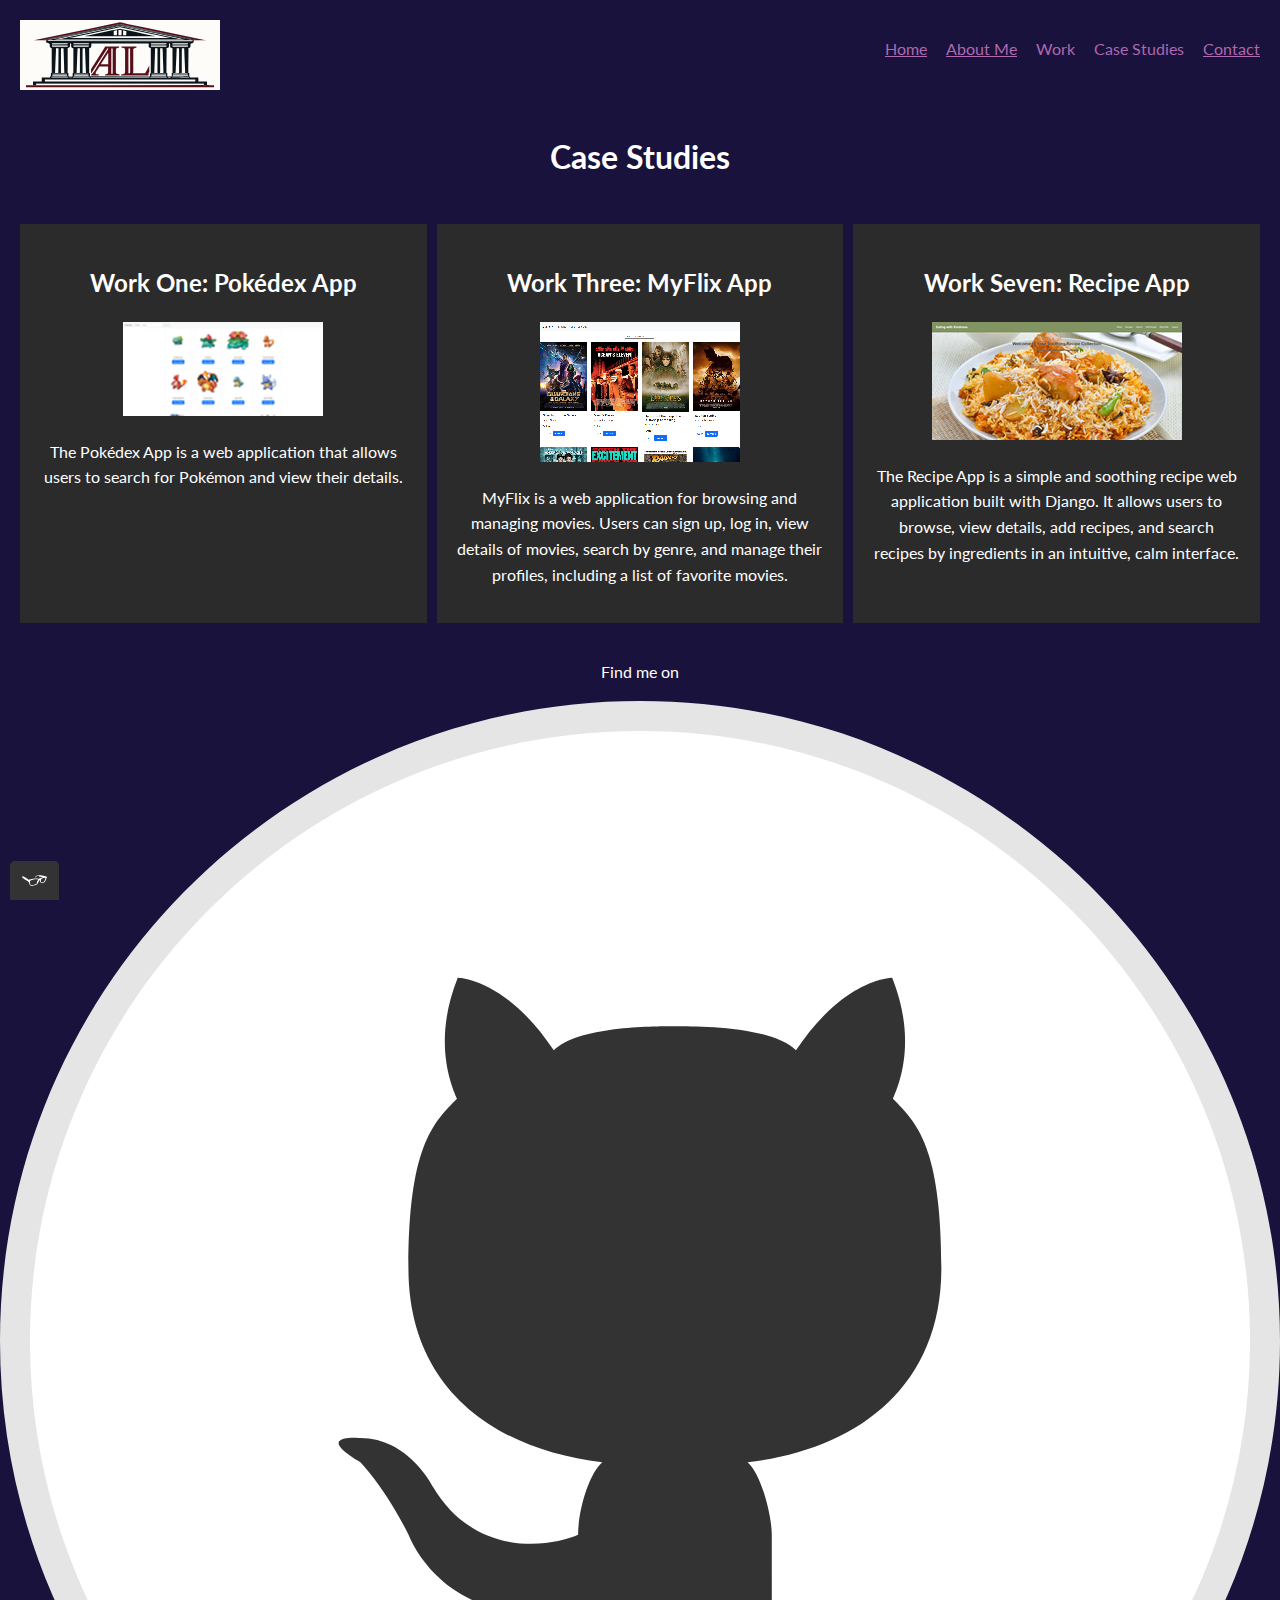
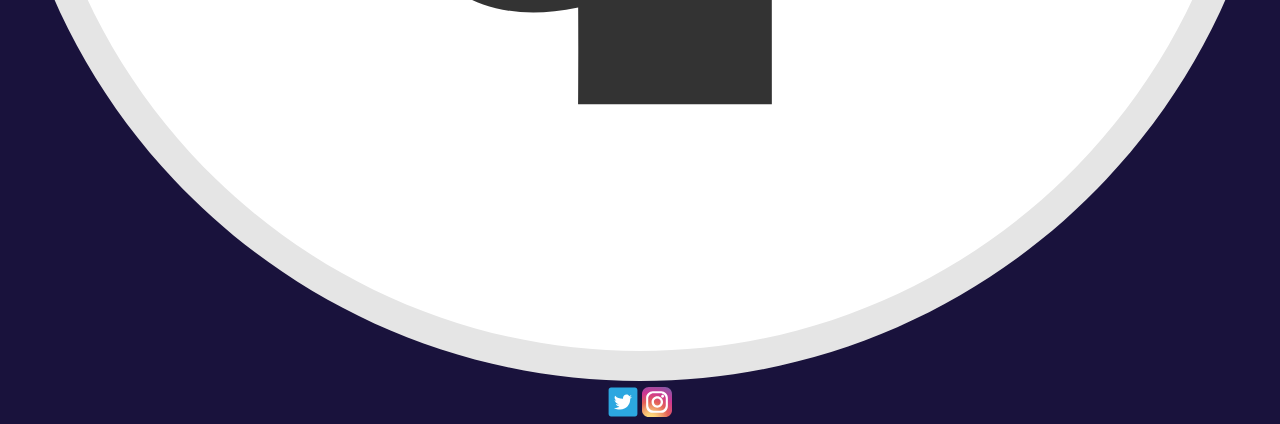
<file: case_study.html>
<!DOCTYPE html>
<html lang="en">
    <head>
        <meta charset="utf-8">
        <title>Alex Lindsay's Case Studies</title>
        <link rel="shortcut icon" href="./img/favicon.svg">
        <link rel="stylesheet" type="text/css" href="css/style.production.css">
        <link rel="stylesheet" type="text/css" href="css/normalize.css">
        <link rel="preconnect" href="https://fonts.googleapis.com">
        <link rel="preconnect" href="https://fonts.gstatic.com" crossorigin>
        <link href="https://fonts.googleapis.com/css2?family=Lato:ital,wght@0,100;0,300;0,400;0,700;0,900;1,100;1,300;1,400;1,700;1,900&display=swap" rel="stylesheet">
        <meta name="viewport" content="width=device-width, initial-scale=1">
    </head>
    <body>
        <header class="page-header">
            <!--Logo goes here-->
            <img src="img/logo.svg" class="page-header__item" alt="Personal logo of Alex Lindsay featuring his initials surrounded by Roman columns">
                <nav class="main-navigation page-header__item">
                    <ul role="menubar" class="navigation-list">
                        <li role="presentation">
                            <a href="index.html" role="menuitem" class="navigation-list__item">Home</a>
                        </li>
                        <li role="presentation">
                            <a href="about.html" role="menuitem" class="navigation-list__item">About Me</a>
                        </li>
                        <li role="presentation">
                            <a href="work.html" role="menuitem" class="navigation-list__item navigation-list__item--active">Work</a>
                        </li>
                        <li role="presentation">
                            <a href="case_study.html" role="menuitem" class="navigation-list__item navigation-list__item--active">Case Studies</a>
                        </li>
                        <li role="presentation">
                            <a href="contact.html" role="menuitem" class="navigation-list__item">Contact</a>
                        </li>
                    </ul>
                </nav>
        </header>
        <!-- Main content -->
        <section class="work-main">
            <h1>Case Studies</h1>
            <div class="grid">
                <!-- Grid items live here
                
                A1) Pokédex App -->
                <div class="grid__item">   
                    <div class="overlay">
                        <p>Technologies Used: HTML, CSS, JavaScript, Bootstrap 4, PokéAPI </p>
                        <div class="links">
                            <a href="https://docs.google.com/presentation/d/e/2PACX-1vQv0MLAxOEBk1ePqXT0raM2HqpGSkhJ07jp4X-niUP6Gz37q6r9C7WvLpoJNMs-SqJn6CWDrnvhO63Q/pub?start=false&loop=false&delayms=3000" target="_blank" rel="noopener noreferrer">Case Study</a>  
                        </div>
                    </div>
                    <h2>Work One: Pokédex App</h2>
                    <img src="img/pokemon-app-screenshot_200x94.png">
                    <p>The Pokédex App is a web application that allows users to search for Pokémon and view their details.</p>
                 </div>
                <!-- 
                 A2) myFlix API
                 <div class="grid__item">
                    <div class="overlay">
                        <p>Technologies Used: MongoDB, Express, React, Node.js </p>
                        <div class="links">
                            <a href="https://github.com/lorondo/movie_api" target="_blank" rel="noopener noreferrer">GitHub Repository</a> 
                        </div>
                    </div>
                    <h2>Work Two: myFlix API</h2>
                    <img src="img/myflix-api-screenshot_200x106.png">
                    <p>A server-side component for a movie-based application. It provides information about users, different movies, directors, and genres.</p>
                 </div>
                 
                 A3) myFlix APP -->
                 <div class="grid__item">
                    <div class="overlay">
                        <p>Technologies Used: React, React Router, React Bootstrap, Parcel, RESTful API</p>
                        <div class="links">
                            <a href="https://docs.google.com/presentation/d/e/2PACX-1vSSVF8rz8by4bzGKJHz1F2GWlc95AEnoaDZ_Gw_KaDacSZads8QOA6_drgVSAZ7I1j3BDO3Me0r3KeF/pub?start=false&loop=false&delayms=3000" target="_blank" rel="noopener noreferrer">Case Study</a> 
                        </div>
                    </div>
                    <h2>Work Three: MyFlix App</h2>
                    <img src="img/myflix-app-screenshot_200x140.png">
                    <p>MyFlix is a web application for browsing and managing movies. Users can sign up, log in, view details of movies, search by genre, and manage their profiles, including a list of favorite movies.</p>
                 </div>
                 <!--
                 A4) Meet App
                 <div class="grid__item">
                    <div class="overlay">
                        <p>Technologies Used: React, React Hooks, Recharts, Vite, Workbox, OAuth</p>
                        <div class="links">
                            <a href="https://github.com/lorondo/meet" target="_blank" rel="noopener noreferrer">GitHub Repository</a> 
                            <a href="https://meet-one-xi.vercel.app/" target="_blank" rel="noopener noreferrer">Hosted App</a>
                        </div>
                    </div>
                    <h2>Work Four: Meet App</h2>
                    <img src="img/meet-app-screenshot_150x108.png">
                    <p>Meet App is a serverless, progressive web application (PWA) built with React, designed to help users discover and manage events effortlessly.</p>
                 </div>
                 
                 A5) ChatApp
                 <div class="grid__item">
                    <div class="overlay">
                        <p>Technologies Used: Firestore, Firebase Storage, React Navigation</p>
                        <div class="links">
                            <a href="https://github.com/lorondo/chat-app" target="_blank" rel="noopener noreferrer">GitHub Repository</a> 
                        </div>
                    </div>
                    <h2>Work Five: ChatApp</h2>
                    <img src="img/chatapp-screenshot_200x168.png">
                    <p>ChatApp is a real-time messaging app where users can send text, images, and location data, while also monitoring their network connection status.</p>
                 </div>
                 
                 A6) myFlix Angular Client
                 <div class="grid__item">
                    <div class="overlay">
                        <p>Technologies Used: Angular, Angular Material, RxJS, TypeScript, Node.js, Express</p>
                        <div class="links">
                            <a href="https://github.com/lorondo/myFlix-Angular-Client" target="_blank" rel="noopener noreferrer">GitHub Repository</a>
                            <a href="https://lorondo.github.io/myFlix-Angular-Client/welcome" target="_blank" rel="noopener noreferrer">Hosted App</a> 
                        </div>
                    </div>
                    <h2>Work Six: MyFlix Angular Client</h2>
                    <img src="img/myFlix-angular-client-screenshot_250x119.png">
                    <p>The MyFlix Angular Client is a web application built with Angular and Material Design, serving as a front-end for the MyFlix movie database.</p>
                 </div>
                 -->

                 <!-- A7) Recipe App -->
                 <div class="grid__item">
                    <div class="overlay">
                        <p>Technologies Used: Puthon, Django, HTML, CSS, JavaScript, Pandas, Matplotlib</p>
                        <div class="links">
                            <a href="https://docs.google.com/presentation/d/e/2PACX-1vSif_OT7k-pNXzxrh2xe_Et2nzVXGA-skBgblRvFv5YDoTV53NhEMTzbzlVsekvcD1BWHBrXQWYF9Jb/pub?start=true&loop=false&delayms=5000" target="_blank" rel="noopener noreferrer">Case Study</a> 
                        </div>
                    </div>
                    <h2>Work Seven: Recipe App</h2>
                    <img src="img/2.8_home_a_250x118.png">
                    <p>The Recipe App is a simple and soothing recipe web application built with Django. It allows users to browse, view details, add recipes, and search recipes by ingredients in an intuitive, calm interface.</p>
                 </div>
            </div>
        </section>
        <footer class="page-footer">
            <p>Find me on</p>
            <div class="social-media">
                <!--Social media logos go here-->
                <a href="https://github.com/lorondo?tab=repositories" target="_blank" rel="noopener noreferrer">
                    <img src="img/github_icon.svg" alt="GitHub icon">
                </a>                  
                <img src="img/twitter_icon.svg" alt="Twitter icon">
                <img src="img/instagram_icon.svg" alt="Instagram icon">
            </div>
        </footer>
    <script src="js/tota11y.min.js"></script>
    </body>
</html>
</file>
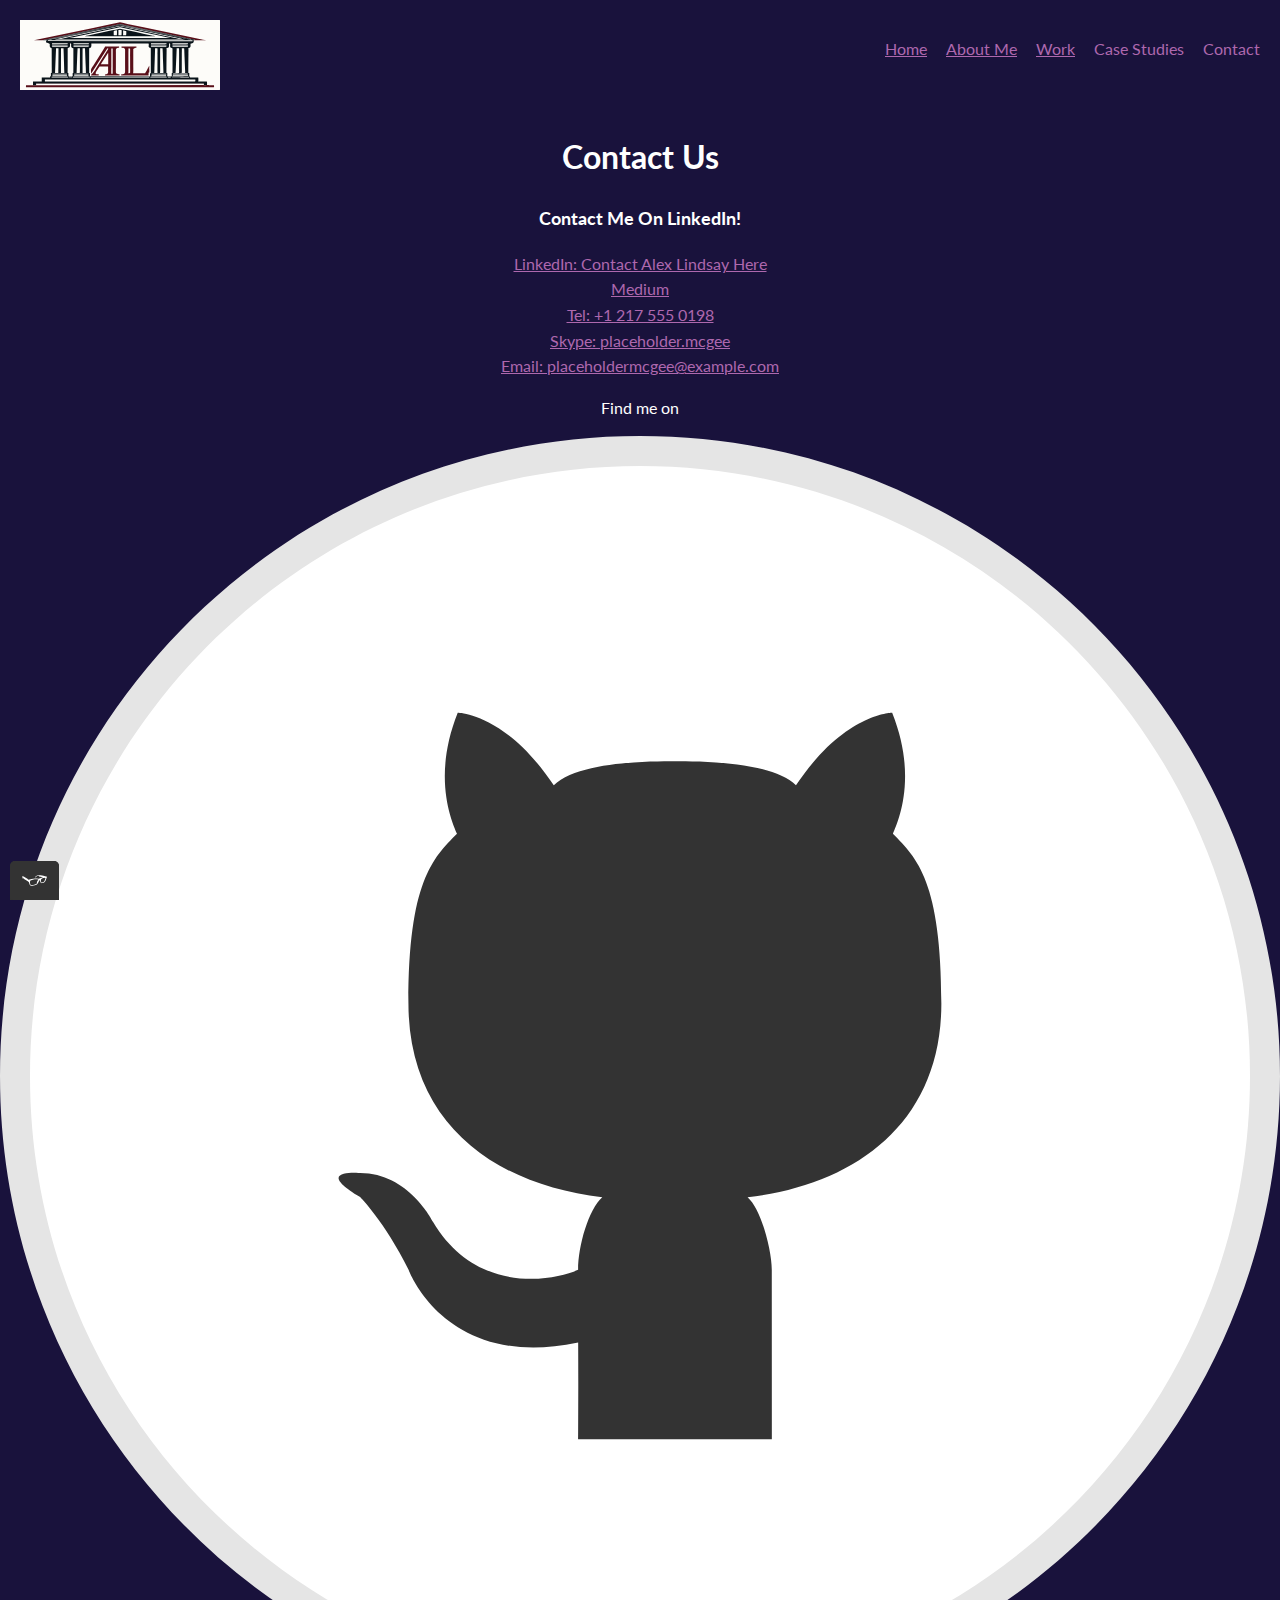
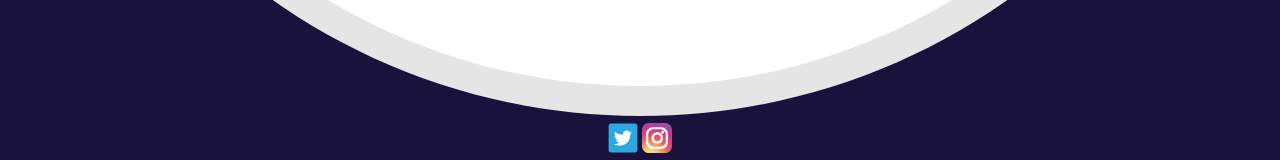
<file: contact.html>
<!DOCTYPE html>
<html lang="en">
    <head>
        <meta charset="utf-8">
        <title>Contact Alex Lindsay</title>
        <link rel="shortcut icon" href="./img/favicon.svg">
        <link rel="stylesheet" type="text/css" href="css/style.production.css">
        <link rel="stylesheet" type="text/css" href="css/normalize.css">
        <link rel="preconnect" href="https://fonts.gstatic.com" crossorigin>
        <link href="https://fonts.googleapis.com/css2?family=Lato:ital,wght@0,100;0,300;0,400;0,700;0,900;1,100;1,300;1,400;1,700;1,900&display=swap" rel="stylesheet">
        <meta name="viewport" content="width=device-width, initial-scale=1">
    </head>
    <body>
        <header class="page-header">
            <!--Logo goes here-->
            <img src="img/logo.svg" class="page-header__item" alt="Personal logo of Alex Lindsay featuring his initials surrounded by Roman columns">
                <nav class="main-navigation page-header__item">
                    <ul role="menubar" class="navigation-list">
                        <li role="presentation">
                            <a href="index.html" role="menuitem" class="navigation-list__item">Home</a>
                        </li>
                        <li role="presentation">
                            <a href="about.html" role="menuitem" class="navigation-list__item">About Me</a>
                        </li>
                        <li role="presentation">
                            <a href="work.html" role="menuitem" class="navigation-list__item">Work</a>
                        </li>
                        <li role="presentation">
                            <a href="case_study.html" role="menuitem" class="navigation-list__item navigation-list__item--active">Case Studies</a>
                        </li>
                        <li role="presentation">
                            <a href="contact.html" role="menuitem" class="navigation-list__item navigation-list__item--active">Contact</a>
                        </li>
                    </ul>
                </nav>
        </header>
        <main>
            
            <div class="contact-main">
                <h1>Contact Us</h1>
                <!--
                <div class="form-container">
                    <form action="#" method="post" id="contact-form">
                        <label class="standard-label" for="contact-email">E-mail: </label>
                        <input type="email" id="contact-email" required>
                
                        <label class="standard-label" for="contact-telephone">Telephone: </label>
                        <input type="tel" pattern="\d{3}[\-]\d{3}[\-]\d{4}" id="contact-telephone">
                            
                        <label class="standard-label" for="contact-message">Message: </label>
                        <textarea maxlength="240" id="contact-message" required></textarea>
                        <br>
                        <input type="submit" value="Send message">
                    </form> 
                </div>
            -->
                <div>
                    <!--
                    <h2>Placeholder McGee</h2>
                    <p>1234 Elmwood Drive</p>
                    <p>Springfield, IL 62704</p>
                    <p>USA</p>
                    <br>
                -->
                    <h3>Contact Me On LinkedIn!</h3>
                    <a href="https://www.linkedin.com/in/alex-lindsay-8097a755/" target="_blank" rel="noopener noreferrer">LinkedIn: Contact Alex Lindsay Here</a>
                    <br>
                    <a href="https://medium.com/@alindsaycoding" target="_blank" rel="noopener noreferrer">Medium</a>
                    <br>
                    <a href="tel:+12175550198">Tel: +1 217 555 0198</a>
                    <br>
                    <a href="skype:placeholder.mcgee">Skype: placeholder.mcgee</a>
                    <br>
                    <a href="mailto:placeholdermcgee@example.com">Email: placeholdermcgee@example.com</a>
                </div> 
            </div>  
        </main>
        <footer class="page-footer">
            <p>Find me on</p>
            <div class="social-media">
                <!--Social media logos go here-->
                <a href="https://github.com/lorondo?tab=repositories" target="_blank" rel="noopener noreferrer">
                    <img src="img/github_icon.svg" alt="GitHub icon">
                </a>
                <img src="img/twitter_icon.svg" alt="Twitter icon">
                <img src="img/instagram_icon.svg" alt="Instagram icon">
            </div>
        </footer>
    <script src="js/tota11y.min.js"></script>
    </body>
</html>
</file>
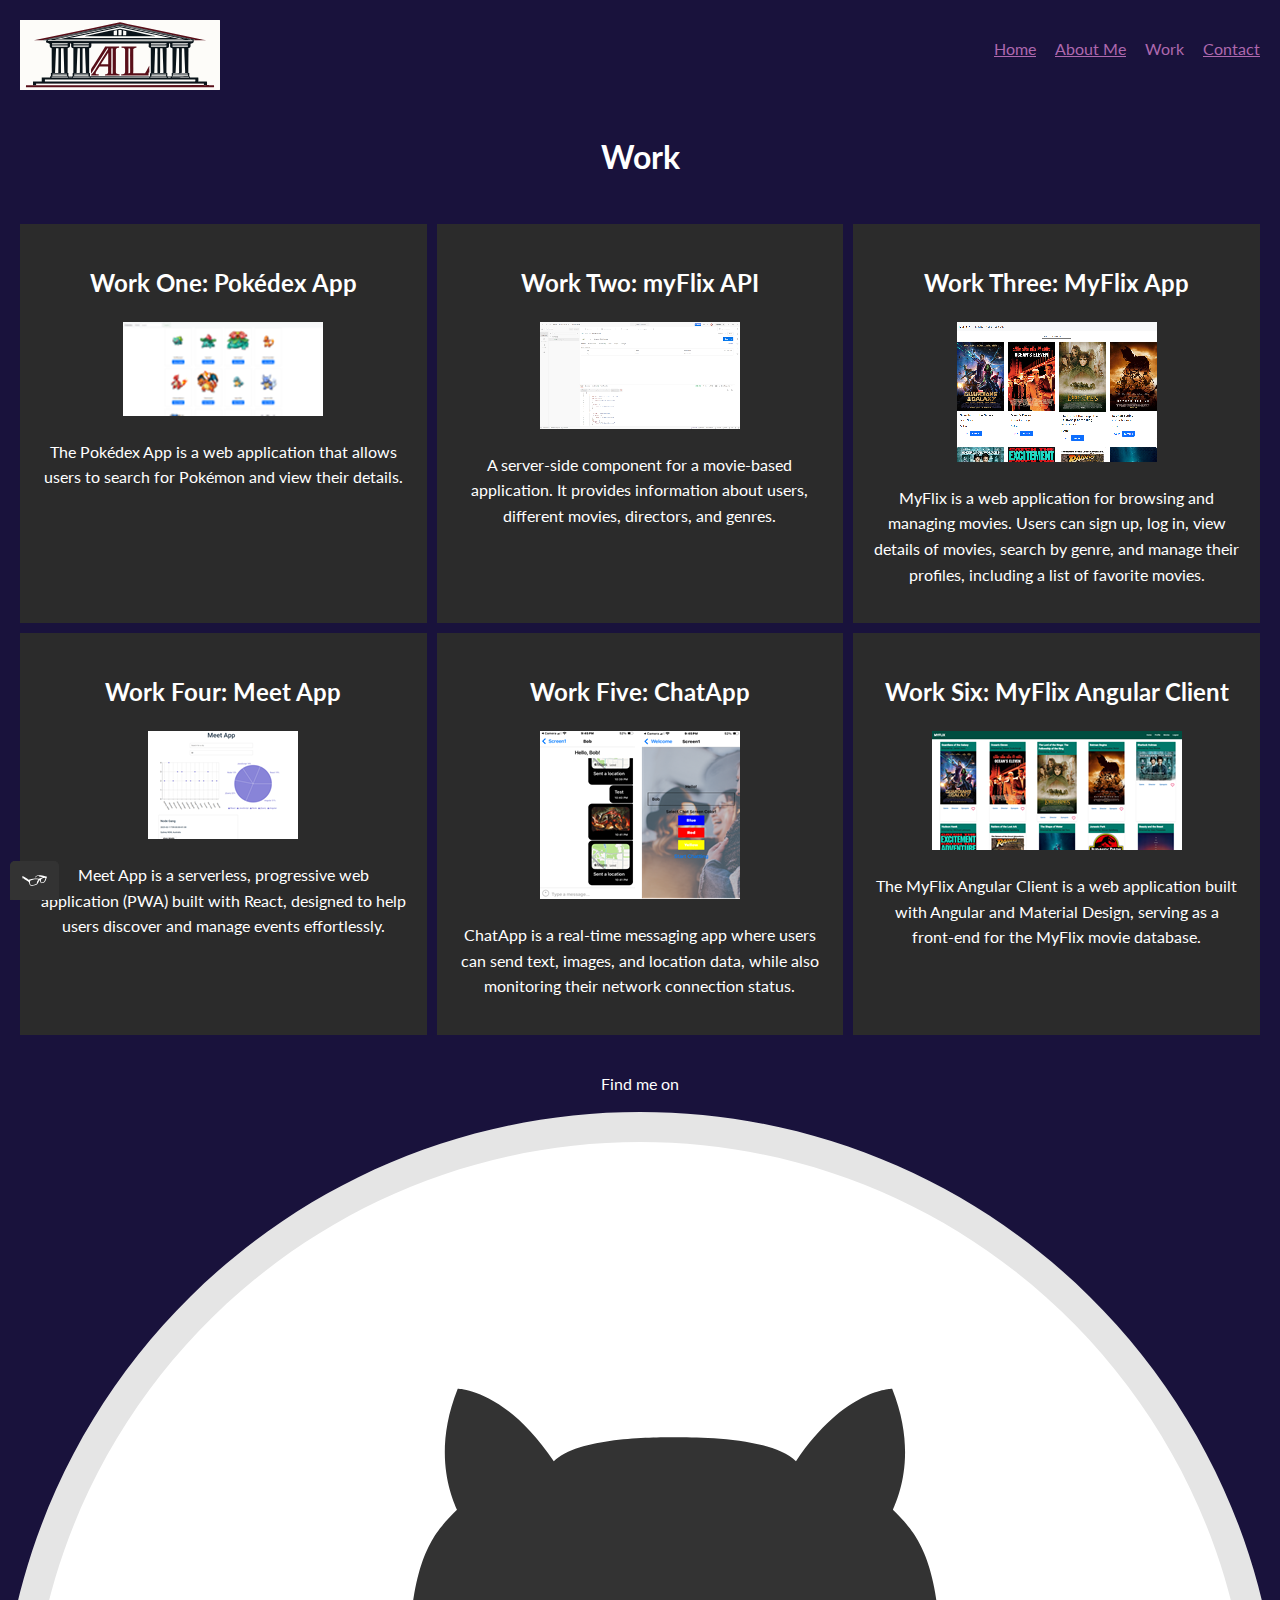
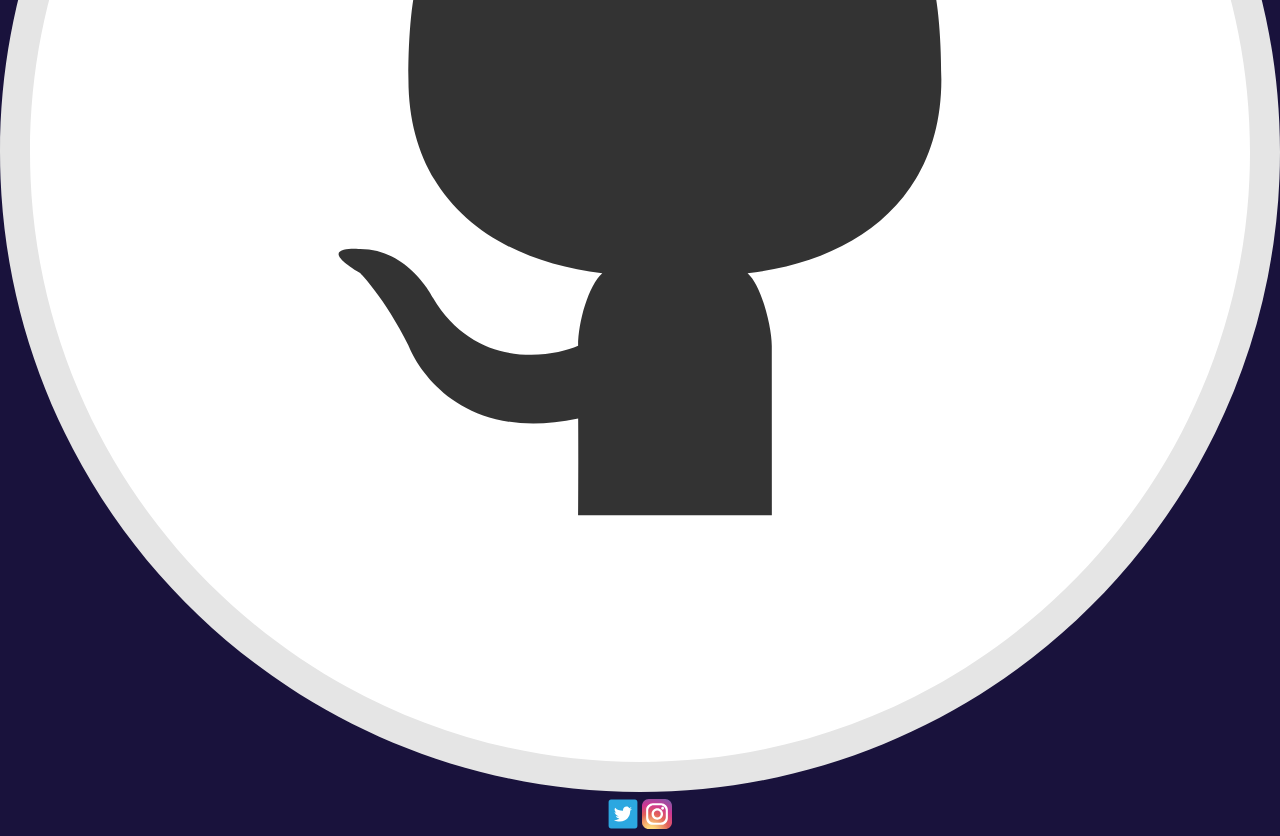
<file: work.html>
<!DOCTYPE html>
<html lang="en">
    <head>
        <meta charset="utf-8">
        <title>Alex Lindsay's Work</title>
        <link rel="shortcut icon" href="./img/favicon.svg">
        <link rel="stylesheet" type="text/css" href="css/style.production.css">
        <link rel="stylesheet" type="text/css" href="css/normalize.css">
        <link rel="preconnect" href="https://fonts.googleapis.com">
        <link rel="preconnect" href="https://fonts.gstatic.com" crossorigin>
        <link href="https://fonts.googleapis.com/css2?family=Lato:ital,wght@0,100;0,300;0,400;0,700;0,900;1,100;1,300;1,400;1,700;1,900&display=swap" rel="stylesheet">
        <meta name="viewport" content="width=device-width, initial-scale=1">
    </head>
    <body>
        <header class="page-header">
            <!--Logo goes here-->
            <img src="img/logo.svg" class="page-header__item" alt="Personal logo of Alex Lindsay featuring his initials surrounded by Roman columns">
                <nav class="main-navigation page-header__item">
                    <ul role="menubar" class="navigation-list">
                        <li role="presentation">
                            <a href="index.html" role="menuitem" class="navigation-list__item">Home</a>
                        </li>
                        <li role="presentation">
                            <a href="about.html" role="menuitem" class="navigation-list__item">About Me</a>
                        </li>
                        <li role="presentation">
                            <a href="work.html" role="menuitem" class="navigation-list__item navigation-list__item--active">Work</a>
                        </li>
                        <li role="presentation">
                            <a href="contact.html" role="menuitem" class="navigation-list__item">Contact</a>
                        </li>
                    </ul>
                </nav>
        </header>
        <!-- Main content -->
        <section class="work-main">
            <h1>Work</h1>
            <div class="grid">
                <!-- Grid items live here -->
                
                <!-- A1) Pokédex App -->
                <div class="grid__item">   
                    <div class="overlay">
                        <p>Technologies Used: HTML, CSS, JavaScript, Bootstrap 4, PokéAPI </p>
                        <div class="links">
                            <a href="https://github.com/lorondo/simple-js-app/tree/main">GitHub Repository</a> 
                        </div>
                    </div>
                    <h2>Work One: Pokédex App</h2>
                    <img src="img/pokemon-app-screenshot_200x94.png">
                    <p>The Pokédex App is a web application that allows users to search for Pokémon and view their details.</p>
                 </div>
                 
                 <!-- A2) myFlix API -->
                 <div class="grid__item">
                    <div class="overlay">
                        <p>Technologies Used: MongoDB, Express, React, Node.js </p>
                        <div class="links">
                            <a href="https://github.com/lorondo/movie_api">GitHub Repository</a> 
                        </div>
                    </div>
                    <h2>Work Two: myFlix API</h2>
                    <img src="img/myflix-api-screenshot_200x106.png">
                    <p>A server-side component for a movie-based application. It provides information about users, different movies, directors, and genres.</p>
                 </div>
                 
                 <!-- A3) myFlix APP -->
                 <div class="grid__item">
                    <div class="overlay">
                        <p>Technologies Used: React, React Router, React Bootstrap, Parcel, RESTful API</p>
                        <div class="links">
                            <a href="https://github.com/lorondo/myFlix-client/tree/main">GitHub Repository</a>
                            <a href="https://delightful-dolphin-997cf7.netlify.app/">Hosted App</a> 
                        </div>
                    </div>
                    <h2>Work Three: MyFlix App</h2>
                    <img src="img/myflix-app-screenshot_200x140.png">
                    <p>MyFlix is a web application for browsing and managing movies. Users can sign up, log in, view details of movies, search by genre, and manage their profiles, including a list of favorite movies.</p>
                 </div>
                 
                 <!-- A4) Meet App -->
                 <div class="grid__item">
                    <div class="overlay">
                        <p>Technologies Used: React, React Hooks, Recharts, Vite, Workbox, OAuth</p>
                        <div class="links">
                            <a href="https://github.com/lorondo/meet">GitHub Repository</a> 
                            <a href="https://meet-one-xi.vercel.app/">Hosted App</a>
                        </div>
                    </div>
                    <h2>Work Four: Meet App</h2>
                    <img src="img/meet-app-screenshot_150x108.png">
                    <p>Meet App is a serverless, progressive web application (PWA) built with React, designed to help users discover and manage events effortlessly.</p>
                 </div>
                 
                 <!-- A5) ChatApp -->
                 <div class="grid__item">
                    <div class="overlay">
                        <p>Technologies Used: Firestore, Firebase Storage, React Navigation</p>
                        <div class="links">
                            <a href="https://github.com/lorondo/chat-app">GitHub Repository</a> 
                        </div>
                    </div>
                    <h2>Work Five: ChatApp</h2>
                    <img src="img/chatapp-screenshot_200x168.png">
                    <p>ChatApp is a real-time messaging app where users can send text, images, and location data, while also monitoring their network connection status.</p>
                 </div>
                 
                 <!-- A6) myFlix Angular Client -->
                 <div class="grid__item">
                    <div class="overlay">
                        <p>Technologies Used: Angular, Angular Material, RxJS, TypeScript, Node.js, Express</p>
                        <div class="links">
                            <a href="https://github.com/lorondo/myFlix-Angular-Client">GitHub Repository</a>
                            <a href="https://lorondo.github.io/myFlix-Angular-Client/welcome">Hosted App</a> 
                        </div>
                    </div>
                    <h2>Work Six: MyFlix Angular Client</h2>
                    <img src="img/myFlix-angular-client-screenshot_250x119.png">
                    <p>The MyFlix Angular Client is a web application built with Angular and Material Design, serving as a front-end for the MyFlix movie database.</p>
                 </div>
            </div>
        </section>
        <footer class="page-footer">
            <p>Find me on</p>
            <div class="social-media">
                <!--Social media logos go here-->
                <a href="https://github.com/lorondo?tab=repositories">
                    <img src="img/github_icon.svg" alt="GitHub icon">
                </a>                  
                <img src="img/twitter_icon.svg" alt="Twitter icon">
                <img src="img/instagram_icon.svg" alt="Instagram icon">
            </div>
        </footer>
    <script src="js/tota11y.min.js"></script>
    </body>
</html>
</file>
<file: css/style.production.css>
/*
* Prefixed by https://autoprefixer.github.io
* PostCSS: v8.4.14,
* Autoprefixer: v10.4.7
* Browsers: last 2 version
*/

body {
  font-family: 'Lato', sans-serif;
  font-weight: 400;
  font-size: 16px;
  line-height: 1.6;
  background-color: #19123c;
  color: #fff;
}

.table-container {
  display: -webkit-box;
  display: -ms-flexbox;
  display: flex;
  -webkit-box-pack: center;
  -ms-flex-pack: center;
  justify-content: center;
  -webkit-box-align: center;
  -ms-flex-align: center;
  align-items: center;
  width: 100%;
}

table {
  border-collapse: collapse;
  width: 30%;
}

th,
td {
  border: 1px solid #ddd;
  padding: 8px;
  text-align: left;
}

h1 {
  font-weight: 700;
  font-size: 30px;
}

h2 {
  font-weight: 700;
  font-size: 24px;
}

h3 {
  font-weight: 700;
  font-size: 18px;
}

a {
  color: #ae68ae;
}

a:visited {
  color: #ff508a;
}

a:hover,
a:focus {
  text-decoration: none;
}

a:active {
  color: #c1436d;
}

.button {
  /* overwrites browser defaults & resets the border */
  border: none;
  display: inline-block;

  /* takes font from outer container */
  font-family: inherit;

  /* styles background color, font color, and text decoration of button */
  background-color: #a75aa7;
  color: #fff !important;
  text-decoration: none;
  padding: 10px;
  border-radius: 3px;
  border-bottom: 2px solid rgba(0, 0, 0, 0.3);
  -webkit-transition: opacity 0.2s;
  transition: opacity 0.2s;
}

button {
  /* overwrites browser defaults & resets the border */
  border: none;
  display: inline-block;

  /* takes font from outer container */
  font-family: inherit;

  /* styles background color, font color, and text decoration of button */
  background-color: #a75aa7;
  color: #fff !important;
  text-decoration: none;
  padding: 10px;
  border-radius: 3px;
  border-bottom: 2px solid rgba(0, 0, 0, 0.3);
  -webkit-transition: opacity 0.2s;
  transition: opacity 0.2s;
}

.button:hover,
.button:focus,
button:hover,
button:focus {
  /* mouse appears as hand when hovering over button */
  cursor: pointer;

  /* reduces opacity of button to 80% */
  opacity: 0.8;
}

.navigation-list__item--active {
  text-decoration: none;
}

.profile__portrait {
  float: left;
  width: 250px;
  margin-right: 40px;
  border-radius: 50%;
}

.page-footer {
  clear: both;
}

.profile {
  max-width: 700px;
  margin: 0 auto;
}

* {
  -webkit-box-sizing: border-box;
  box-sizing: border-box;
}

.page-footer {
  clear: both;
  display: -webkit-box;
  display: -ms-flexbox;
  display: flex;
  -webkit-box-orient: vertical;
  -webkit-box-direction: normal;
  -ms-flex-direction: column;
  flex-direction: column;
  text-align: center;
}

.about-me-main,
.contact-main {
  margin: 0 auto;
  text-align: center;
}

.form-container {
  display: -ms-grid;
  display: grid;
  -ms-grid-columns: 1fr;
  grid-template-columns: 1fr;
  gap: 10px; /* Optional: add space between forms */
  width: 300px; /* Optional: set a fixed width for the forms */
  margin: 0 auto;
}

#contact-form {
  display: -webkit-box;
  display: -ms-flexbox;
  display: flex;
  -webkit-box-orient: vertical;
  -webkit-box-direction: normal;
  -ms-flex-direction: column;
  flex-direction: column;
  padding: 20px;
  border-radius: 5px;
}

.page-header {
  display: -webkit-box;
  display: -ms-flexbox;
  display: flex;
  width: 100%;
  padding: 20px;
}

.page-header__item {
  -webkit-box-flex: 0;
  -ms-flex: 0 1 200px;
  flex: 0 1 200px;
}

.page-header__item:last-child {
  -webkit-box-flex: 1;
  -ms-flex-positive: 1;
  flex-grow: 1;
  text-align: right;
}

.navigation-list,
.hobby-list {
  list-style-type: none;
}

.navigation-list li {
  display: inline-block;
  margin-left: 15px;
}

.work-main {
  margin: 0 auto;
  text-align: center;
}

.grid {
  display: -ms-grid;
  display: grid;
  -ms-grid-columns: 1fr 10px 1fr 10px 1fr;
  grid-template-columns: 1fr 1fr 1fr;
  gap: 10px;
  padding: 20px;
}

.grid__item {
  background-color: #2b2b2b;
  -webkit-transition: -webkit-transform 0.3s ease;
  transition: -webkit-transform 0.3s ease;
  transition: transform 0.3s ease;
  transition: transform 0.3s ease, -webkit-transform 0.3s ease;
  overflow: hidden;
  position: relative;
  padding: 20px;
  text-align: center;
}

.grid__item a {
  color: #ba7dba;
}

.grid__item:hover {
  -webkit-transform: scale(1.1);
  transform: scale(1.1);
  z-index: 1;
}

.overlay {
  position: absolute;
  top: 0;
  left: 0;
  right: 0;
  bottom: 0;
  background-color: rgba(0, 0, 0, 0.7);
  color: #fff;
  display: -webkit-box;
  display: -ms-flexbox;
  display: flex;
  -webkit-box-align: center;
  -ms-flex-align: center;
  align-items: center;
  -webkit-box-pack: center;
  -ms-flex-pack: center;
  justify-content: center;
  opacity: 0;
  -webkit-transition: opacity 0.3s ease;
  transition: opacity 0.3s ease;
}

.grid__item:hover .overlay {
  opacity: 1;
}

.sun {
  -webkit-animation: 4s color-change infinite alternate linear;
  animation: 4s color-change infinite alternate linear;
}

.cloud-front {
  -webkit-animation: 30s cloud-move infinite alternate linear;
  animation: 30s cloud-move infinite alternate linear;
}

.cloud-back {
  -webkit-animation: 34s cloud-move-reverse infinite alternate linear;
  animation: 34s cloud-move-reverse infinite alternate linear;
}

@-webkit-keyframes color-change {
  0% {
    fill: #edc655;
  }

  50% {
    fill: #fcffad;
  }

  100% {
    fill: #f76414;
  }
}

@keyframes color-change {
  0% {
    fill: #edc655;
  }

  50% {
    fill: #fcffad;
  }

  100% {
    fill: #f76414;
  }
}

@-webkit-keyframes cloud-move {
  from {
    -webkit-transform: translate(0, 50px);
    transform: translate(0, 50px);
  }

  to {
    -webkit-transform: translate(200px, 50px);
    transform: translate(200px, 50px);
  }
}

@keyframes cloud-move {
  from {
    -webkit-transform: translate(0, 50px);
    transform: translate(0, 50px);
  }

  to {
    -webkit-transform: translate(200px, 50px);
    transform: translate(200px, 50px);
  }
}

@-webkit-keyframes cloud-move-reverse {
  from {
    -webkit-transform: translate(446px, 48px);
    transform: translate(446px, 48px);
  }

  to {
    -webkit-transform: translate(100px, 48px);
    transform: translate(100px, 48px);
  }
}

@keyframes cloud-move-reverse {
  from {
    -webkit-transform: translate(446px, 48px);
    transform: translate(446px, 48px);
  }

  to {
    -webkit-transform: translate(100px, 48px);
    transform: translate(100px, 48px);
  }
}

@media all and (max-width: 500px) {
  .grid {
    -ms-grid-columns: 1fr;
    grid-template-columns: 1fr;
  }
}

@media all and (min-width: 500px) and (max-width: 750px) {
  .grid {
    -ms-grid-columns: 1fr 1fr;
    grid-template-columns: 1fr 1fr;
  }
}

@media all and (max-width: 750px) {
  .grid {
    grid-gap: 10px;
  }

  .grid__item:last-child {
    grid-column: auto / auto;
    grid-row: auto / auto;
  }

  h1 {
    font-size: 22px;
  }
}
</file>
